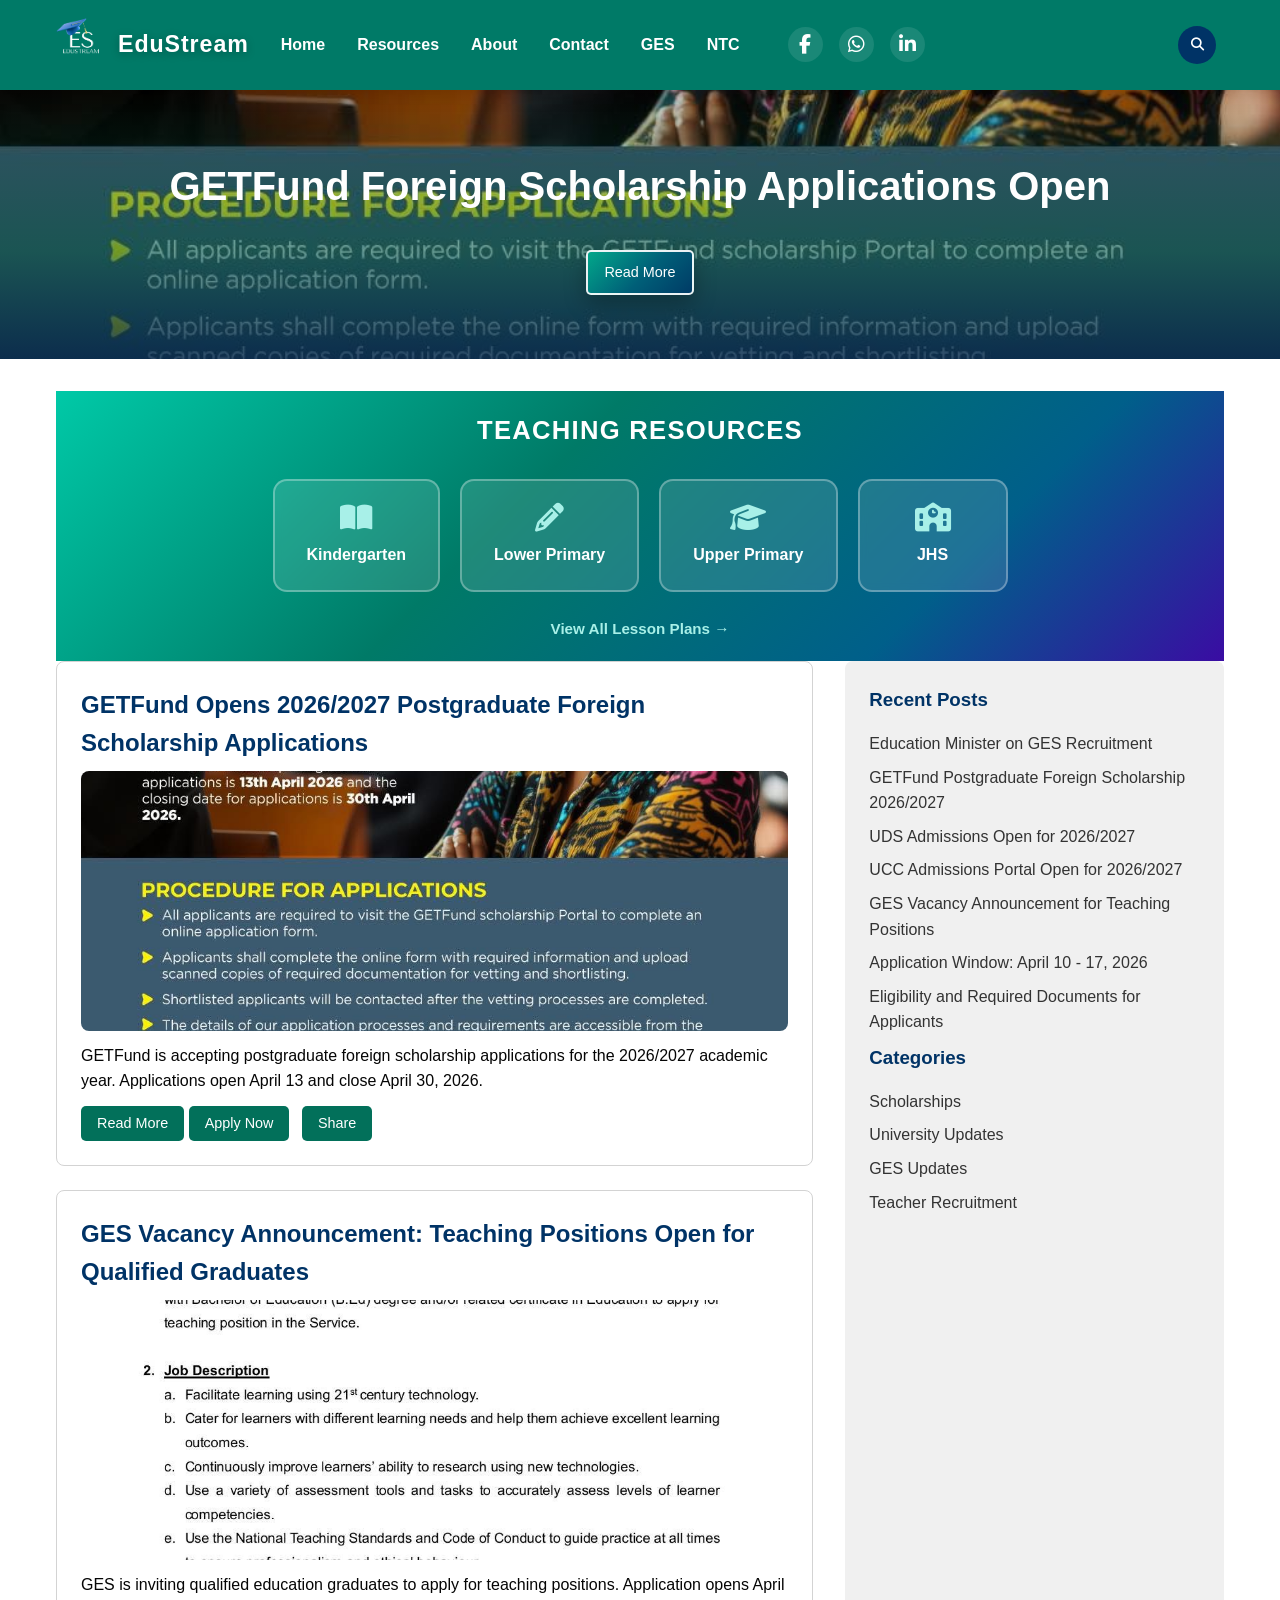
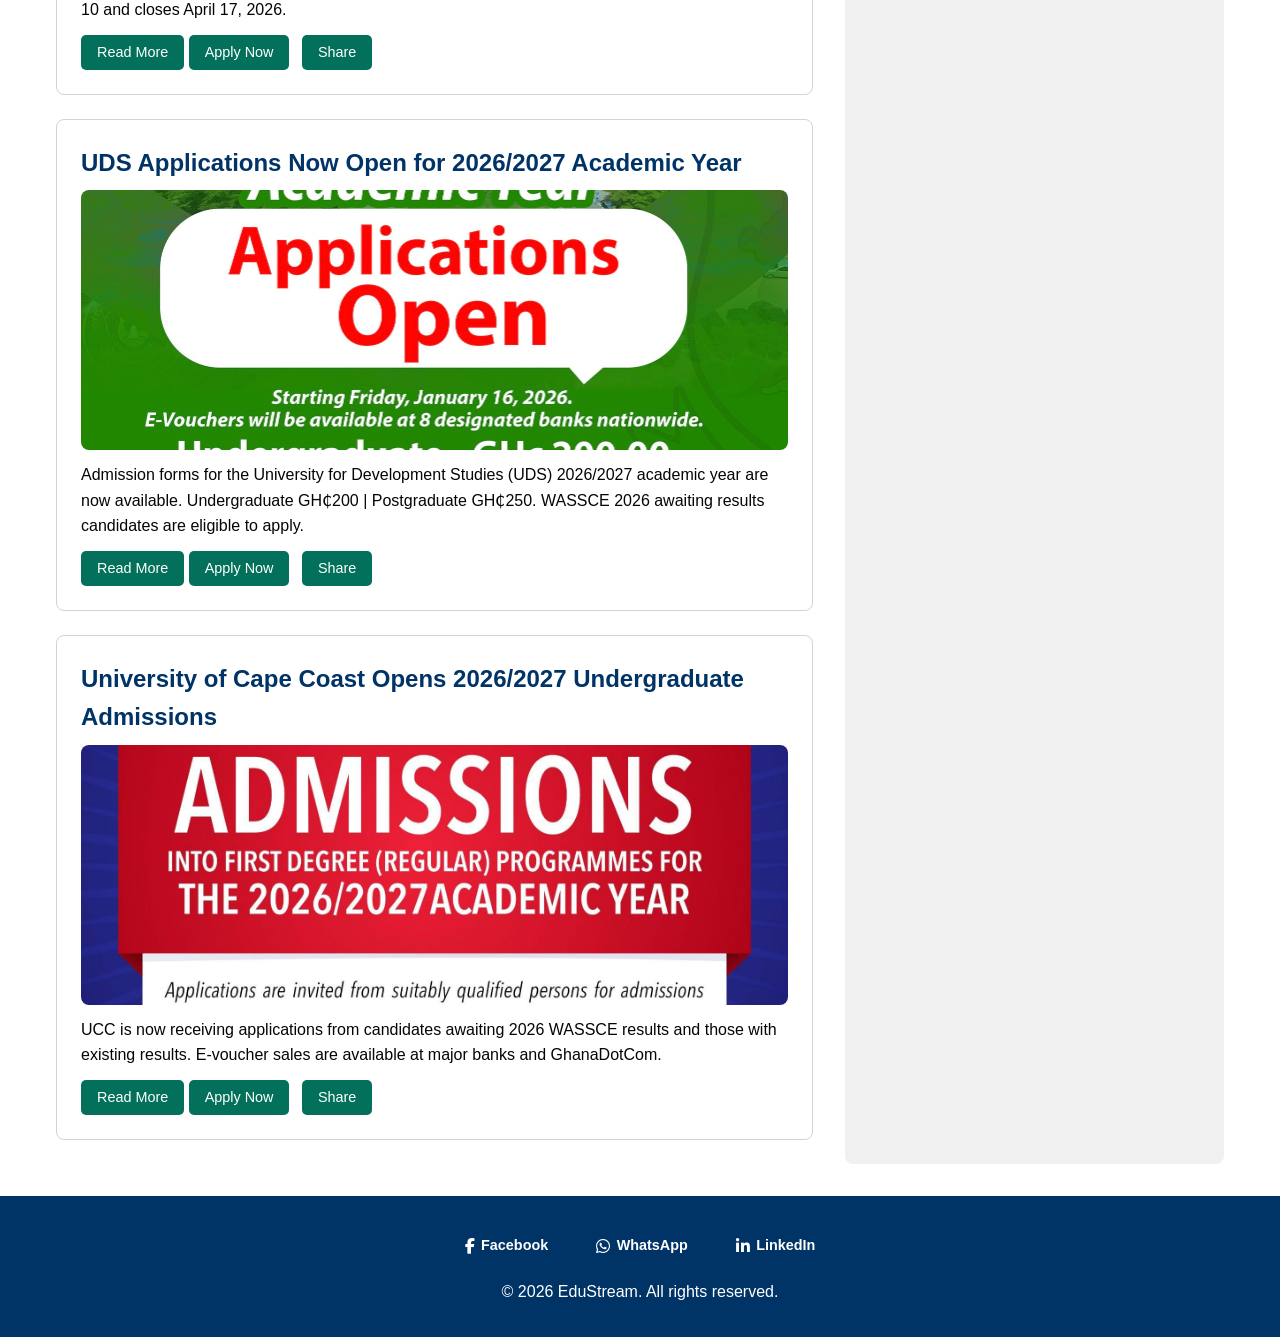
<file: index.html>
﻿<!DOCTYPE html>
<html lang="en">
<head>
    <meta charset="UTF-8">
    <meta name="viewport" content="width=device-width, initial-scale=1.0">
    <meta name="description" content="An educational blog featuring articles on learning and education.">
    <title>EduStream</title>
    <link rel="stylesheet" href="style.css">
    <link rel="stylesheet" href="https://cdnjs.cloudflare.com/ajax/libs/font-awesome/6.4.0/css/all.min.css">
</head>
<body>
    <header>
        <nav>
            <div class="logo">
                <a href="About.html">
                    <img src="images/EdustreamLogo.png" alt="Blog Logo">
                </a>
                <span class="site-name">EduStream</span>
            </div>
            <ul>
                <li><a href="index.html">Home</a></li>
                <li><a href="Resources.html">Resources</a></li>
                <li><a href="About.html">About</a></li>
                <li><a href="Contact.html">Contact</a></li>
                <li><a href="GES update.html">GES</a></li>
                <li><a href="NTC update.html">NTC</a></li>
            </ul>
            <div class="header-social">
                <a href="https://facebook.com/edustream" aria-label="Facebook" target="_blank"><i class="fab fa-facebook-f"></i></a>
                <a href="https://wa.me/0546371229" aria-label="WhatsApp" target="_blank"><i class="fab fa-whatsapp"></i></a>
                <a href="https://linkedin.com/company/edustream" aria-label="LinkedIn" target="_blank"><i class="fab fa-linkedin-in"></i></a>
            </div>
        </nav>
    </header>

    <section class="hero">
        <h1></h1>
    </section>

    <main>
        <section class="home-teaching-resources">
            <h2>Teaching Resources</h2>
            <div class="home-tr-grid">
                <a href="Teaching resources.html#kg-term1" class="home-tr-card">
                    <i class="fas fa-book-open"></i>
                    <span>Kindergarten</span>
                </a>
                <a href="Teaching resources.html#lp-term1" class="home-tr-card">
                    <i class="fas fa-pencil-alt"></i>
                    <span>Lower Primary</span>
                </a>
                <a href="Teaching resources.html#up-term1" class="home-tr-card">
                    <i class="fas fa-graduation-cap"></i>
                    <span>Upper Primary</span>
                </a>
                <a href="Teaching resources.html#jhs-term1" class="home-tr-card">
                    <i class="fas fa-school"></i>
                    <span>JHS</span>
                </a>
            </div>
            <a href="Teaching resources.html" class="home-tr-more">View All Lesson Plans &rarr;</a>
        </section>

        <div class="content">
            <section class="blog-feed">
                <article>
                    <h2>GETFund Opens 2026/2027 Postgraduate Foreign Scholarship Applications</h2>
                    <img src="scholarship.JPG" alt="GETFund postgraduate foreign scholarship" class="home-article-image" onerror="this.style.display='none'">
                    <p>GETFund is accepting postgraduate foreign scholarship applications for the 2026/2027 academic year. Applications open April 13 and close April 30, 2026.</p>
                    <a href="University Update.html#getfund-postgraduate-foreign-scholarship-2026-2027" class="cta-button">Read More</a>
                    <a href="https://scholarships.getfund.gov.gh" target="_blank" rel="noopener noreferrer" class="cta-button">Apply Now</a>
                </article>
                <article>
                    <h2>GES Vacancy Announcement: Teaching Positions Open for Qualified Graduates</h2>
                    <img src="images/GES 1.JPG" alt="GES vacancy announcement" class="home-article-image" onerror="this.style.display='none'">
                    <p>GES is inviting qualified education graduates to apply for teaching positions. Application opens April 10 and closes April 17, 2026.</p>
                    <a href="GES update.html#ges-vacancy-announcement-2026" class="cta-button">Read More</a>
                    <a href="https://bit.ly/GESteacherrecruitment2026" target="_blank" rel="noopener noreferrer" class="cta-button">Apply Now</a>
                </article>
                <article>
                    <h2>UDS Applications Now Open for 2026/2027 Academic Year</h2>
                    <img src="images/uds.JPG" alt="University for Development Studies admissions" class="home-article-image" onerror="this.style.display='none'">
                    <p>Admission forms for the University for Development Studies (UDS) 2026/2027 academic year are now available. Undergraduate GH&#x20B5;200 | Postgraduate GH&#x20B5;250. WASSCE 2026 awaiting results candidates are eligible to apply.</p>
                    <a href="UDS update.html" class="cta-button">Read More</a>
                    <a href="https://admissions.uds.edu.gh/" target="_blank" rel="noopener noreferrer" class="cta-button">Apply Now</a>
                </article>
                <article>
                    <h2>University of Cape Coast Opens 2026/2027 Undergraduate Admissions</h2>
                    <img src="images/ucc.JPG" alt="University of Cape Coast admissions" class="home-article-image" onerror="this.style.display='none'">
                    <p>UCC is now receiving applications from candidates awaiting 2026 WASSCE results and those with existing results. E-voucher sales are available at major banks and GhanaDotCom.</p>
                    <a href="UCC update.html" class="cta-button">Read More</a>
                    <a href="https://apply.ucc.edu.gh" target="_blank" rel="noopener noreferrer" class="cta-button">Apply Now</a>
                </article>
                <!-- More articles -->
            </section>
            <aside class="sidebar">
                <h3>Recent Posts</h3>
                <ul>
                    <li><a href="GES update.html#ges-vacancy-announcement-2026">Education Minister on GES Recruitment</a></li>
                    <li><a href="University Update.html#getfund-postgraduate-foreign-scholarship-2026-2027">GETFund Postgraduate Foreign Scholarship 2026/2027</a></li>
                    <li><a href="UDS update.html">UDS Admissions Open for 2026/2027</a></li>
                    <li><a href="UCC update.html">UCC Admissions Portal Open for 2026/2027</a></li>
                    <li><a href="GES update.html#ges-vacancy-announcement-2026">GES Vacancy Announcement for Teaching Positions</a></li>
                    <li><a href="GES update.html#ges-vacancy-announcement-2026">Application Window: April 10 - 17, 2026</a></li>
                    <li><a href="GES update.html#ges-vacancy-announcement-2026">Eligibility and Required Documents for Applicants</a></li>
                </ul>
                <h3>Categories</h3>
                <ul>
                    <li><a href="University Update.html#getfund-postgraduate-foreign-scholarship-2026-2027">Scholarships</a></li>
                    <li><a href="UDS update.html">University Updates</a></li>
                    <li><a href="GES update.html#ges-vacancy-announcement-2026">GES Updates</a></li>
                    <li><a href="GES update.html#ges-vacancy-announcement-2026">Teacher Recruitment</a></li>
                </ul>
            </aside>
        </div>
    </main>

    <footer>
        <div class="social-links">
            <a href="https://facebook.com/edustream" aria-label="Facebook" target="_blank"><i class="fab fa-facebook-f"></i> Facebook</a>
            <a href="https://wa.me/0546371229" aria-label="WhatsApp" target="_blank"><i class="fab fa-whatsapp"></i> WhatsApp</a>
            <a href="https://linkedin.com/company/edustream" aria-label="LinkedIn" target="_blank"><i class="fab fa-linkedin-in"></i> LinkedIn</a>
        </div>
        <p>&copy; 2026 EduStream. All rights reserved.</p>
    </footer>

    <script src="script.js"></script>
</body>
</html>
</file>
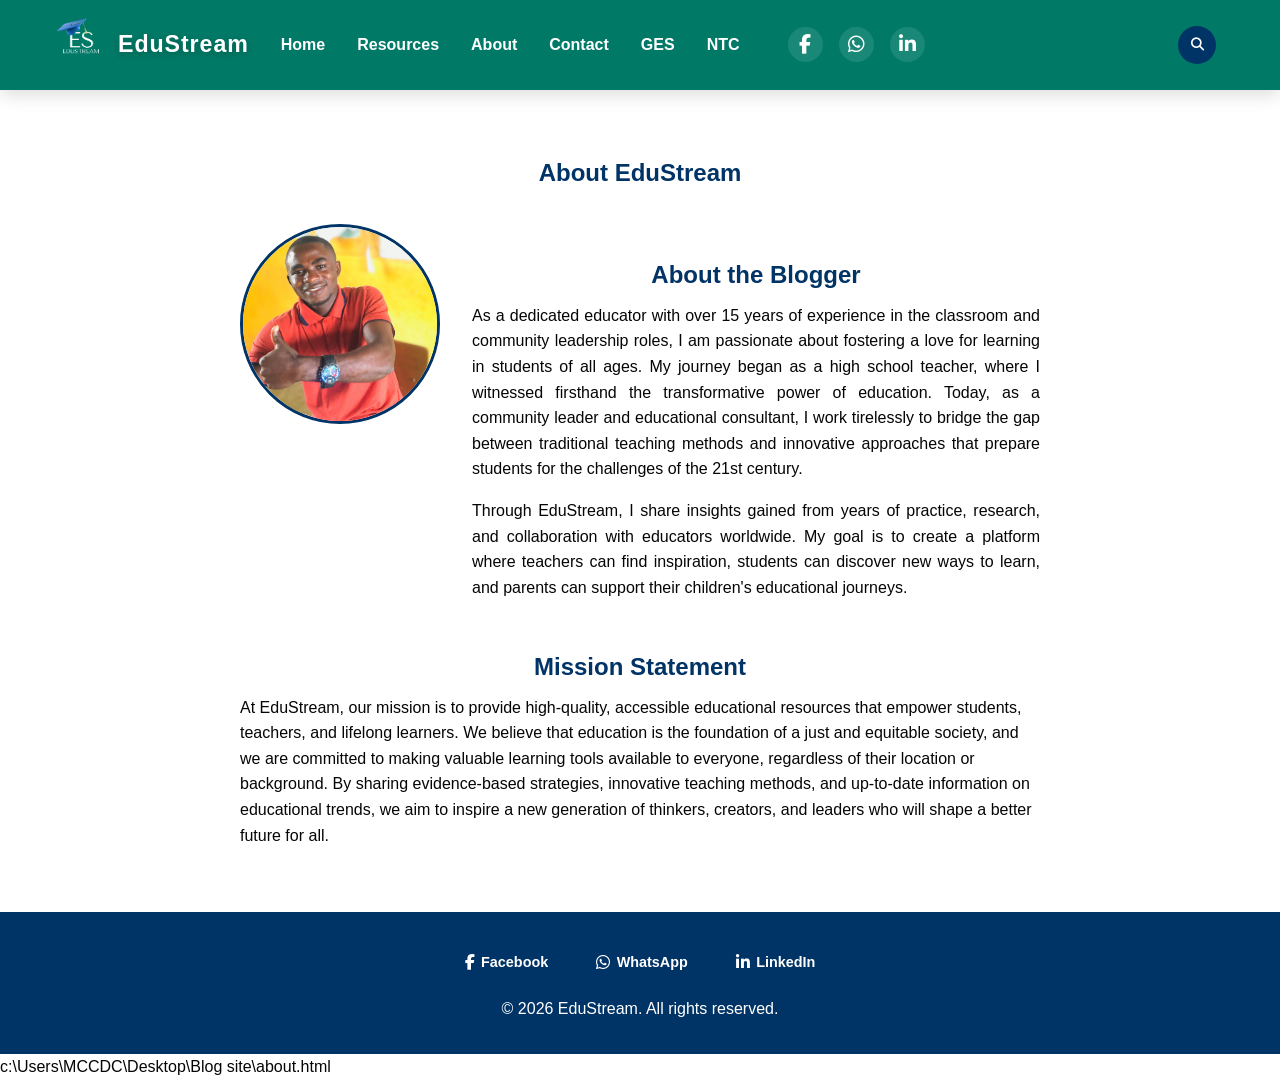
<file: About.html>
<!DOCTYPE html>
<html lang="en">
<head>
    <meta charset="UTF-8">
    <meta name="viewport" content="width=device-width, initial-scale=1.0">
    <meta name="description" content="Learn more about EduStream, an educational blog dedicated to sharing insights on learning and education.">
    <title>About - EduStream</title>
    <link rel="stylesheet" href="style.css?v=20260409">
    <link rel="stylesheet" href="https://cdnjs.cloudflare.com/ajax/libs/font-awesome/6.4.0/css/all.min.css">
</head>
<body>
    <header>
        <nav>
            <div class="logo">
                <a href="About.html">
                    <img src="images/EdustreamLogo.png" alt="Blog Logo">
                </a>
                <span class="site-name">EduStream</span>
            </div>
            <ul>
                <li><a href="index.html">Home</a></li>
                <li><a href="Resources.html">Resources</a></li>
                <li><a href="About.html">About</a></li>
                <li><a href="Contact.html">Contact</a></li>
                <li><a href="GES update.html">GES</a></li>
                <li><a href="NTC update.html">NTC</a></li>
            </ul>
            <div class="header-social">
                <a href="https://facebook.com/edustream" aria-label="Facebook" target="_blank"><i class="fab fa-facebook-f"></i></a>
                <a href="https://wa.me/1234567890" aria-label="WhatsApp" target="_blank"><i class="fab fa-whatsapp"></i></a>
                <a href="https://linkedin.com/company/edustream" aria-label="LinkedIn" target="_blank"><i class="fab fa-linkedin-in"></i></a>
            </div>
        </nav>
    </header>

    <main>
        <section class="about-content">
            <h1>About EduStream</h1>
            <div class="about-blogger">
                <img src="images/Eric Nyamekye.png" alt="Profile Image of the Blogger">
                <div class="bio">
                    <h2>About the Blogger</h2>
                    <p>As a dedicated educator with over 15 years of experience in the classroom and community leadership roles, I am passionate about fostering a love for learning in students of all ages. My journey began as a high school teacher, where I witnessed firsthand the transformative power of education. Today, as a community leader and educational consultant, I work tirelessly to bridge the gap between traditional teaching methods and innovative approaches that prepare students for the challenges of the 21st century.</p>
                    <p>Through EduStream, I share insights gained from years of practice, research, and collaboration with educators worldwide. My goal is to create a platform where teachers can find inspiration, students can discover new ways to learn, and parents can support their children's educational journeys.</p>
                </div>
            </div>
            <h2>Mission Statement</h2>
            <p>At EduStream, our mission is to provide high-quality, accessible educational resources that empower students, teachers, and lifelong learners. We believe that education is the foundation of a just and equitable society, and we are committed to making valuable learning tools available to everyone, regardless of their location or background. By sharing evidence-based strategies, innovative teaching methods, and up-to-date information on educational trends, we aim to inspire a new generation of thinkers, creators, and leaders who will shape a better future for all.</p>
        </section>
    </main>

    <footer>
        <div class="social-links">
            <a href="https://facebook.com/edustream" aria-label="Facebook" target="_blank"><i class="fab fa-facebook-f"></i> Facebook</a>
            <a href="https://wa.me/1234567890" aria-label="WhatsApp" target="_blank"><i class="fab fa-whatsapp"></i> WhatsApp</a>
            <a href="https://linkedin.com/company/edustream" aria-label="LinkedIn" target="_blank"><i class="fab fa-linkedin-in"></i> LinkedIn</a>
        </div>
        <p>&copy; 2026 EduStream. All rights reserved.</p>
    </footer>

    <script src="script.js?v=20260409"></script>
</body>
</html></content>
<parameter name="filePath">c:\Users\MCCDC\Desktop\Blog site\about.html
</file>
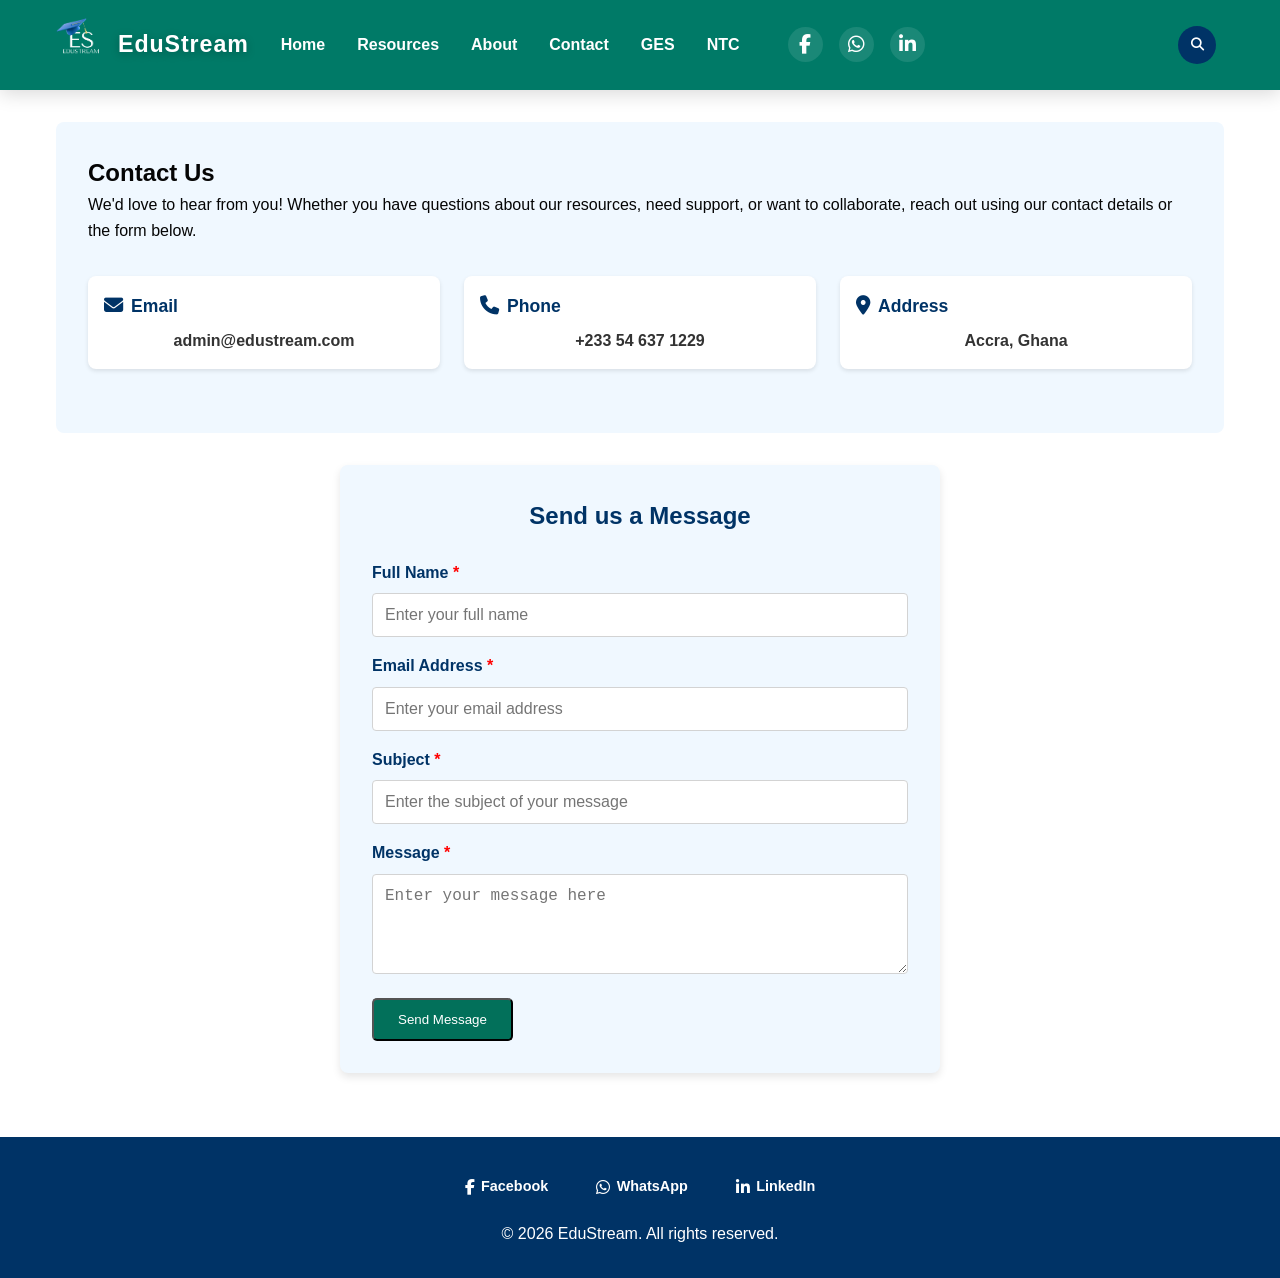
<file: Contact.html>
<!DOCTYPE html>
<html lang="en">
<head>
    <meta charset="UTF-8">
    <meta name="viewport" content="width=device-width, initial-scale=1.0">
    <meta name="description" content="Get in touch with EduStream for inquiries, support, or collaboration opportunities.">
    <title>Contact - EduStream</title>
    <link rel="stylesheet" href="style.css?v=20260409">
    <link rel="stylesheet" href="https://cdnjs.cloudflare.com/ajax/libs/font-awesome/6.4.0/css/all.min.css">
</head>
<body>
    <header>
        <nav>
            <div class="logo">
                <a href="About.html">
                    <img src="images/EdustreamLogo.png" alt="Blog Logo">
                </a>
                <span class="site-name">EduStream</span>
            </div>
            <ul>
                <li><a href="index.html">Home</a></li>
                <li><a href="Resources.html">Resources</a></li>
                <li><a href="About.html">About</a></li>
                <li><a href="Contact.html">Contact</a></li>
                <li><a href="GES update.html">GES</a></li>
                <li><a href="NTC update.html">NTC</a></li>
            </ul>
            <div class="header-social">
                <a href="https://facebook.com/edustream" aria-label="Facebook" target="_blank"><i class="fab fa-facebook-f"></i></a>
                <a href="https://wa.me/0546371229" aria-label="WhatsApp" target="_blank"><i class="fab fa-whatsapp"></i></a>
                <a href="https://linkedin.com/company/edustream" aria-label="LinkedIn" target="_blank"><i class="fab fa-linkedin-in"></i></a>
            </div>
        </nav>
    </header>

    <main>
        <section class="contact-info-section">
            <h1>Contact Us</h1>
            <p>We'd love to hear from you! Whether you have questions about our resources, need support, or want to collaborate, reach out using our contact details or the form below.</p>
            
            <div class="contact-info">
                <div class="info-item">
                    <div class="icon-title">
                        <i class="fas fa-envelope"></i>
                        <h3>Email</h3>
                    </div>
                    <p>admin@edustream.com</p>
                </div>
                <div class="info-item">
                    <div class="icon-title">
                        <i class="fas fa-phone"></i>
                        <h3>Phone</h3>
                    </div>
                    <p>+233 54 637 1229</p>
                </div>
                <div class="info-item">
                    <div class="icon-title">
                        <i class="fas fa-map-marker-alt"></i>
                        <h3>Address</h3>
                    </div>
                    <p>Accra, Ghana</p>
                </div>
            </div>
        </section>
        
        <section class="contact-form-section">
            <h2>Send us a Message</h2>
            <form action="#" method="post" class="contact-form">
                <div class="form-group">
                    <label for="name">Full Name <span class="required">*</span></label>
                    <input type="text" id="name" name="name" required placeholder="Enter your full name">
                </div>
                <div class="form-group">
                    <label for="email">Email Address <span class="required">*</span></label>
                    <input type="email" id="email" name="email" required placeholder="Enter your email address">
                </div>
                <div class="form-group">
                    <label for="subject">Subject <span class="required">*</span></label>
                    <input type="text" id="subject" name="subject" required placeholder="Enter the subject of your message">
                </div>
                <div class="form-group">
                    <label for="message">Message <span class="required">*</span></label>
                    <textarea id="message" name="message" required placeholder="Enter your message here"></textarea>
                </div>
                <button type="submit" class="cta-button">Send Message</button>
            </form>
        </section>
    </main>

    <footer>
        <div class="social-links">
            <a href="https://facebook.com/edustream" aria-label="Facebook" target="_blank"><i class="fab fa-facebook-f"></i> Facebook</a>
            <a href="https://wa.me/0546371229" aria-label="WhatsApp" target="_blank"><i class="fab fa-whatsapp"></i> WhatsApp</a>
            <a href="https://linkedin.com/company/edustream" aria-label="LinkedIn" target="_blank"><i class="fab fa-linkedin-in"></i> LinkedIn</a>
        </div>
        <p>&copy; 2026 EduStream. All rights reserved.</p>
    </footer>

    <script src="script.js?v=20260409"></script>
</body>
</html>
</file>
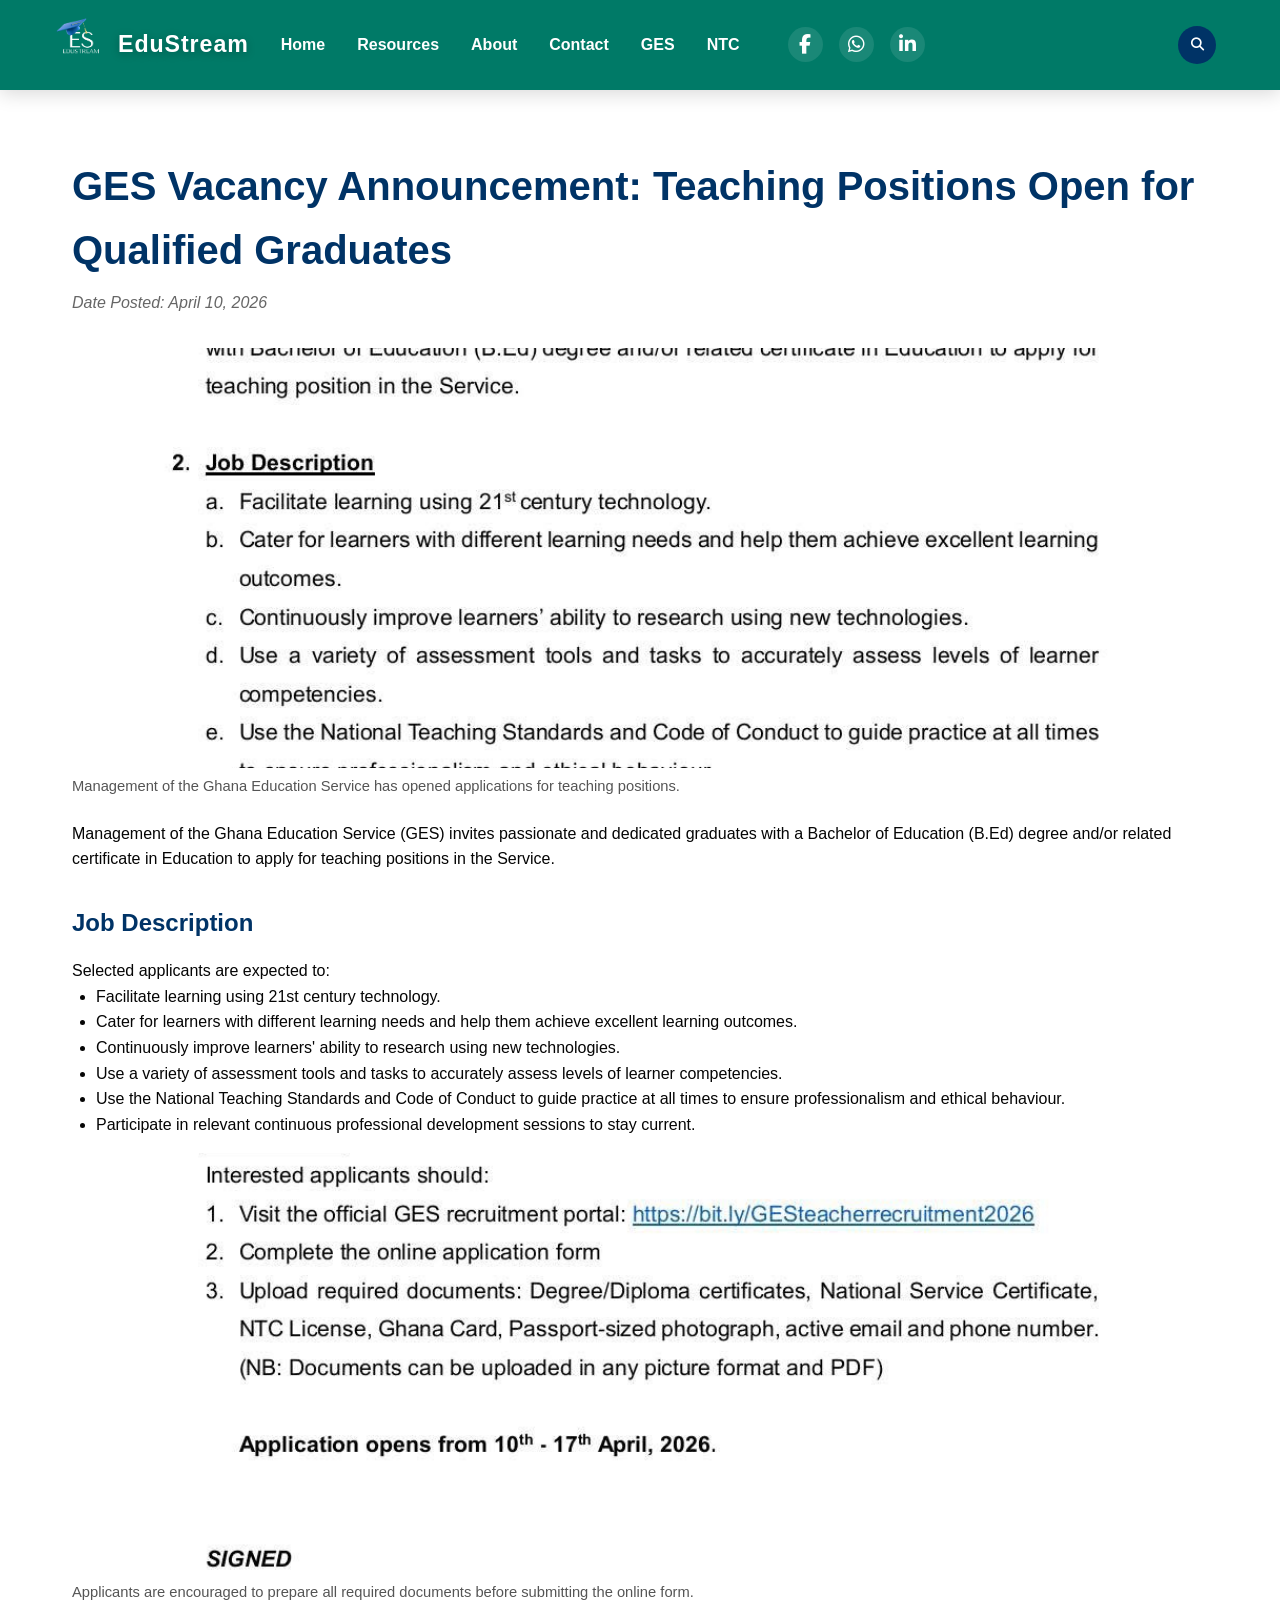
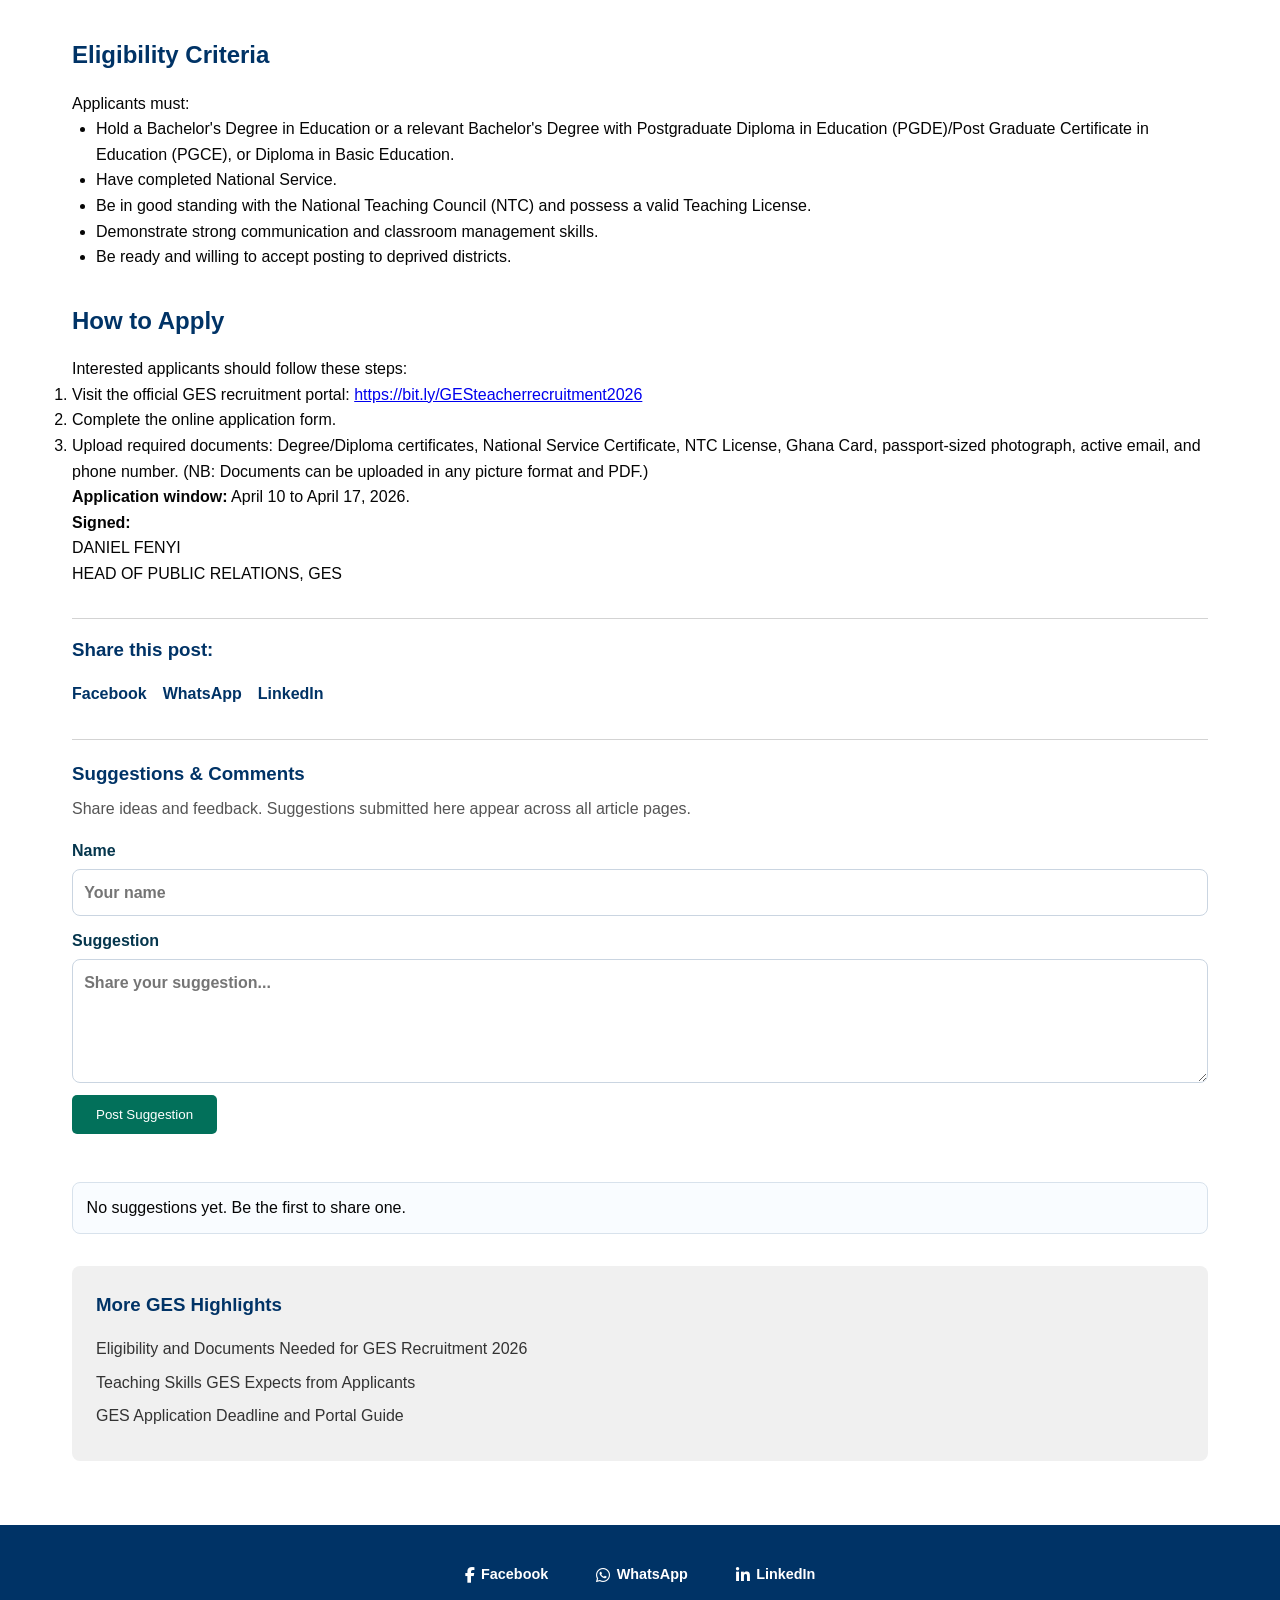
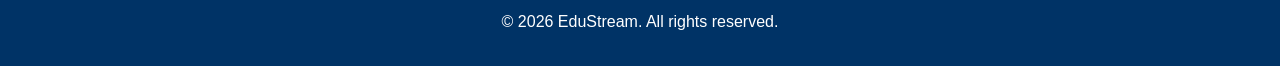
<file: GES update.html>
<!DOCTYPE html>
<html lang="en">
<head>
	<meta charset="UTF-8">
	<meta name="viewport" content="width=device-width, initial-scale=1.0">
	<meta name="description" content="GES vacancy announcement for teaching positions in 2026. Check job description, eligibility criteria, required documents, and application deadline.">
	<meta property="og:type" content="article">
	<meta property="og:title" content="GES Vacancy Announcement 2026: Teaching Positions Open">
	<meta property="og:description" content="Management of GES invites qualified education graduates to apply for teaching positions from April 10 to 17, 2026.">
	<meta property="og:image" content="images/GES 1.JPG">
	<meta property="og:image:alt" content="GES vacancy announcement for teaching positions">
	<meta property="og:url" content="GES update.html#ges-vacancy-announcement-2026">
	<meta name="twitter:card" content="summary_large_image">
	<meta name="twitter:title" content="GES Vacancy Announcement 2026: Teaching Positions Open">
	<meta name="twitter:description" content="Apply for GES teaching positions from April 10 to 17, 2026.">
	<meta name="twitter:image" content="images/GES 1.JPG">
	<title>GES Update - Vacancy Announcement for Teaching Positions 2026</title>
	<link rel="stylesheet" href="style.css?v=20260409">
	<link rel="stylesheet" href="https://cdnjs.cloudflare.com/ajax/libs/font-awesome/6.4.0/css/all.min.css">
</head>
<body>
	<header>
		<nav>
			<div class="logo">
				<a href="About.html">
					<img src="images/EdustreamLogo.png" alt="Blog Logo">
				</a>
				<span class="site-name">EduStream</span>
			</div>
			<ul>
				<li><a href="index.html">Home</a></li>
				<li><a href="Resources.html">Resources</a></li>
				<li><a href="About.html">About</a></li>
				<li><a href="Contact.html">Contact</a></li>
				<li><a href="GES update.html">GES</a></li>
				<li><a href="NTC update.html">NTC</a></li>
			</ul>
			<div class="header-social">
				<a href="https://facebook.com/edustream" aria-label="Facebook" target="_blank"><i class="fab fa-facebook-f"></i></a>
				<a href="https://wa.me/0546371229" aria-label="WhatsApp" target="_blank"><i class="fab fa-whatsapp"></i></a>
				<a href="https://linkedin.com/company/edustream" aria-label="LinkedIn" target="_blank"><i class="fab fa-linkedin-in"></i></a>
			</div>
		</nav>
	</header>

	<main>
		<div class="post-content">
			<article class="blog-post" id="ges-vacancy-announcement-2026" data-share-url="GES update.html">
				<h1>GES Vacancy Announcement: Teaching Positions Open for Qualified Graduates</h1>
				<p class="date-posted">Date Posted: April 10, 2026</p>
				<figure class="article-feature-image">
					<img src="images/GES 1.JPG" alt="GES vacancy announcement banner" onerror="this.closest('figure').style.display='none'">
					<figcaption>Management of the Ghana Education Service has opened applications for teaching positions.</figcaption>
				</figure>
				<div class="post-body">
					<p>Management of the Ghana Education Service (GES) invites passionate and dedicated graduates with a Bachelor of Education (B.Ed) degree and/or related certificate in Education to apply for teaching positions in the Service.</p>

					<h2>Job Description</h2>
					<p>Selected applicants are expected to:</p>
					<ul>
						<li>Facilitate learning using 21st century technology.</li>
						<li>Cater for learners with different learning needs and help them achieve excellent learning outcomes.</li>
						<li>Continuously improve learners' ability to research using new technologies.</li>
						<li>Use a variety of assessment tools and tasks to accurately assess levels of learner competencies.</li>
						<li>Use the National Teaching Standards and Code of Conduct to guide practice at all times to ensure professionalism and ethical behaviour.</li>
						<li>Participate in relevant continuous professional development sessions to stay current.</li>
					</ul>

					<figure class="article-feature-image">
						<img src="images/GES 2.JPG" alt="GES recruitment details" onerror="this.closest('figure').style.display='none'">
						<figcaption>Applicants are encouraged to prepare all required documents before submitting the online form.</figcaption>
					</figure>

					<h2>Eligibility Criteria</h2>
					<p>Applicants must:</p>
					<ul>
						<li>Hold a Bachelor's Degree in Education or a relevant Bachelor's Degree with Postgraduate Diploma in Education (PGDE)/Post Graduate Certificate in Education (PGCE), or Diploma in Basic Education.</li>
						<li>Have completed National Service.</li>
						<li>Be in good standing with the National Teaching Council (NTC) and possess a valid Teaching License.</li>
						<li>Demonstrate strong communication and classroom management skills.</li>
						<li>Be ready and willing to accept posting to deprived districts.</li>
					</ul>

					<h2>How to Apply</h2>
					<p>Interested applicants should follow these steps:</p>
					<ol>
						<li>Visit the official GES recruitment portal: <a href="https://bit.ly/GESteacherrecruitment2026" target="_blank" rel="noopener noreferrer">https://bit.ly/GESteacherrecruitment2026</a></li>
						<li>Complete the online application form.</li>
						<li>Upload required documents: Degree/Diploma certificates, National Service Certificate, NTC License, Ghana Card, passport-sized photograph, active email, and phone number. (NB: Documents can be uploaded in any picture format and PDF.)</li>
					</ol>

					<p><strong>Application window:</strong> April 10 to April 17, 2026.</p>
					<p><strong>Signed:</strong><br>DANIEL FENYI<br>HEAD OF PUBLIC RELATIONS, GES</p>
				</div>

				<div class="share-section">
					<h3>Share this post:</h3>
					<div class="share-links">
						<a href="#" id="facebook-share" target="_blank" aria-label="Share on Facebook">Facebook</a>
						<a href="#" id="whatsapp-share" target="_blank" aria-label="Share on WhatsApp">WhatsApp</a>
						<a href="#" id="linkedin-share" target="_blank" aria-label="Share on LinkedIn">LinkedIn</a>
					</div>
				</div>
			</article>

			<aside class="related-posts">
				<h3>More GES Highlights</h3>
				<ul>
					<li><a href="#ges-vacancy-announcement-2026">Eligibility and Documents Needed for GES Recruitment 2026</a></li>
					<li><a href="#ges-vacancy-announcement-2026">Teaching Skills GES Expects from Applicants</a></li>
					<li><a href="#ges-vacancy-announcement-2026">GES Application Deadline and Portal Guide</a></li>
				</ul>
			</aside>
		</div>
	</main>

	<footer>
		<div class="social-links">
			<a href="https://facebook.com/edustream" aria-label="Facebook" target="_blank"><i class="fab fa-facebook-f"></i> Facebook</a>
			<a href="https://wa.me/0546371229" aria-label="WhatsApp" target="_blank"><i class="fab fa-whatsapp"></i> WhatsApp</a>
			<a href="https://linkedin.com/company/edustream" aria-label="LinkedIn" target="_blank"><i class="fab fa-linkedin-in"></i> LinkedIn</a>
		</div>
		<p>&copy; 2026 EduStream. All rights reserved.</p>
	</footer>

	<script src="script.js?v=20260409"></script>
</body>
</html>
</file>
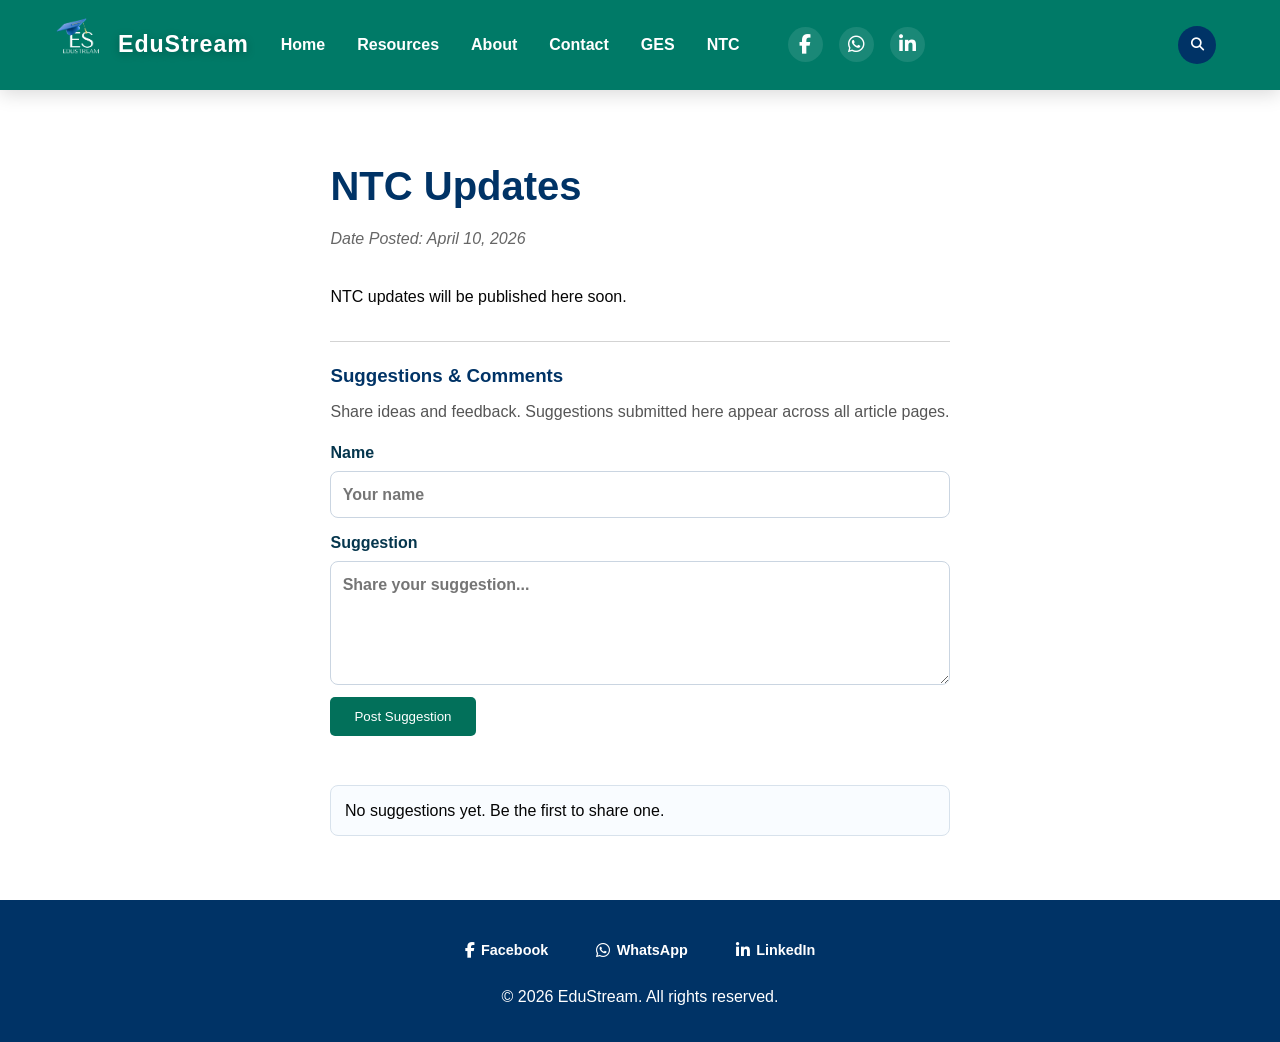
<file: NTC update.html>
<!DOCTYPE html>
<html lang="en">
<head>
	<meta charset="UTF-8">
	<meta name="viewport" content="width=device-width, initial-scale=1.0">
	<meta name="description" content="NTC updates and teacher licensing information from EduStream.">
	<meta property="og:type" content="website">
	<meta property="og:title" content="NTC Update | EduStream">
	<meta property="og:description" content="Latest NTC updates and guidance for teachers.">
	<meta property="og:image" content="images/EdustreamLogo.png">
	<meta property="og:url" content="NTC update.html">
	<meta name="twitter:card" content="summary_large_image">
	<meta name="twitter:title" content="NTC Update | EduStream">
	<meta name="twitter:description" content="Latest NTC updates and guidance for teachers.">
	<meta name="twitter:image" content="images/EdustreamLogo.png">
	<title>NTC Update | EduStream</title>
	<link rel="stylesheet" href="style.css">
	<link rel="stylesheet" href="https://cdnjs.cloudflare.com/ajax/libs/font-awesome/6.4.0/css/all.min.css">
</head>
<body>
	<header>
		<nav>
			<div class="logo">
				<a href="About.html">
					<img src="images/EdustreamLogo.png" alt="Blog Logo">
				</a>
				<span class="site-name">EduStream</span>
			</div>
			<ul>
				<li><a href="index.html">Home</a></li>
				<li><a href="Resources.html">Resources</a></li>
				<li><a href="About.html">About</a></li>
				<li><a href="Contact.html">Contact</a></li>
				<li><a href="GES update.html">GES</a></li>
				<li><a href="NTC update.html">NTC</a></li>
			</ul>
			<div class="header-social">
				<a href="https://facebook.com/edustream" aria-label="Facebook" target="_blank"><i class="fab fa-facebook-f"></i></a>
				<a href="https://wa.me/0546371229" aria-label="WhatsApp" target="_blank"><i class="fab fa-whatsapp"></i></a>
				<a href="https://linkedin.com/company/edustream" aria-label="LinkedIn" target="_blank"><i class="fab fa-linkedin-in"></i></a>
			</div>
		</nav>
	</header>

	<main>
		<div class="post-content">
			<article class="blog-post" id="ntc-updates">
				<h1>NTC Updates</h1>
				<p class="date-posted">Date Posted: April 10, 2026</p>
				<div class="post-body">
					<p>NTC updates will be published here soon.</p>
				</div>
			</article>
		</div>
	</main>

	<footer>
		<div class="social-links">
			<a href="https://facebook.com/edustream" aria-label="Facebook" target="_blank"><i class="fab fa-facebook-f"></i> Facebook</a>
			<a href="https://wa.me/0546371229" aria-label="WhatsApp" target="_blank"><i class="fab fa-whatsapp"></i> WhatsApp</a>
			<a href="https://linkedin.com/company/edustream" aria-label="LinkedIn" target="_blank"><i class="fab fa-linkedin-in"></i> LinkedIn</a>
		</div>
		<p>&copy; 2026 EduStream. All rights reserved.</p>
	</footer>

	<script src="script.js"></script>
</body>
</html>
</file>
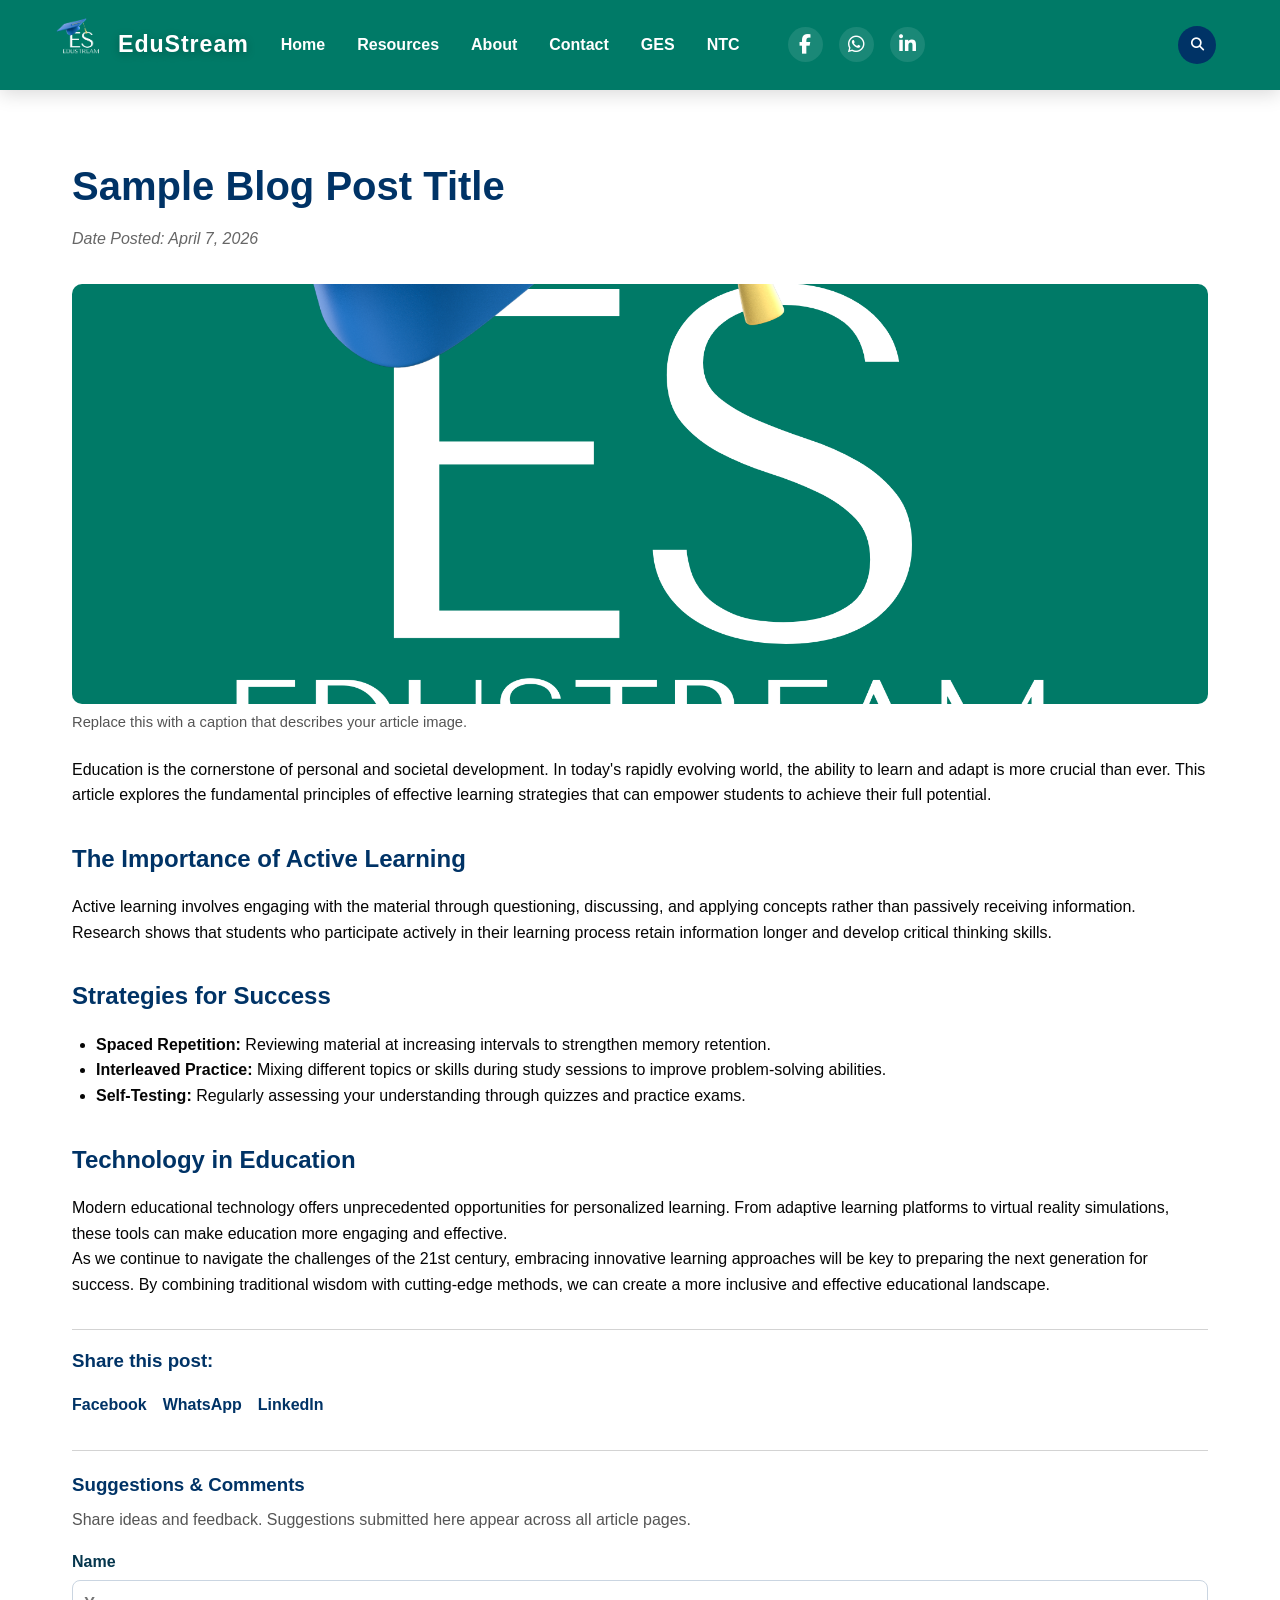
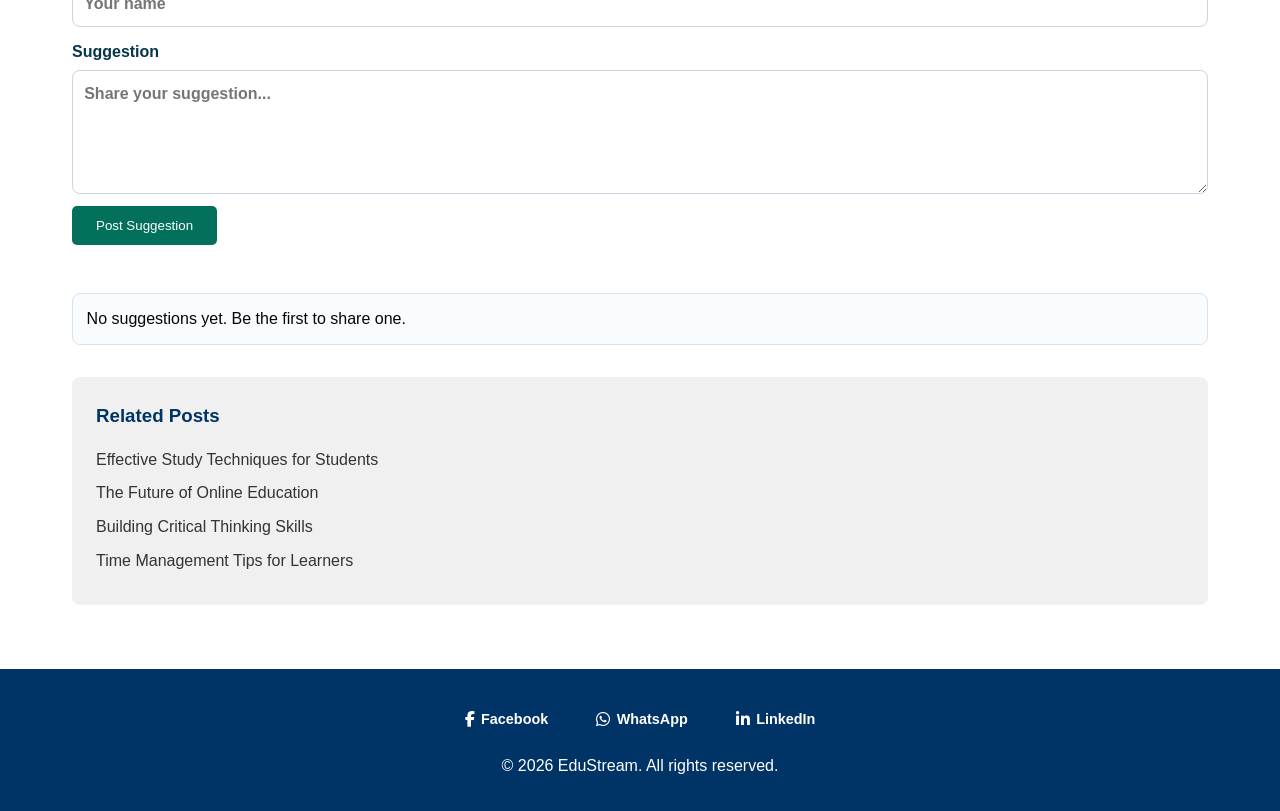
<file: Post-template.html>
<!DOCTYPE html>
<html lang="en">
<head>
    <meta charset="UTF-8">
    <meta name="viewport" content="width=device-width, initial-scale=1.0">
    <meta name="description" content="Read our latest educational blog post.">
    <meta property="og:type" content="article">
    <meta property="og:title" content="Blog Post Title - EduStream">
    <meta property="og:description" content="Read our latest educational blog post.">
    <meta property="og:image" content="images/EdustreamLogo.png">
    <meta property="og:image:alt" content="EduStream article cover image">
    <meta property="og:url" content="Post-template.html">
    <meta name="twitter:card" content="summary_large_image">
    <meta name="twitter:title" content="Blog Post Title - EduStream">
    <meta name="twitter:description" content="Read our latest educational blog post.">
    <meta name="twitter:image" content="images/EdustreamLogo.png">
    <title>Blog Post Title - EduStream</title>
    <link rel="stylesheet" href="style.css?v=20260409">
    <link rel="stylesheet" href="https://cdnjs.cloudflare.com/ajax/libs/font-awesome/6.4.0/css/all.min.css">
</head>
<body>
    <header>
        <nav>
            <div class="logo">
                <a href="About.html">
                    <img src="images/EdustreamLogo.png" alt="Blog Logo">
                </a>
                <span class="site-name">EduStream</span>
            </div>
            <ul>
                <li><a href="index.html">Home</a></li>
                <li><a href="Resources.html">Resources</a></li>
                <li><a href="About.html">About</a></li>
                <li><a href="Contact.html">Contact</a></li>
                <li><a href="GES update.html">GES</a></li>
                <li><a href="NTC update.html">NTC</a></li>
            </ul>
            <div class="header-social">
                <a href="https://facebook.com/edustream" aria-label="Facebook" target="_blank"><i class="fab fa-facebook-f"></i></a>
                <a href="https://wa.me/1234567890" aria-label="WhatsApp" target="_blank"><i class="fab fa-whatsapp"></i></a>
                <a href="https://linkedin.com/company/edustream" aria-label="LinkedIn" target="_blank"><i class="fab fa-linkedin-in"></i></a>
            </div>
        </nav>
    </header>

    <main>
        <div class="post-content">
            <article class="blog-post" data-share-url="Post-template.html">
                <h1>Sample Blog Post Title</h1>
                <p class="date-posted">Date Posted: April 7, 2026</p>

                <figure class="article-feature-image">
                    <img src="images/EdustreamLogo.png" alt="Sample article cover image" onerror="this.closest('figure').style.display='none'">
                    <figcaption>Replace this with a caption that describes your article image.</figcaption>
                </figure>
                <div class="post-body">
                    <p>Education is the cornerstone of personal and societal development. In today's rapidly evolving world, the ability to learn and adapt is more crucial than ever. This article explores the fundamental principles of effective learning strategies that can empower students to achieve their full potential.</p>
                    
                    <h2>The Importance of Active Learning</h2>
                    <p>Active learning involves engaging with the material through questioning, discussing, and applying concepts rather than passively receiving information. Research shows that students who participate actively in their learning process retain information longer and develop critical thinking skills.</p>
                    
                    <h2>Strategies for Success</h2>
                    <ul>
                        <li><strong>Spaced Repetition:</strong> Reviewing material at increasing intervals to strengthen memory retention.</li>
                        <li><strong>Interleaved Practice:</strong> Mixing different topics or skills during study sessions to improve problem-solving abilities.</li>
                        <li><strong>Self-Testing:</strong> Regularly assessing your understanding through quizzes and practice exams.</li>
                    </ul>
                    
                    <h2>Technology in Education</h2>
                    <p>Modern educational technology offers unprecedented opportunities for personalized learning. From adaptive learning platforms to virtual reality simulations, these tools can make education more engaging and effective.</p>
                    
                    <p>As we continue to navigate the challenges of the 21st century, embracing innovative learning approaches will be key to preparing the next generation for success. By combining traditional wisdom with cutting-edge methods, we can create a more inclusive and effective educational landscape.</p>
                </div>
                
                <div class="share-section">
                    <h3>Share this post:</h3>
                    <div class="share-links">
                        <a href="#" id="facebook-share" target="_blank" aria-label="Share on Facebook">Facebook</a>
                        <a href="#" id="whatsapp-share" target="_blank" aria-label="Share on WhatsApp">WhatsApp</a>
                        <a href="#" id="linkedin-share" target="_blank" aria-label="Share on LinkedIn">LinkedIn</a>
                    </div>
                </div>
            </article>
            
            <aside class="related-posts">
                <h3>Related Posts</h3>
                <ul>
                    <li><a href="#">Effective Study Techniques for Students</a></li>
                    <li><a href="#">The Future of Online Education</a></li>
                    <li><a href="#">Building Critical Thinking Skills</a></li>
                    <li><a href="#">Time Management Tips for Learners</a></li>
                </ul>
            </aside>
        </div>
    </main>

    <footer>
        <div class="social-links">
            <a href="https://facebook.com/edustream" aria-label="Facebook" target="_blank"><i class="fab fa-facebook-f"></i> Facebook</a>
            <a href="https://wa.me/1234567890" aria-label="WhatsApp" target="_blank"><i class="fab fa-whatsapp"></i> WhatsApp</a>
            <a href="https://linkedin.com/company/edustream" aria-label="LinkedIn" target="_blank"><i class="fab fa-linkedin-in"></i> LinkedIn</a>
        </div>
        <p>&copy; 2026 EduStream. All rights reserved.</p>
    </footer>

    <script src="script.js?v=20260409"></script>
</body>
</html>
</file>
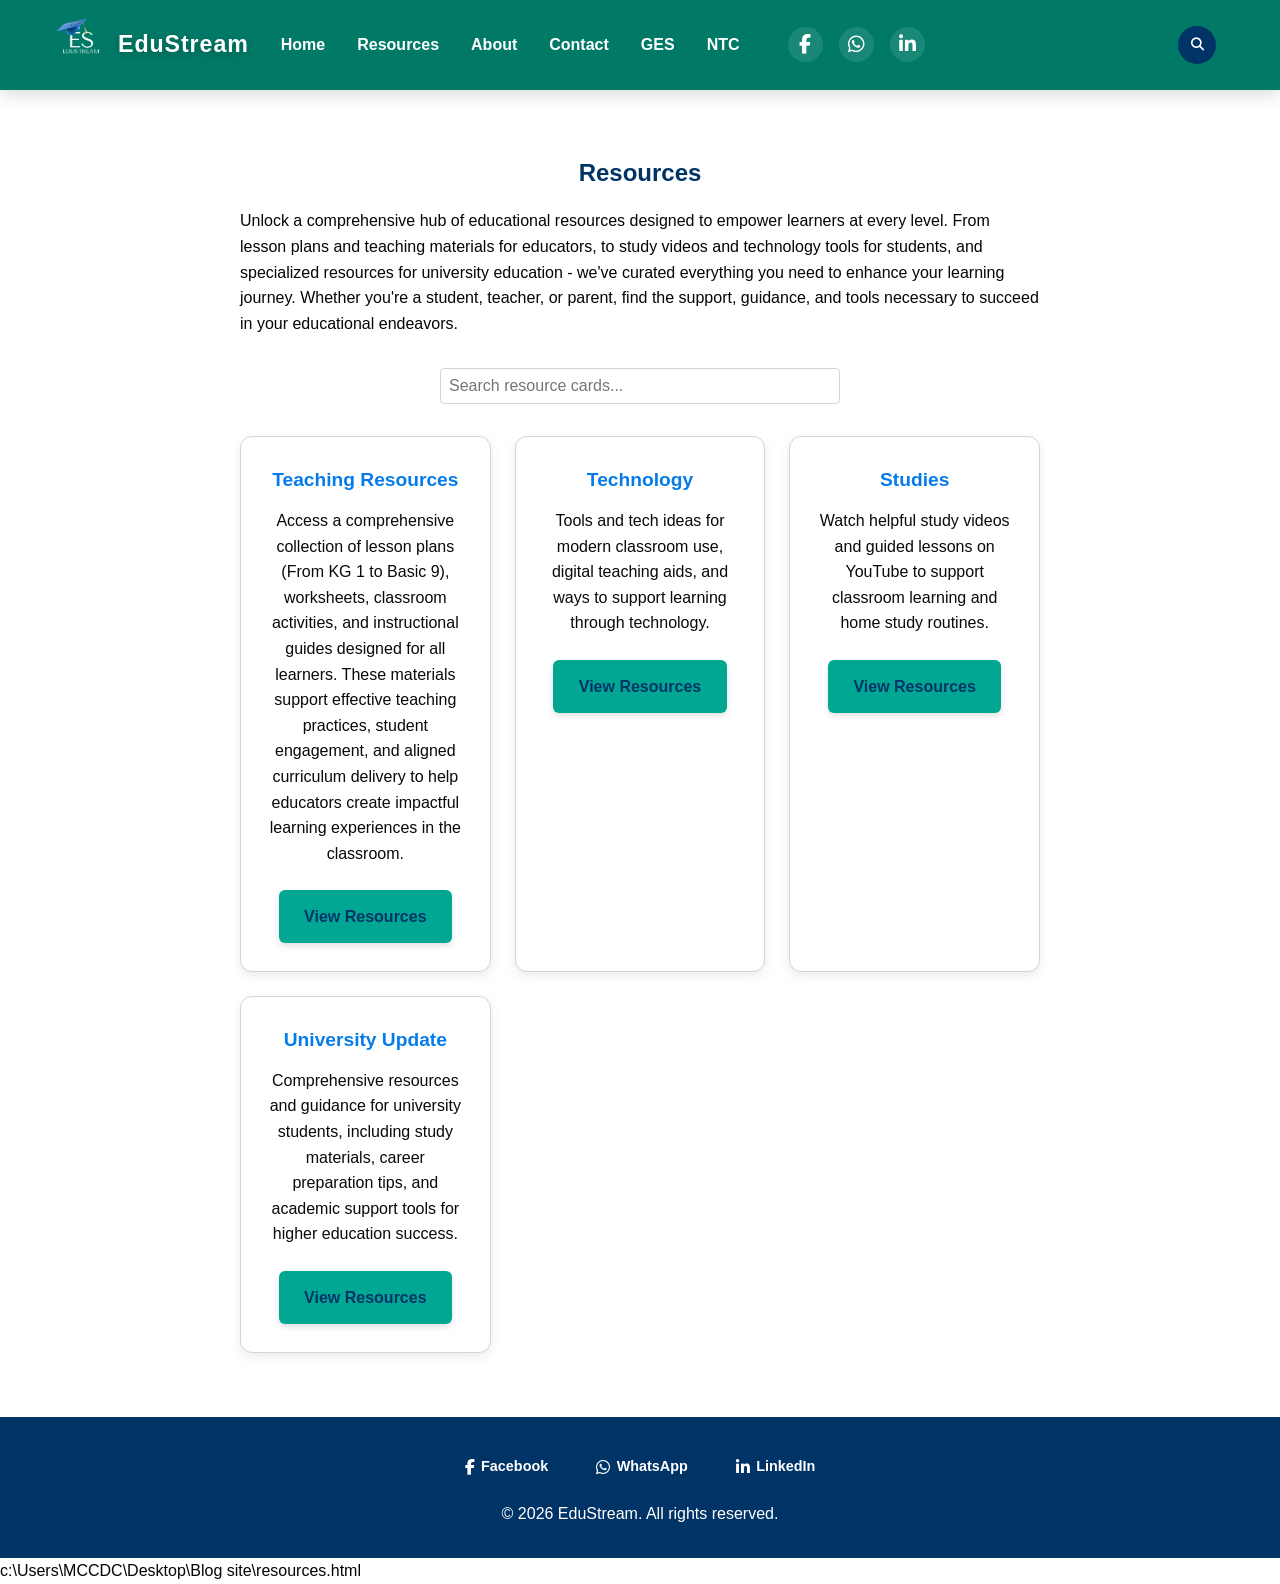
<file: Resources.html>
<!DOCTYPE html>
<html lang="en">
<head>
    <meta charset="UTF-8">
    <meta name="viewport" content="width=device-width, initial-scale=1.0">
    <meta name="description" content="Explore a curated list of educational resources on EduStream, including tools, articles, and guides for learning.">
    <title>Resources - EduStream</title>
    <link rel="stylesheet" href="style.css?v=20260409">
    <link rel="stylesheet" href="https://cdnjs.cloudflare.com/ajax/libs/font-awesome/6.4.0/css/all.min.css">
</head>
<body>
    <header>
        <nav>
            <div class="logo">
                <a href="About.html">
                    <img src="images/EdustreamLogo.png" alt="Blog Logo">
                </a>
                <span class="site-name">EduStream</span>
            </div>
            <ul>
                <li><a href="index.html">Home</a></li>
                <li><a href="Resources.html">Resources</a></li>
                <li><a href="About.html">About</a></li>
                <li><a href="Contact.html">Contact</a></li>
                <li><a href="GES update.html">GES</a></li>
                <li><a href="NTC update.html">NTC</a></li>
            </ul>
            <div class="header-social">
                <a href="https://facebook.com/edustream" aria-label="Facebook" target="_blank"><i class="fab fa-facebook-f"></i></a>
                <a href="https://wa.me/1234567890" aria-label="WhatsApp" target="_blank"><i class="fab fa-whatsapp"></i></a>
                <a href="https://linkedin.com/company/edustream" aria-label="LinkedIn" target="_blank"><i class="fab fa-linkedin-in"></i></a>
            </div>
        </nav>
    </header>

    <main>
        <section class="resources-content">
            <h1>Resources</h1>
            <p>Unlock a comprehensive hub of educational resources designed to empower learners at every level. From lesson plans and teaching materials for educators, to study videos and technology tools for students, and specialized resources for university education - we've curated everything you need to enhance your learning journey. Whether you're a student, teacher, or parent, find the support, guidance, and tools necessary to succeed in your educational endeavors.</p>
            <div class="resource-search">
                <input type="text" id="resource-search" placeholder="Search resource cards...">
            </div>
            <div class="resource-grid">
                <div class="resource-card">
                    <h3>Teaching Resources</h3>
                    <p>Access a comprehensive collection of lesson plans (From KG 1 to Basic 9), worksheets, classroom activities, and instructional guides designed for all learners. These materials support effective teaching practices, student engagement, and aligned curriculum delivery to help educators create impactful learning experiences in the classroom.</p>
                    <a href="Teaching resources.html" class="download-btn">View Resources</a>
                </div>
                <div class="resource-card">
                    <h3>Technology</h3>
                    <p>Tools and tech ideas for modern classroom use, digital teaching aids, and ways to support learning through technology.</p>
                    <a href="Technology.html" class="download-btn">View Resources</a>
                </div>
                <div class="resource-card">
                    <h3>Studies</h3>
                    <p>Watch helpful study videos and guided lessons on YouTube to support classroom learning and home study routines.</p>
                    <a href="Studies.html" class="download-btn">View Resources</a>
                </div>
                <div class="resource-card">
                    <h3>University Update</h3>
                    <p>Comprehensive resources and guidance for university students, including study materials, career preparation tips, and academic support tools for higher education success.</p>
                    <a href="University Update.html" class="download-btn">View Resources</a>
                </div>
            </div>
        </section>
    </main>

    <footer>
        <div class="social-links">
            <a href="https://facebook.com/edustream" aria-label="Facebook" target="_blank"><i class="fab fa-facebook-f"></i> Facebook</a>
            <a href="https://wa.me/1234567890" aria-label="WhatsApp" target="_blank"><i class="fab fa-whatsapp"></i> WhatsApp</a>
            <a href="https://linkedin.com/company/edustream" aria-label="LinkedIn" target="_blank"><i class="fab fa-linkedin-in"></i> LinkedIn</a>
        </div>
        <p>&copy; 2026 EduStream. All rights reserved.</p>
    </footer>

    <script src="script.js?v=20260409"></script>
</body>
</html></content>
<parameter name="filePath">c:\Users\MCCDC\Desktop\Blog site\resources.html
</file>
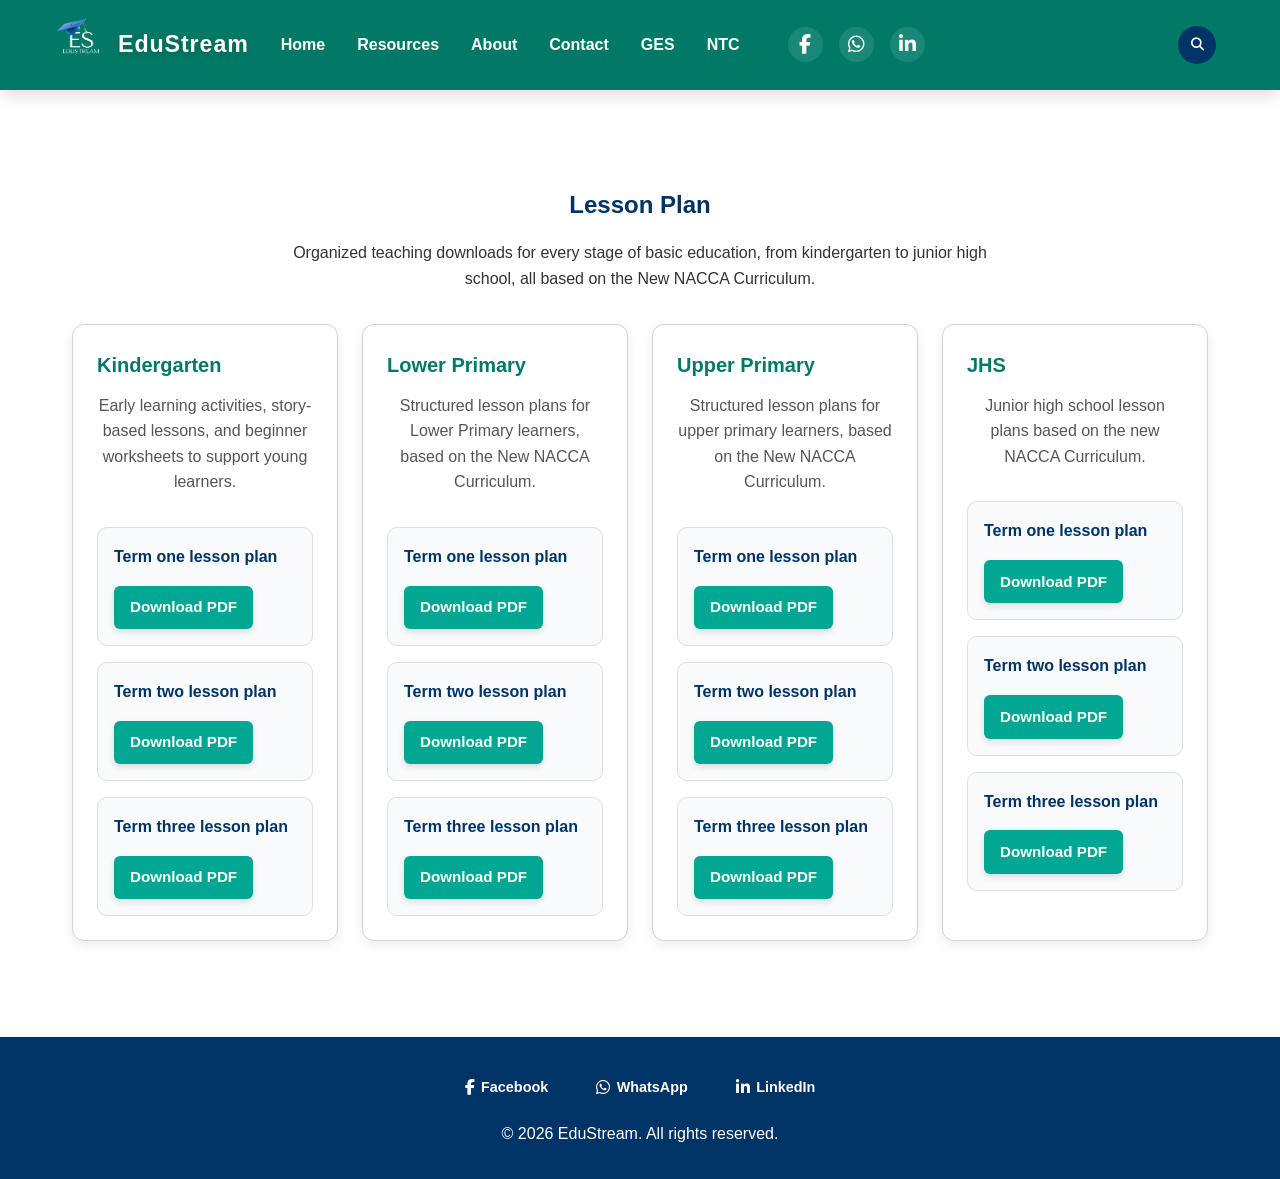
<file: Teaching resources.html>
<!DOCTYPE html>
<html lang="en">
<head>
    <meta charset="UTF-8">
    <meta name="viewport" content="width=device-width, initial-scale=1.0">
    <meta name="description" content="Download lesson plans and teaching resources for kindergarten through JHS.">
    <title>Teaching Resources - EduStream</title>
    <link rel="stylesheet" href="style.css?v=20260409">
    <link rel="stylesheet" href="https://cdnjs.cloudflare.com/ajax/libs/font-awesome/6.4.0/css/all.min.css">
</head>
<body>
    <header>
        <nav>
            <div class="logo">
                <a href="About.html">
                    <img src="images/EdustreamLogo.png" alt="Blog Logo">
                </a>
                <span class="site-name">EduStream</span>
            </div>
            <ul>
                <li><a href="index.html">Home</a></li>
                <li><a href="Resources.html">Resources</a></li>
                <li><a href="About.html">About</a></li>
                <li><a href="Contact.html">Contact</a></li>
                <li><a href="GES update.html">GES</a></li>
                <li><a href="NTC update.html">NTC</a></li>
            </ul>
            <div class="header-social">
                <a href="https://facebook.com/edustream" aria-label="Facebook" target="_blank"><i class="fab fa-facebook-f"></i></a>
                <a href="https://wa.me/0546371229" aria-label="WhatsApp" target="_blank"><i class="fab fa-whatsapp"></i></a>
                <a href="https://linkedin.com/company/edustream" aria-label="LinkedIn" target="_blank"><i class="fab fa-linkedin-in"></i></a>
            </div>
        </nav>
    </header>

    <main>
        <section class="lesson-plan-section">
            <h1>Lesson Plan</h1>
            <p>Organized teaching downloads for every stage of basic education, from kindergarten to junior high school, all based on the New NACCA Curriculum.</p>
            <div class="download-grid">
                <div class="download-card">
                    <h2>Kindergarten</h2>
                    <p>Early learning activities, story-based lessons, and beginner worksheets to support young learners.</p>
                    <div class="term-grid">
                        <div class="term-card" id="kg-term1">
                            <h3>Term one lesson plan</h3>
                            <p></p>
                            <a href="#" class="download-btn">Download PDF</a>
                        </div>
                        <div class="term-card" id="kg-term2">
                            <h3>Term two lesson plan</h3>
                            <p></p>
                            <a href="#" class="download-btn">Download PDF</a>
                        </div>
                        <div class="term-card" id="kg-term3">
                            <h3>Term three lesson plan</h3>
                            <p></p>
                            <a href="#" class="download-btn">Download PDF</a>
                        </div>
                    </div>
                </div>
                <div class="download-card">
                    <h2>Lower Primary</h2>
                    <p>Structured lesson plans for Lower Primary learners, based on the New NACCA Curriculum.</p>
                    <div class="term-grid">
                        <div class="term-card" id="lp-term1">
                            <h3>Term one lesson plan</h3>
                            <p></p>
                            <a href="#" class="download-btn">Download PDF</a>
                        </div>
                        <div class="term-card" id="lp-term2">
                            <h3>Term two lesson plan</h3>
                            <p></p>
                            <a href="#" class="download-btn">Download PDF</a>
                        </div>
                        <div class="term-card" id="lp-term3">
                            <h3>Term three lesson plan</h3>
                            <p></p>
                            <a href="#" class="download-btn">Download PDF</a>
                        </div>
                    </div>
                </div>
                <div class="download-card">
                    <h2>Upper Primary</h2>
                    <p>Structured lesson plans for upper primary learners, based on the New NACCA Curriculum.</p>
                    <div class="term-grid">
                        <div class="term-card" id="up-term1">
                            <h3>Term one lesson plan</h3>
                            <p></p>
                            <a href="#" class="download-btn">Download PDF</a>
                        </div>
                        <div class="term-card" id="up-term2">
                            <h3>Term two lesson plan</h3>
                            <p></p>
                            <a href="#" class="download-btn">Download PDF</a>
                        </div>
                        <div class="term-card" id="up-term3">
                            <h3>Term three lesson plan</h3>
                            <p></p>
                            <a href="#" class="download-btn">Download PDF</a>
                        </div>
                    </div>
                </div>
                <div class="download-card">
                    <h2>JHS</h2>
                    <p>Junior high school lesson plans based on the new NACCA Curriculum.</p>
                    <div class="term-grid">
                        <div class="term-card" id="jhs-term1">
                            <h3>Term one lesson plan</h3>
                            <p></p>
                            <a href="#" class="download-btn">Download PDF</a>
                        </div>
                        <div class="term-card" id="jhs-term2">
                            <h3>Term two lesson plan</h3>
                            <p></p>
                            <a href="#" class="download-btn">Download PDF</a>
                        </div>
                        <div class="term-card" id="jhs-term3">
                            <h3>Term three lesson plan</h3>
                            <p></p>
                            <a href="#" class="download-btn">Download PDF</a>
                        </div>
                    </div>
                </div>
            </div>
        </section>
    </main>

    <footer>
        <div class="social-links">
            <a href="https://facebook.com/edustream" aria-label="Facebook" target="_blank"><i class="fab fa-facebook-f"></i> Facebook</a>
            <a href="https://wa.me/0546371229" aria-label="WhatsApp" target="_blank"><i class="fab fa-whatsapp"></i> WhatsApp</a>
            <a href="https://linkedin.com/company/edustream" aria-label="LinkedIn" target="_blank"><i class="fab fa-linkedin-in"></i> LinkedIn</a>
        </div>
        <p>&copy; 2026 EduStream. All rights reserved.</p>
    </footer>

    <script src="script.js?v=20260409"></script>
</body>
</html>
</file>
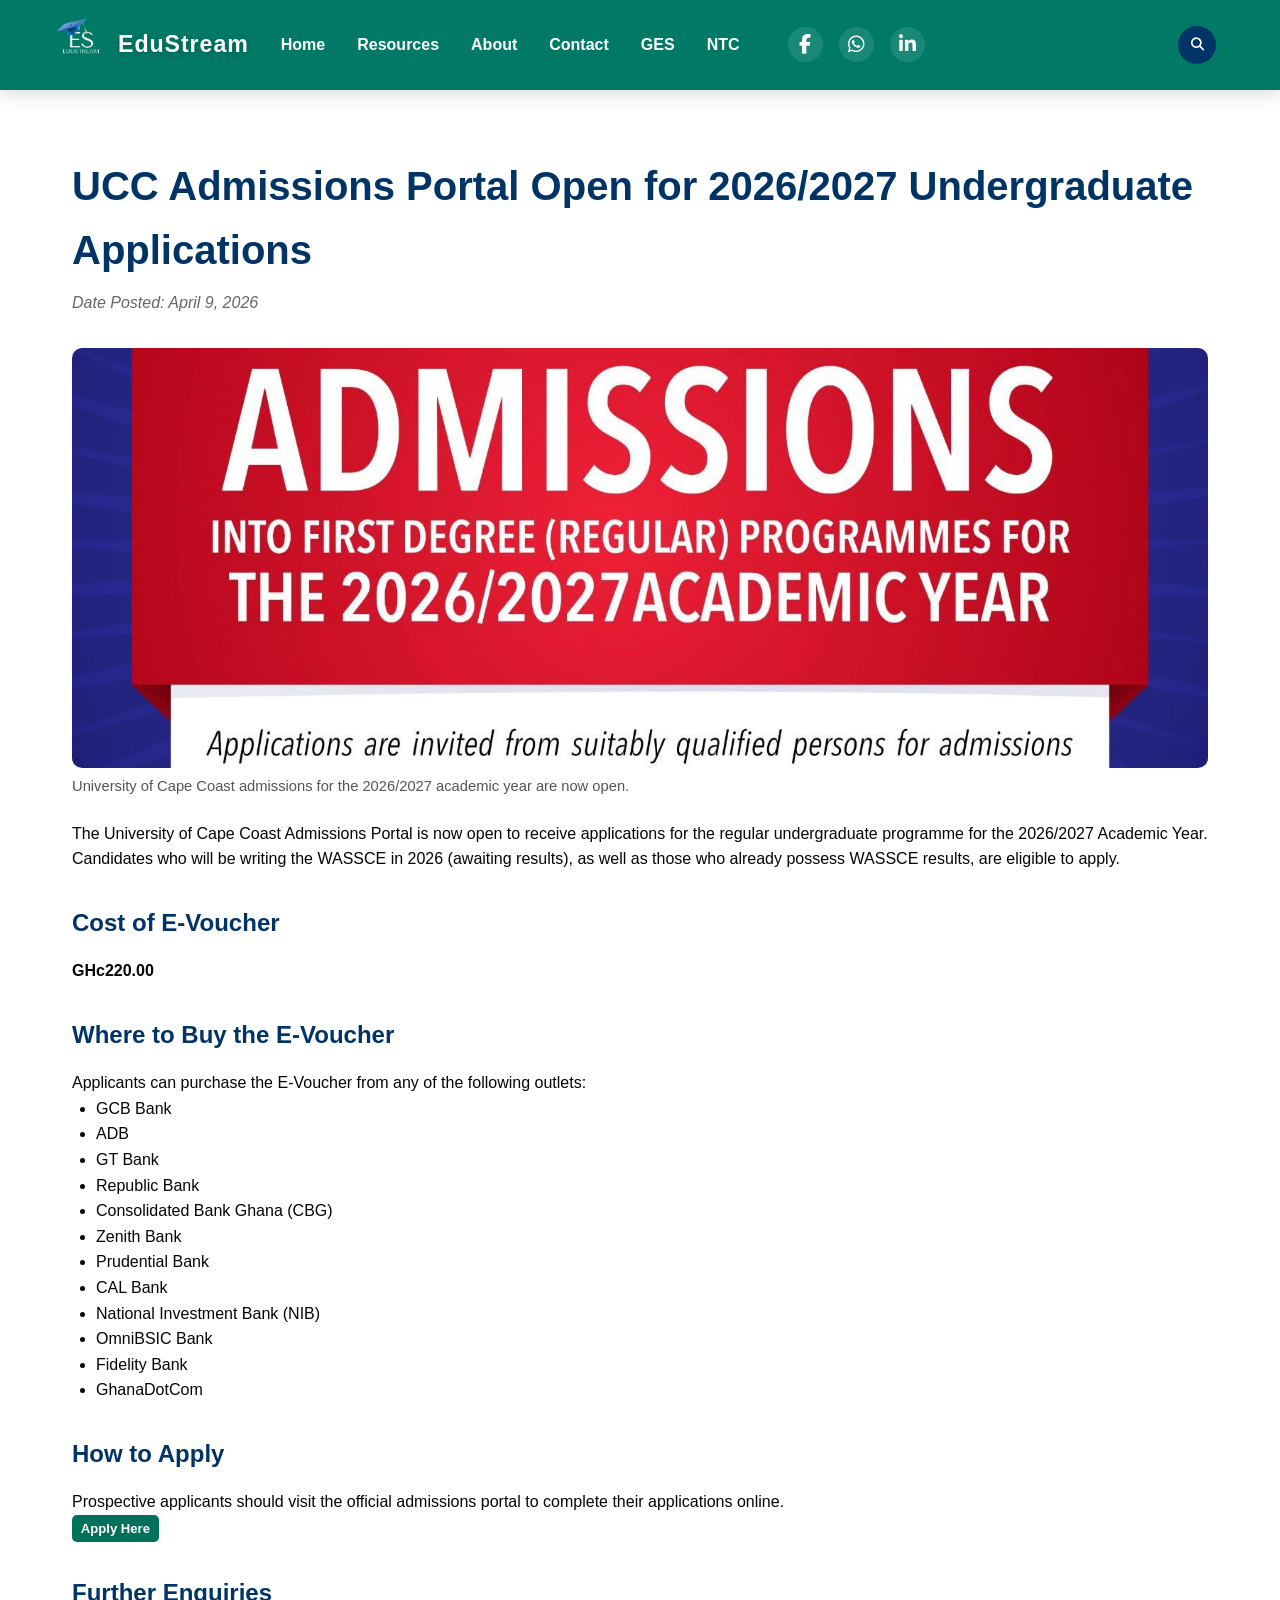
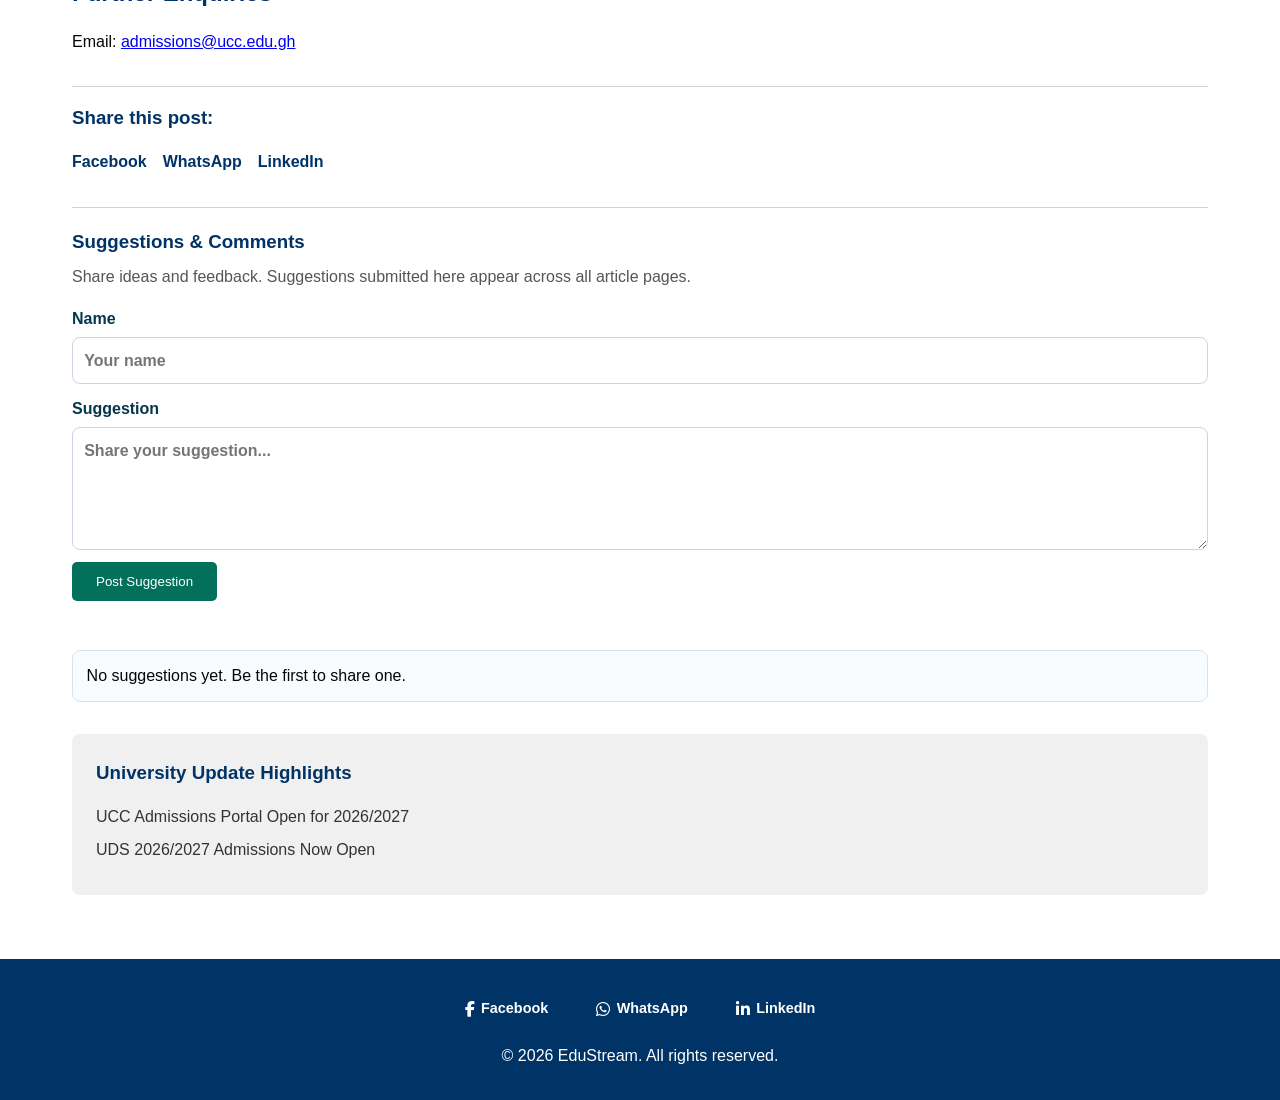
<file: UCC update.html>
<!DOCTYPE html>
<html lang="en">
<head>
	<meta charset="UTF-8">
	<meta name="viewport" content="width=device-width, initial-scale=1.0">
	<meta name="description" content="University of Cape Coast admissions for the 2026/2027 regular undergraduate programme are open. Learn eligibility, e-voucher cost, outlets, and how to apply.">
	<meta property="og:type" content="article">
	<meta property="og:title" content="UCC Admissions 2026/2027: Portal Now Open">
	<meta property="og:description" content="The University of Cape Coast admissions portal is open for undergraduate applications. Check eligibility, voucher outlets, and apply online.">
	<meta property="og:image" content="images/ucc.JPG">
	<meta property="og:image:alt" content="University of Cape Coast admissions update">
	<meta property="og:url" content="UCC update.html">
	<meta name="twitter:card" content="summary_large_image">
	<meta name="twitter:title" content="UCC Admissions 2026/2027: Portal Now Open">
	<meta name="twitter:description" content="Apply for UCC undergraduate admission online for 2026/2027.">
	<meta name="twitter:image" content="images/ucc.JPG">
	<title>UCC Update - Admissions Open for 2026/2027</title>
	<link rel="stylesheet" href="style.css">
	<link rel="stylesheet" href="https://cdnjs.cloudflare.com/ajax/libs/font-awesome/6.4.0/css/all.min.css">
</head>
<body>
	<header>
		<nav>
			<div class="logo">
				<a href="About.html">
					<img src="images/EdustreamLogo.png" alt="Blog Logo">
				</a>
				<span class="site-name">EduStream</span>
			</div>
			<ul>
				<li><a href="index.html">Home</a></li>
				<li><a href="Resources.html">Resources</a></li>
				<li><a href="About.html">About</a></li>
				<li><a href="Contact.html">Contact</a></li>
				<li><a href="GES update.html">GES</a></li>
				<li><a href="NTC update.html">NTC</a></li>
			</ul>
			<div class="header-social">
				<a href="https://facebook.com/edustream" aria-label="Facebook" target="_blank"><i class="fab fa-facebook-f"></i></a>
				<a href="https://wa.me/0546371229" aria-label="WhatsApp" target="_blank"><i class="fab fa-whatsapp"></i></a>
				<a href="https://linkedin.com/company/edustream" aria-label="LinkedIn" target="_blank"><i class="fab fa-linkedin-in"></i></a>
			</div>
		</nav>
	</header>

	<main>
		<div class="post-content">
			<article class="blog-post" id="ucc-admissions-2026-2027" data-share-url="UCC update.html">
				<h1>UCC Admissions Portal Open for 2026/2027 Undergraduate Applications</h1>
				<p class="date-posted">Date Posted: April 9, 2026</p>

				<figure class="article-feature-image">
					<img src="images/ucc.JPG" alt="University of Cape Coast admissions" onerror="this.closest('figure').style.display='none'">
					<figcaption>University of Cape Coast admissions for the 2026/2027 academic year are now open.</figcaption>
				</figure>

				<div class="post-body">
					<p>The University of Cape Coast Admissions Portal is now open to receive applications for the regular undergraduate programme for the 2026/2027 Academic Year.</p>
					<p>Candidates who will be writing the WASSCE in 2026 (awaiting results), as well as those who already possess WASSCE results, are eligible to apply.</p>

					<h2>Cost of E-Voucher</h2>
					<p><strong>GHc220.00</strong></p>

					<h2>Where to Buy the E-Voucher</h2>
					<p>Applicants can purchase the E-Voucher from any of the following outlets:</p>
					<ul>
						<li>GCB Bank</li>
						<li>ADB</li>
						<li>GT Bank</li>
						<li>Republic Bank</li>
						<li>Consolidated Bank Ghana (CBG)</li>
						<li>Zenith Bank</li>
						<li>Prudential Bank</li>
						<li>CAL Bank</li>
						<li>National Investment Bank (NIB)</li>
						<li>OmniBSIC Bank</li>
						<li>Fidelity Bank</li>
						<li>GhanaDotCom</li>
					</ul>

					<h2>How to Apply</h2>
					<p>Prospective applicants should visit the official admissions portal to complete their applications online.</p>
					<p>
						<a href="https://apply.ucc.edu.gh" target="_blank" rel="noopener noreferrer" class="cta-button apply-small-btn" aria-label="Apply for UCC admission">Apply Here</a>
					</p>

					<h2>Further Enquiries</h2>
					<p>Email: <a href="mailto:admissions@ucc.edu.gh">admissions@ucc.edu.gh</a></p>
				</div>

				<div class="share-section">
					<h3>Share this post:</h3>
					<div class="share-links">
						<a href="#" target="_blank" aria-label="Share on Facebook">Facebook</a>
						<a href="#" target="_blank" aria-label="Share on WhatsApp">WhatsApp</a>
						<a href="#" target="_blank" aria-label="Share on LinkedIn">LinkedIn</a>
					</div>
				</div>
			</article>

			<aside class="related-posts">
				<h3>University Update Highlights</h3>
				<ul>
					<li><a href="UCC update.html">UCC Admissions Portal Open for 2026/2027</a></li>
					<li><a href="University Update.html#uds-admissions-2026-2027">UDS 2026/2027 Admissions Now Open</a></li>
				</ul>
			</aside>
		</div>
	</main>

	<footer>
		<div class="social-links">
			<a href="https://facebook.com/edustream" aria-label="Facebook" target="_blank"><i class="fab fa-facebook-f"></i> Facebook</a>
			<a href="https://wa.me/0546371229" aria-label="WhatsApp" target="_blank"><i class="fab fa-whatsapp"></i> WhatsApp</a>
			<a href="https://linkedin.com/company/edustream" aria-label="LinkedIn" target="_blank"><i class="fab fa-linkedin-in"></i> LinkedIn</a>
		</div>
		<p>&copy; 2026 EduStream. All rights reserved.</p>
	</footer>

	<script src="script.js"></script>
</body>
</html>
</file>
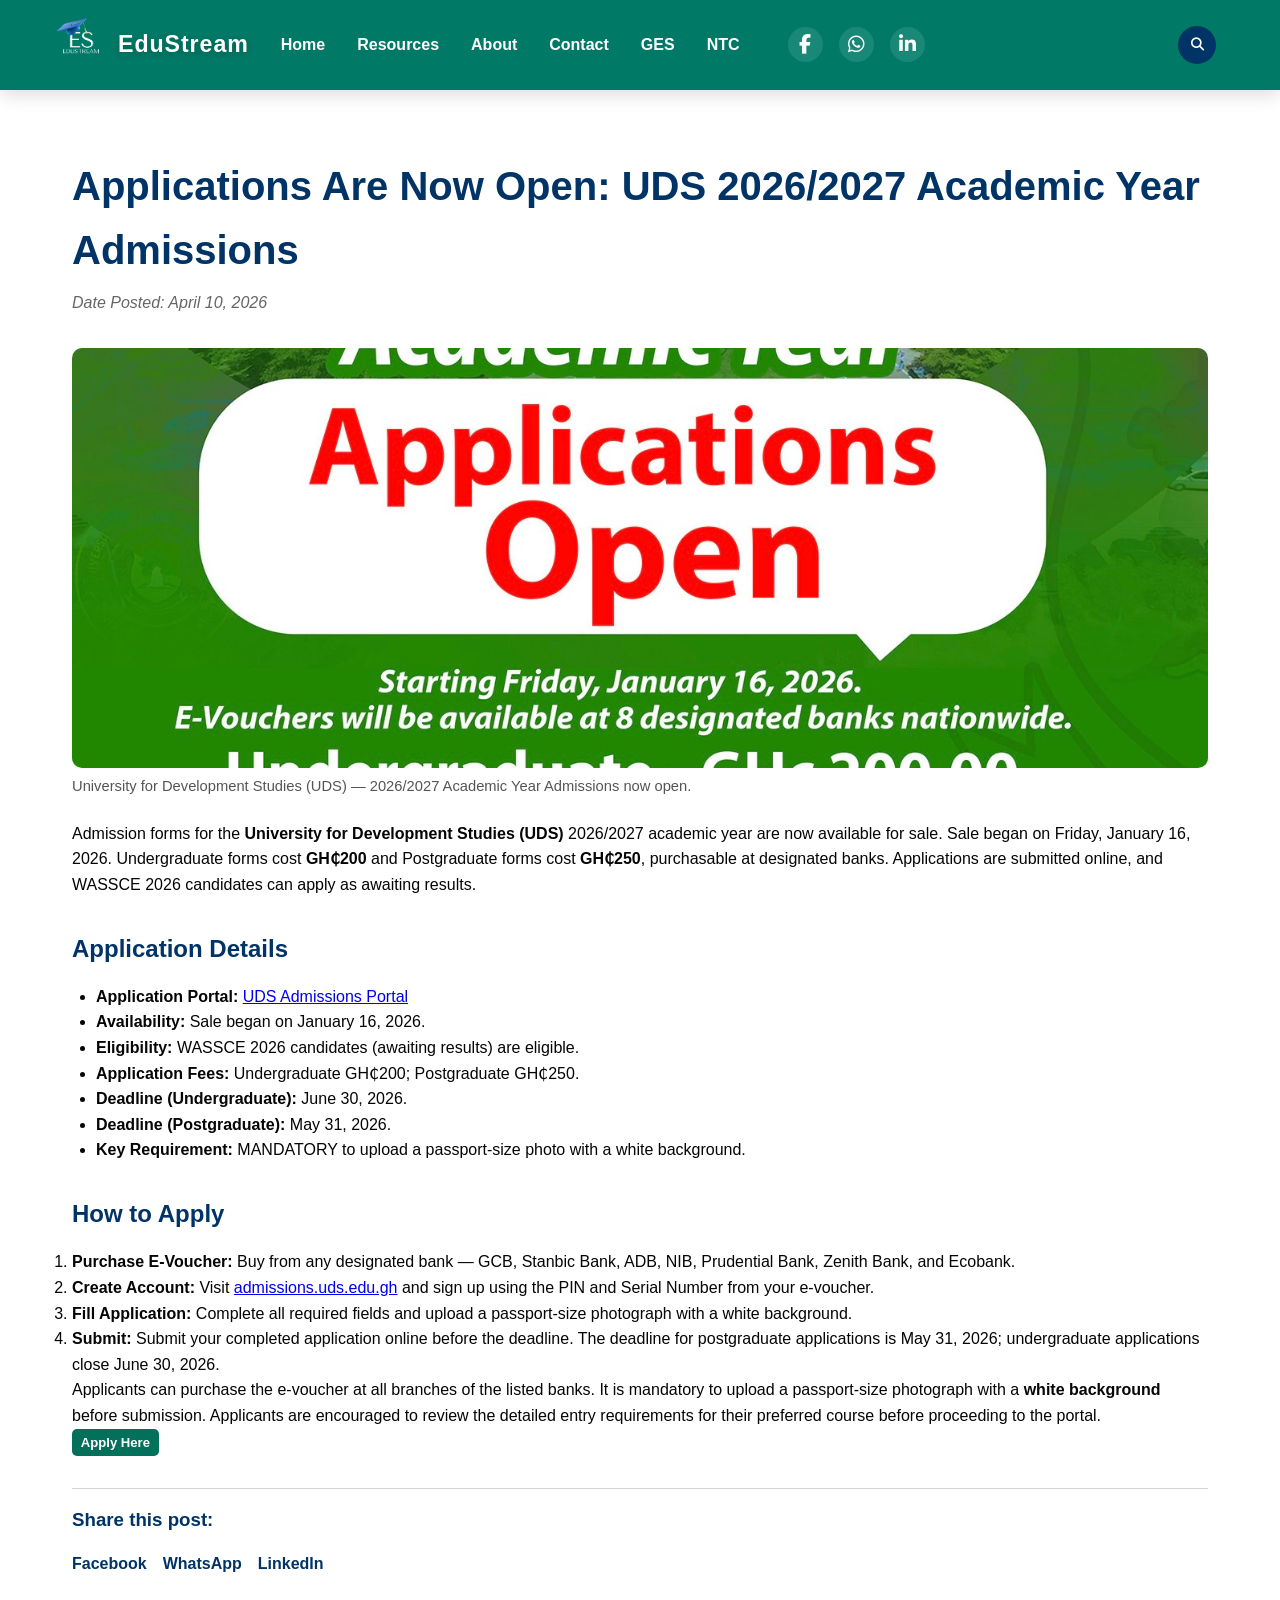
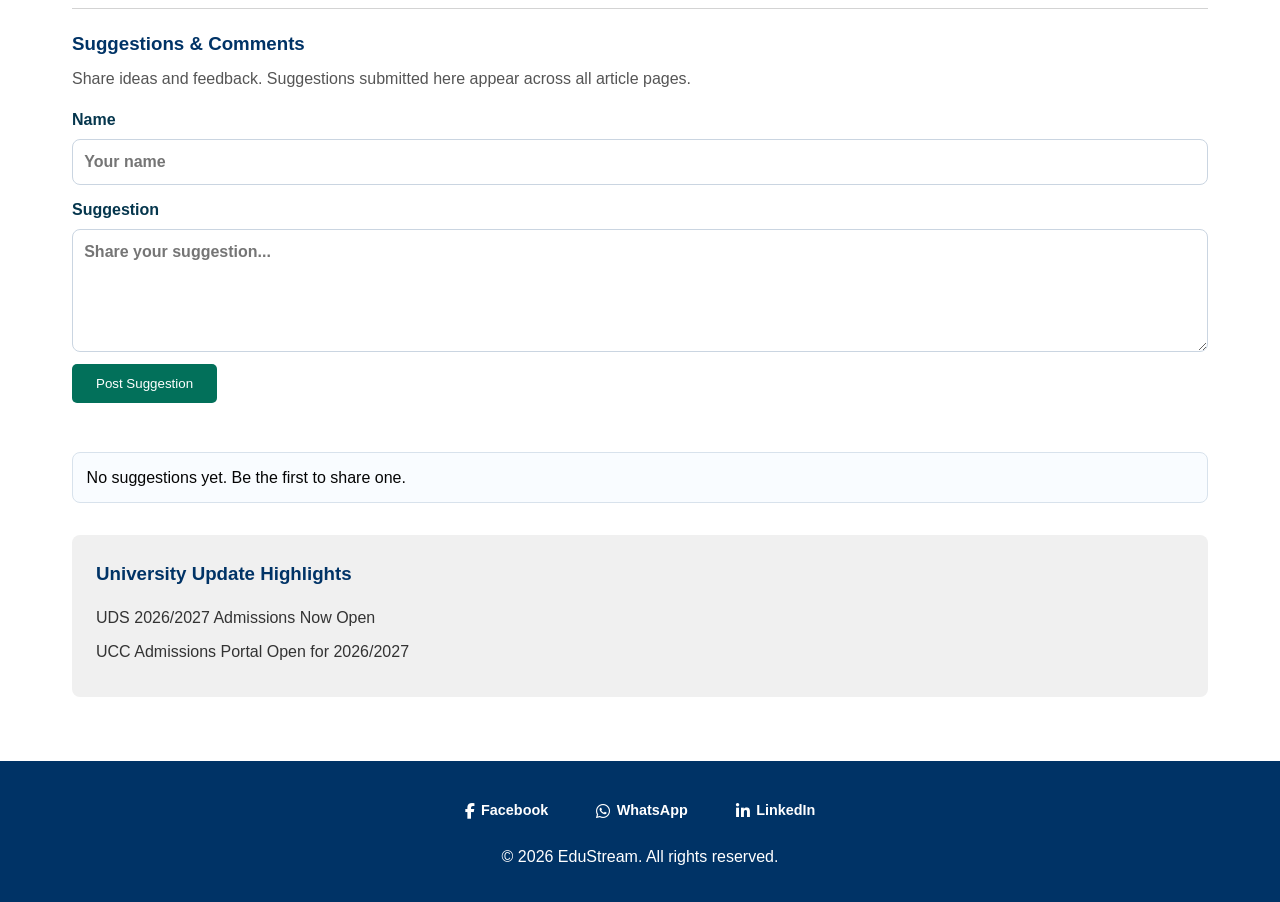
<file: UDS update.html>
<!DOCTYPE html>
<html lang="en">
<head>
	<meta charset="UTF-8">
	<meta name="viewport" content="width=device-width, initial-scale=1.0">
	<meta name="description" content="UDS 2026/2027 admissions are now open. Undergraduate forms cost GH¢200 and Postgraduate GH¢250. WASSCE 2026 awaiting results candidates are eligible to apply.">
	<meta property="og:type" content="article">
	<meta property="og:title" content="UDS Admissions 2026/2027: Applications Are Now Open">
	<meta property="og:description" content="Admission forms for UDS 2026/2027 are available. Undergraduate GH¢200 | Postgraduate GH¢250. Apply online at the UDS admissions portal.">
	<meta property="og:image" content="images/uds.JPG">
	<meta property="og:image:alt" content="University for Development Studies admissions update">
	<meta property="og:url" content="UDS update.html">
	<meta name="twitter:card" content="summary_large_image">
	<meta name="twitter:title" content="UDS Admissions 2026/2027: Applications Are Now Open">
	<meta name="twitter:description" content="UDS admissions forms are on sale. Undergraduate GH¢200 | Postgraduate GH¢250. Apply at admissions.uds.edu.gh">
	<meta name="twitter:image" content="images/uds.JPG">
	<title>UDS Update - Applications Open for 2026/2027</title>
	<link rel="stylesheet" href="style.css">
	<link rel="stylesheet" href="https://cdnjs.cloudflare.com/ajax/libs/font-awesome/6.4.0/css/all.min.css">
</head>
<body>
	<header>
		<nav>
			<div class="logo">
				<a href="About.html">
					<img src="images/EdustreamLogo.png" alt="Blog Logo">
				</a>
				<span class="site-name">EduStream</span>
			</div>
			<ul>
				<li><a href="index.html">Home</a></li>
				<li><a href="Resources.html">Resources</a></li>
				<li><a href="About.html">About</a></li>
				<li><a href="Contact.html">Contact</a></li>
				<li><a href="GES update.html">GES</a></li>
				<li><a href="NTC update.html">NTC</a></li>
			</ul>
			<div class="header-social">
				<a href="https://facebook.com/edustream" aria-label="Facebook" target="_blank"><i class="fab fa-facebook-f"></i></a>
				<a href="https://wa.me/0546371229" aria-label="WhatsApp" target="_blank"><i class="fab fa-whatsapp"></i></a>
				<a href="https://linkedin.com/company/edustream" aria-label="LinkedIn" target="_blank"><i class="fab fa-linkedin-in"></i></a>
			</div>
		</nav>
	</header>

	<main>
		<div class="post-content">
			<article class="blog-post" id="uds-admissions-2026-2027" data-share-url="UDS update.html">
				<h1>Applications Are Now Open: UDS 2026/2027 Academic Year Admissions</h1>
				<p class="date-posted">Date Posted: April 10, 2026</p>

				<figure class="article-feature-image">
					<img src="images/uds.JPG" alt="University for Development Studies admissions" onerror="this.closest('figure').style.display='none'">
					<figcaption>University for Development Studies (UDS) — 2026/2027 Academic Year Admissions now open.</figcaption>
				</figure>

				<div class="post-body">
					<p>Admission forms for the <strong>University for Development Studies (UDS)</strong> 2026/2027 academic year are now available for sale. Sale began on Friday, January 16, 2026. Undergraduate forms cost <strong>GH&#x20B5;200</strong> and Postgraduate forms cost <strong>GH&#x20B5;250</strong>, purchasable at designated banks. Applications are submitted online, and WASSCE 2026 candidates can apply as awaiting results.</p>

					<h2>Application Details</h2>
					<ul>
						<li><strong>Application Portal:</strong> <a href="https://admissions.uds.edu.gh/" target="_blank" rel="noopener noreferrer">UDS Admissions Portal</a></li>
						<li><strong>Availability:</strong> Sale began on January 16, 2026.</li>
						<li><strong>Eligibility:</strong> WASSCE 2026 candidates (awaiting results) are eligible.</li>
						<li><strong>Application Fees:</strong> Undergraduate GH&#x20B5;200; Postgraduate GH&#x20B5;250.</li>
						<li><strong>Deadline (Undergraduate):</strong> June 30, 2026.</li>
						<li><strong>Deadline (Postgraduate):</strong> May 31, 2026.</li>
						<li><strong>Key Requirement:</strong> MANDATORY to upload a passport-size photo with a white background.</li>
					</ul>

					<h2>How to Apply</h2>
					<ol>
						<li><strong>Purchase E-Voucher:</strong> Buy from any designated bank — GCB, Stanbic Bank, ADB, NIB, Prudential Bank, Zenith Bank, and Ecobank.</li>
						<li><strong>Create Account:</strong> Visit <a href="https://admissions.uds.edu.gh/" target="_blank" rel="noopener noreferrer">admissions.uds.edu.gh</a> and sign up using the PIN and Serial Number from your e-voucher.</li>
						<li><strong>Fill Application:</strong> Complete all required fields and upload a passport-size photograph with a white background.</li>
						<li><strong>Submit:</strong> Submit your completed application online before the deadline. The deadline for postgraduate applications is May 31, 2026; undergraduate applications close June 30, 2026.</li>
					</ol>

					<p>Applicants can purchase the e-voucher at all branches of the listed banks. It is mandatory to upload a passport-size photograph with a <strong>white background</strong> before submission. Applicants are encouraged to review the detailed entry requirements for their preferred course before proceeding to the portal.</p>

					<p>
						<a href="https://admissions.uds.edu.gh/" target="_blank" rel="noopener noreferrer" class="cta-button apply-small-btn" aria-label="Apply for UDS admission">Apply Here</a>
					</p>
				</div>

				<div class="share-section">
					<h3>Share this post:</h3>
					<div class="share-links">
						<a href="#" target="_blank" aria-label="Share on Facebook">Facebook</a>
						<a href="#" target="_blank" aria-label="Share on WhatsApp">WhatsApp</a>
						<a href="#" target="_blank" aria-label="Share on LinkedIn">LinkedIn</a>
					</div>
				</div>
			</article>

			<aside class="related-posts">
				<h3>University Update Highlights</h3>
				<ul>
					<li><a href="UDS update.html">UDS 2026/2027 Admissions Now Open</a></li>
					<li><a href="UCC update.html">UCC Admissions Portal Open for 2026/2027</a></li>
				</ul>
			</aside>
		</div>
	</main>

	<footer>
		<div class="social-links">
			<a href="https://facebook.com/edustream" aria-label="Facebook" target="_blank"><i class="fab fa-facebook-f"></i> Facebook</a>
			<a href="https://wa.me/0546371229" aria-label="WhatsApp" target="_blank"><i class="fab fa-whatsapp"></i> WhatsApp</a>
			<a href="https://linkedin.com/company/edustream" aria-label="LinkedIn" target="_blank"><i class="fab fa-linkedin-in"></i> LinkedIn</a>
		</div>
		<p>&copy; 2026 EduStream. All rights reserved.</p>
	</footer>

	<script src="script.js"></script>
</body>
</html>
</file>
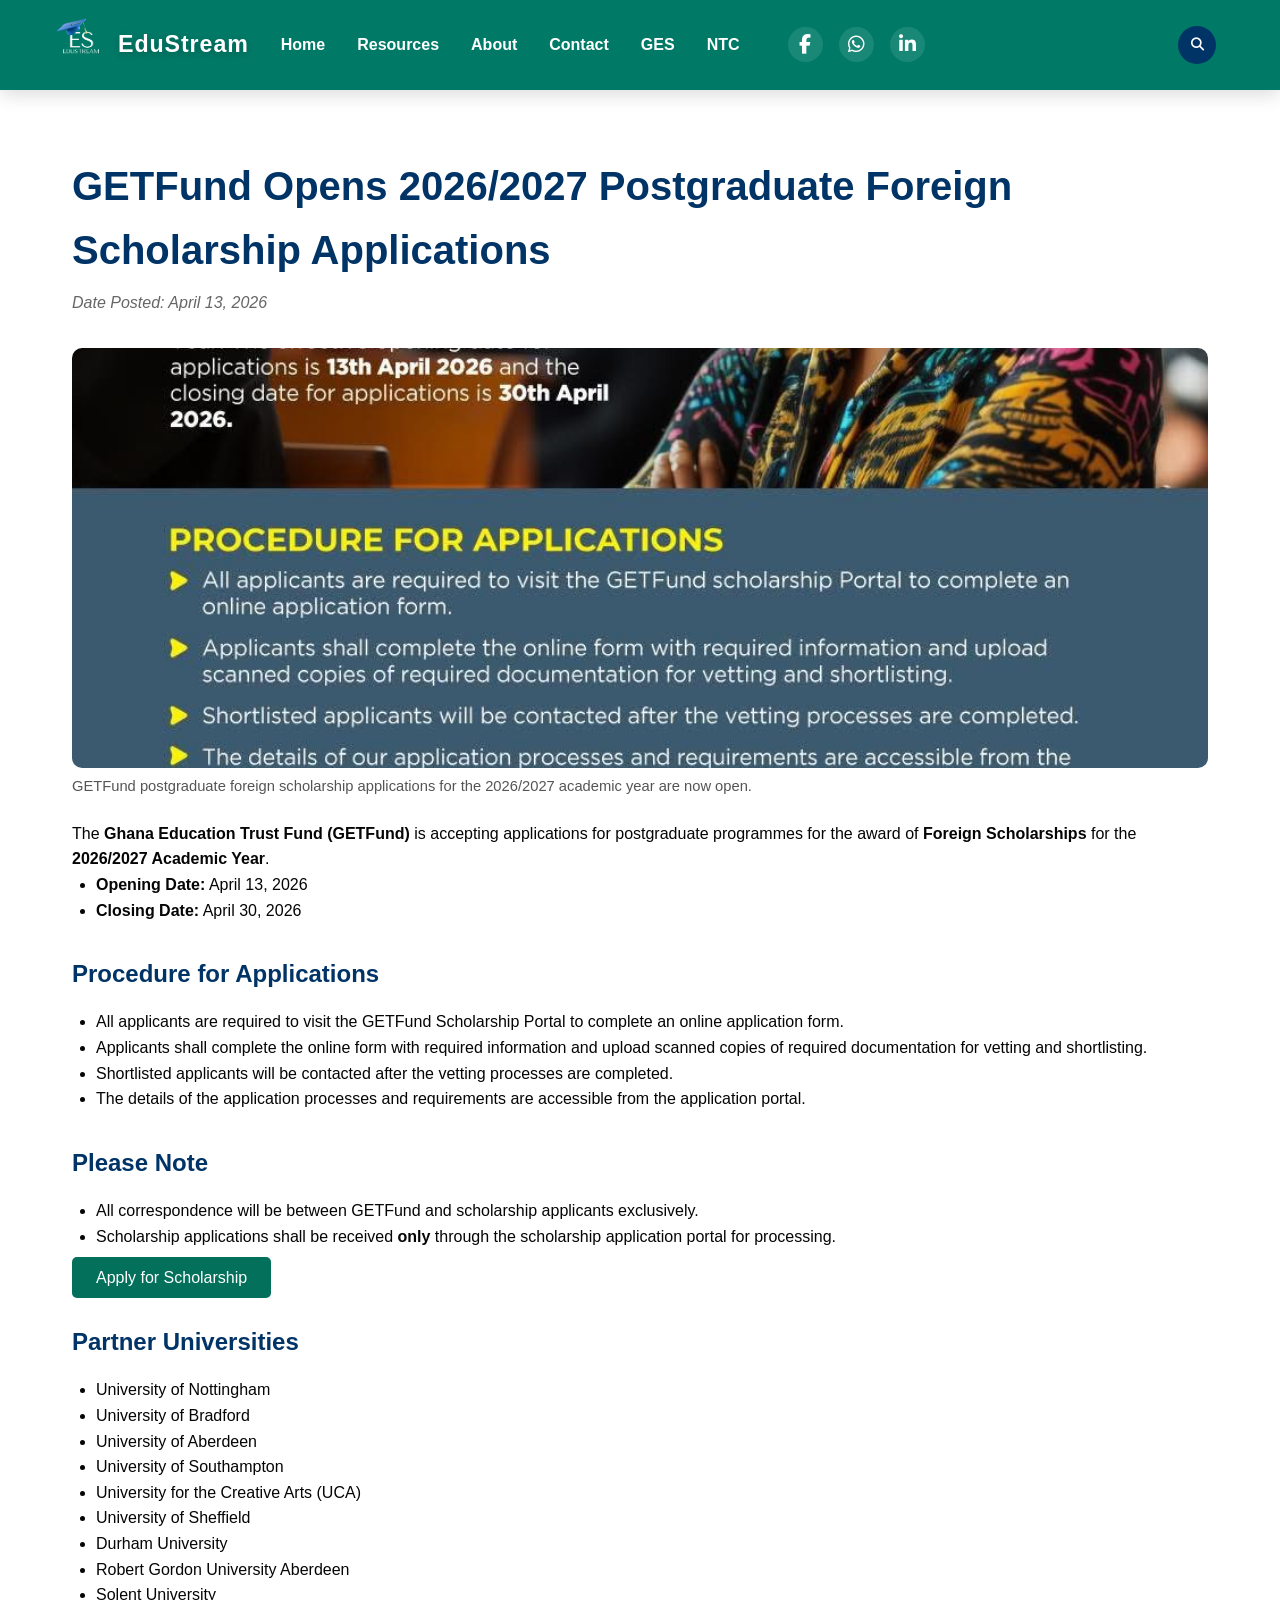
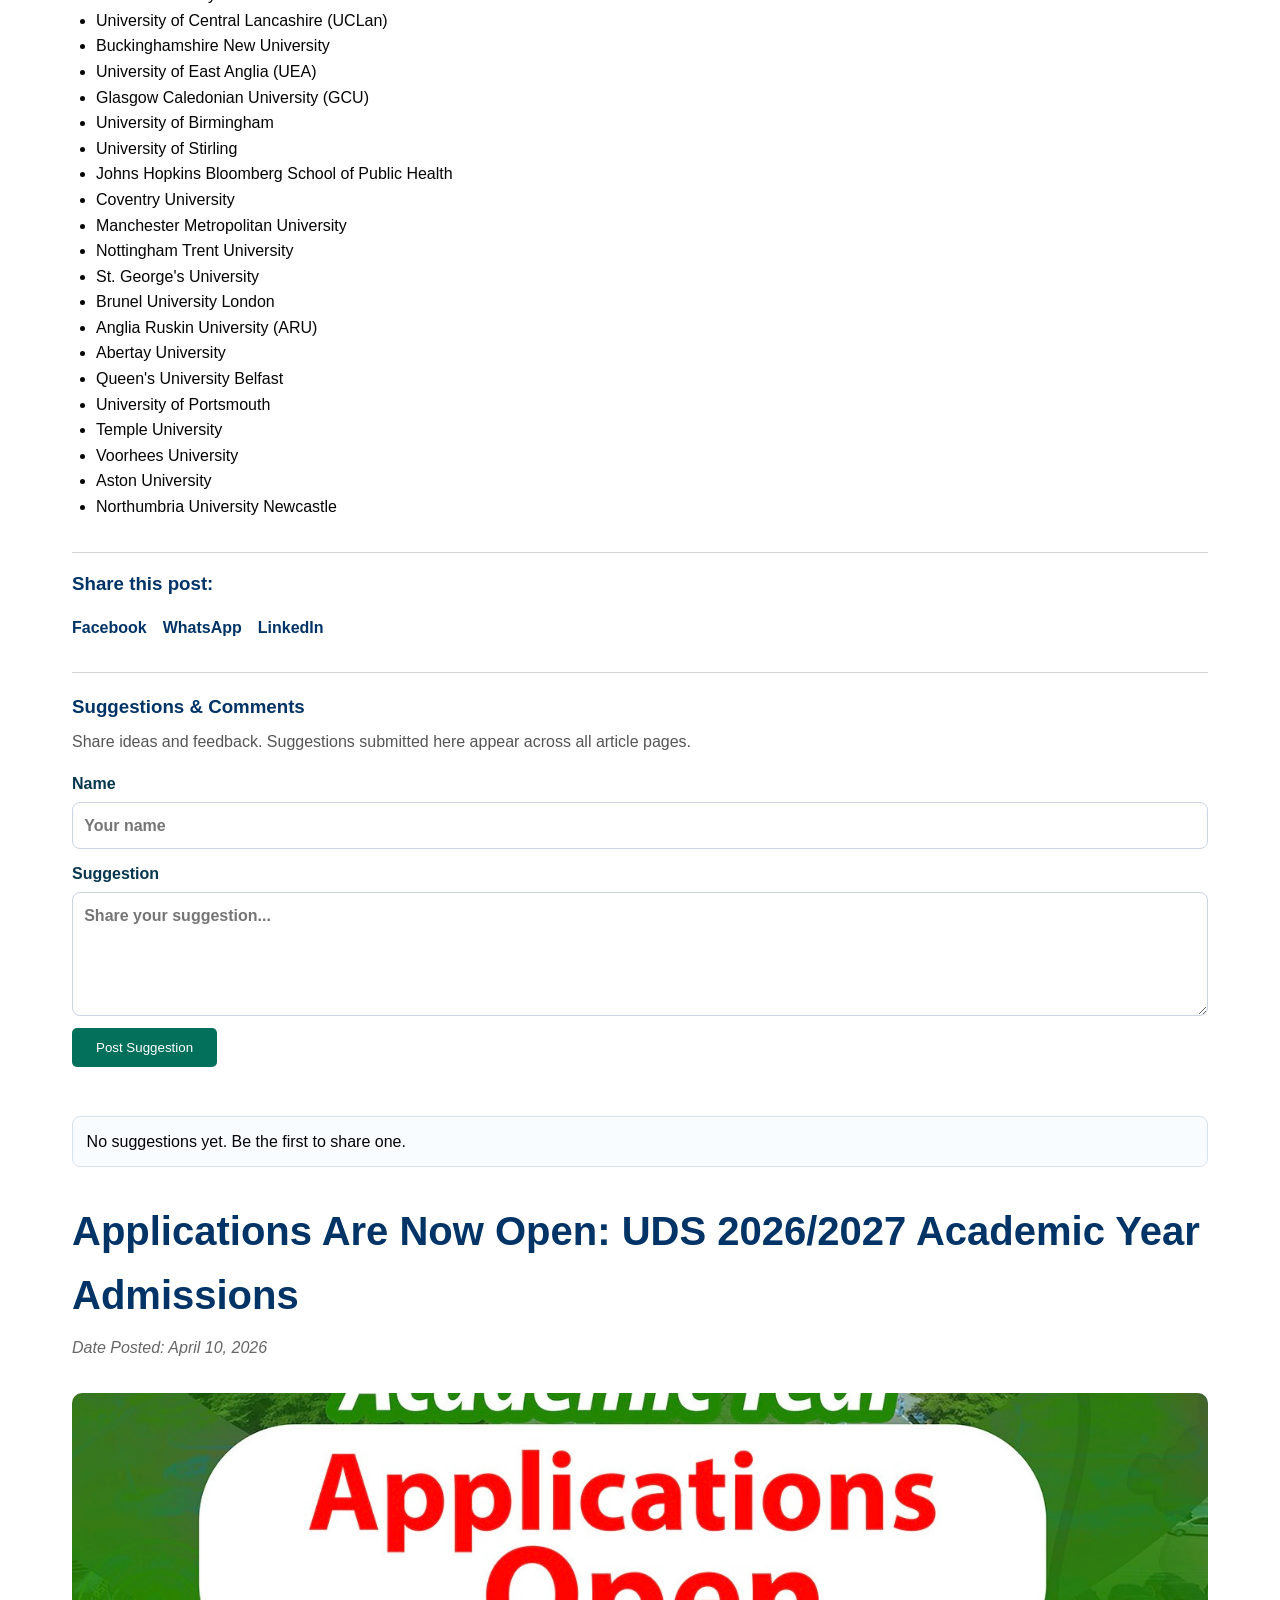
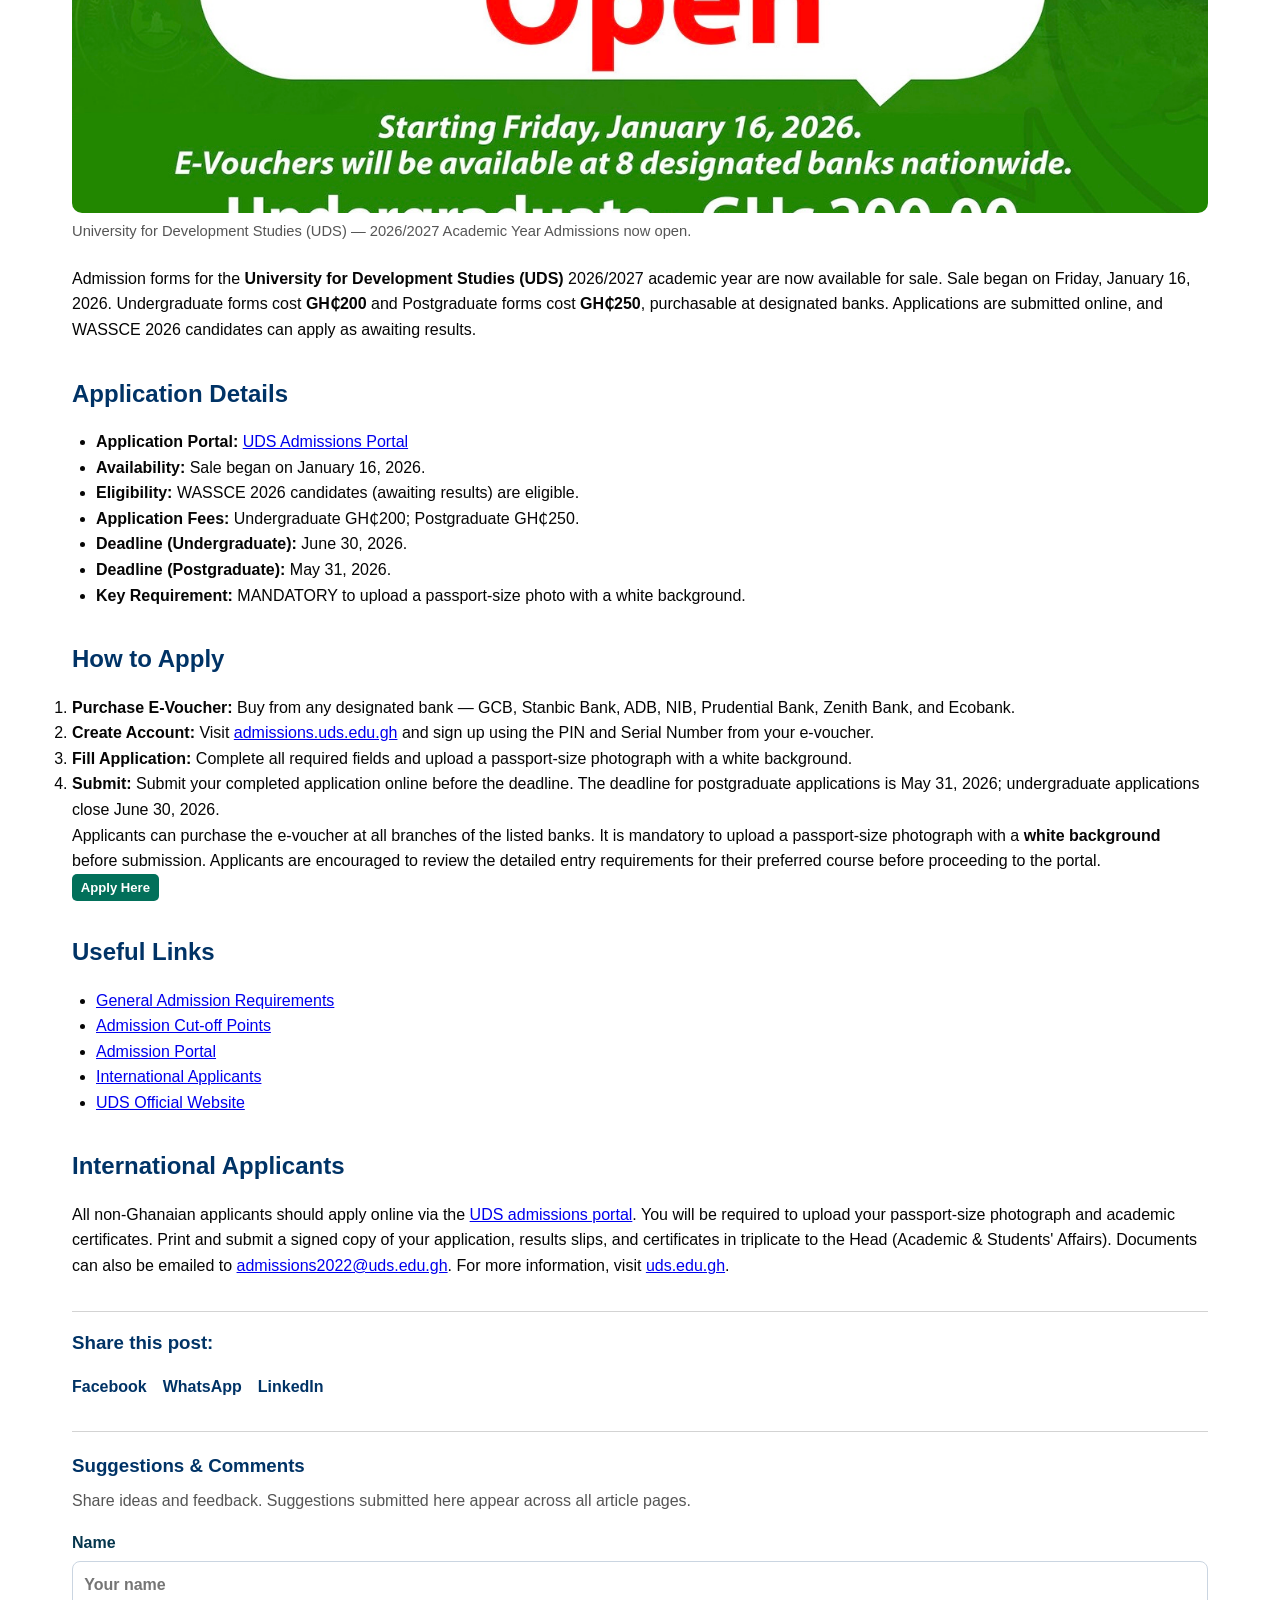
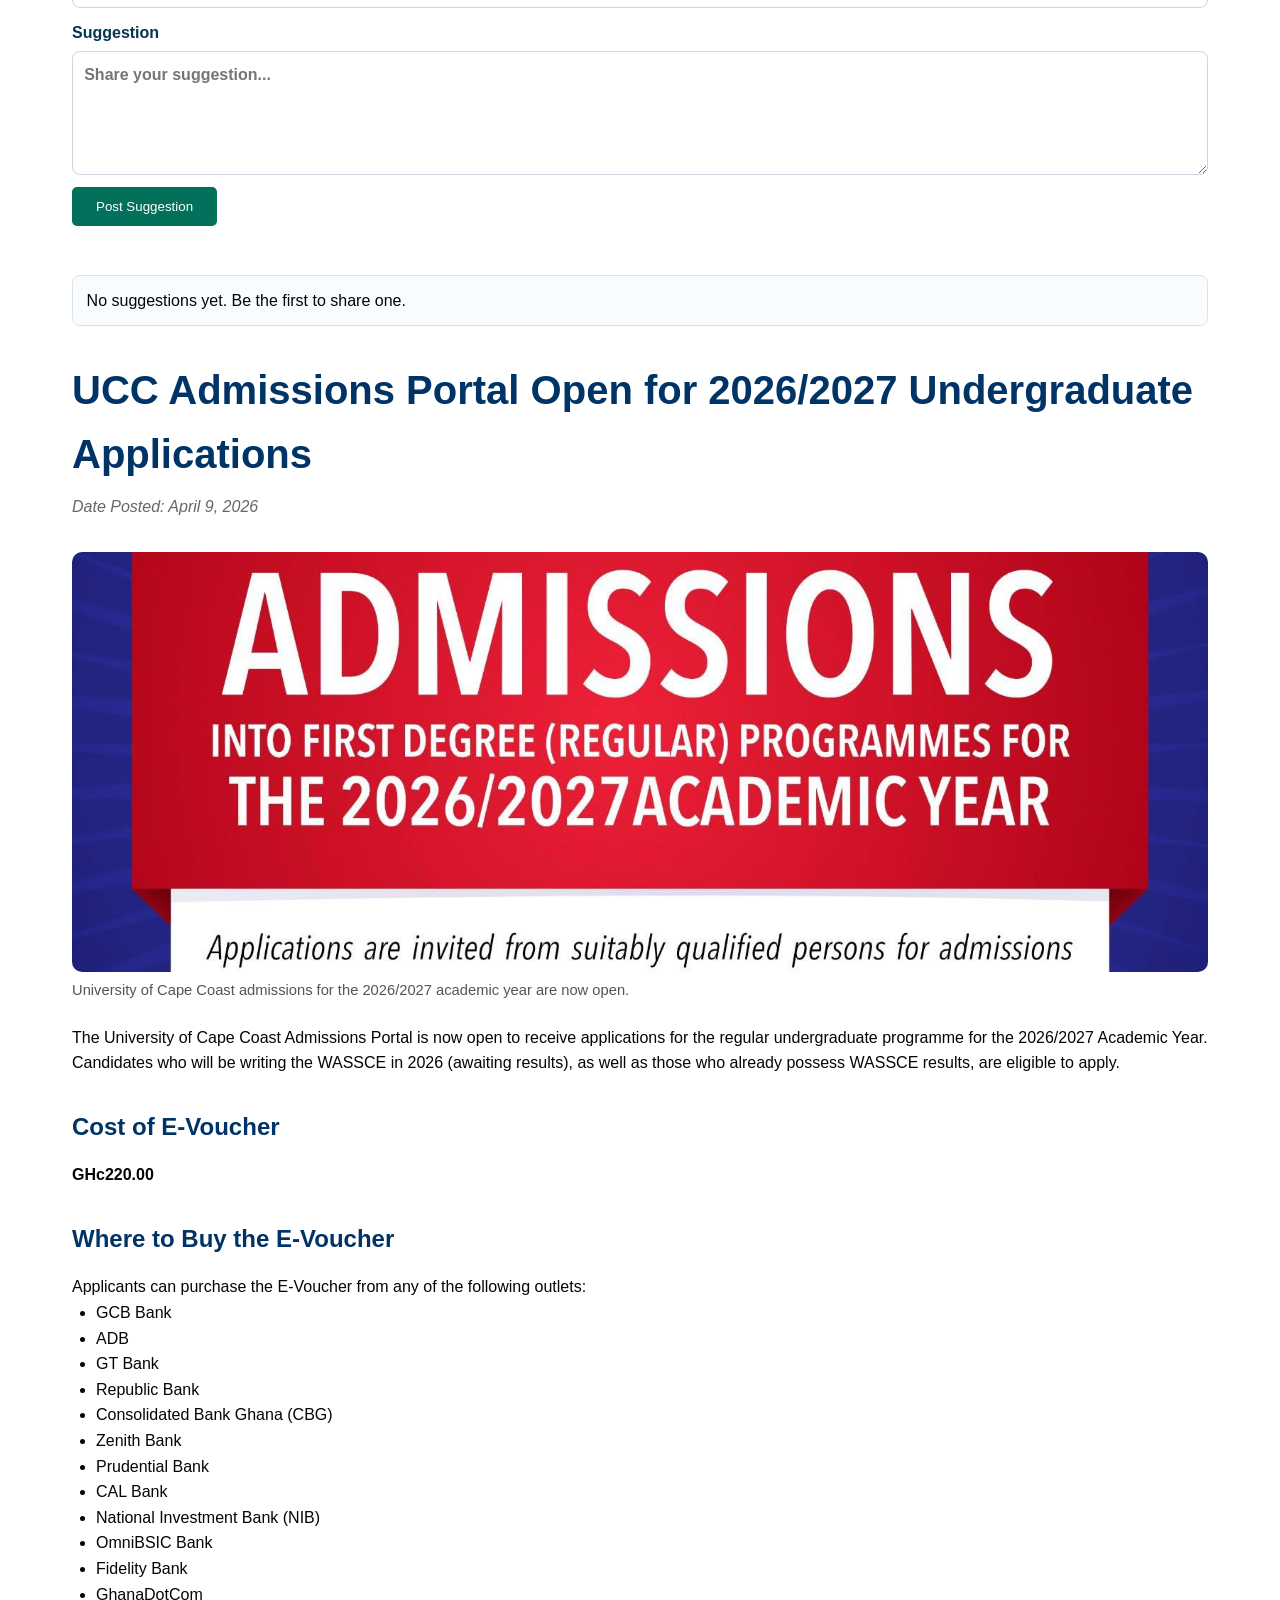
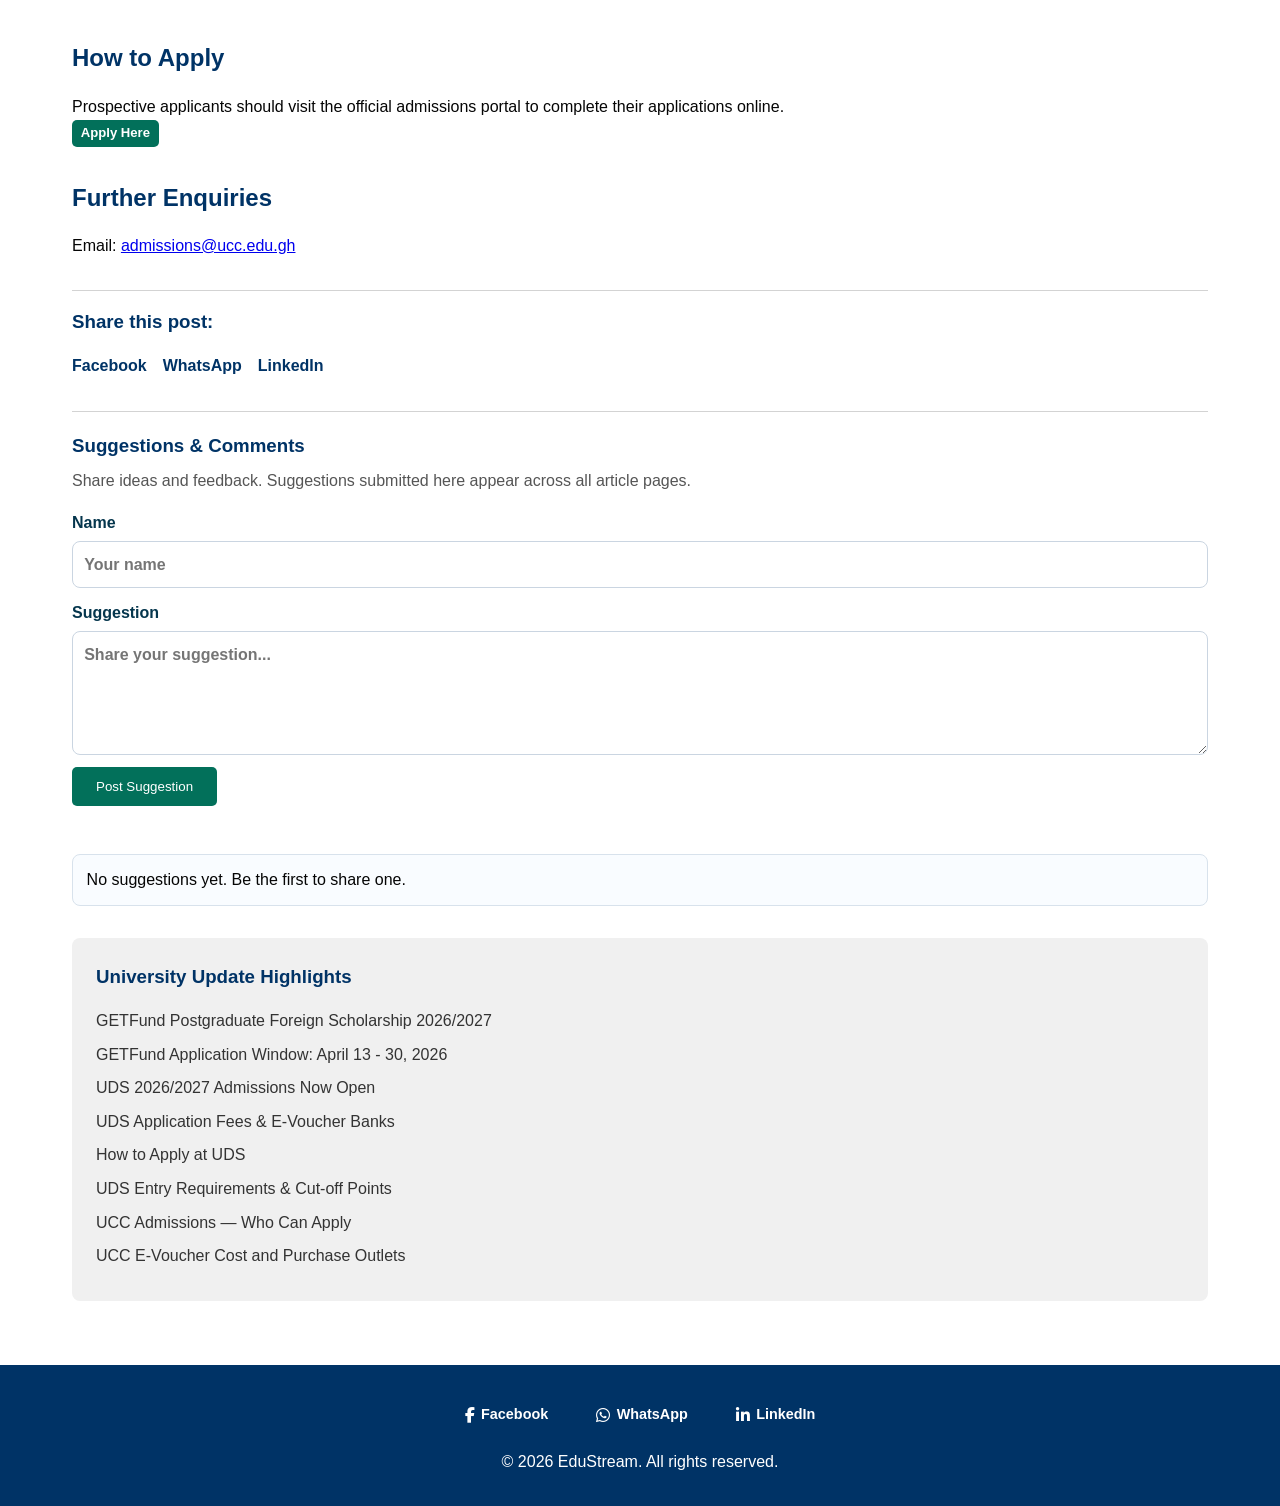
<file: University Update.html>
<!DOCTYPE html>
<html lang="en">
<head>
	<meta charset="UTF-8">
	<meta name="viewport" content="width=device-width, initial-scale=1.0">
	<meta name="description" content="GETFund is accepting 2026/2027 postgraduate foreign scholarship applications from April 13 to April 30, 2026. Apply online via the scholarship portal.">
	<meta property="og:type" content="article">
	<meta property="og:title" content="GETFund 2026/2027 Postgraduate Foreign Scholarship Applications Open">
	<meta property="og:description" content="The Ghana Education Trust Fund invites applications for postgraduate foreign scholarships. Portal opens April 13 and closes April 30, 2026.">
	<meta property="og:image" content="scholarship.JPG">
	<meta property="og:image:alt" content="GETFund postgraduate foreign scholarship application banner">
	<meta property="og:url" content="University Update.html">
	<meta name="twitter:card" content="summary_large_image">
	<meta name="twitter:title" content="GETFund 2026/2027 Postgraduate Foreign Scholarship Applications Open">
	<meta name="twitter:description" content="Apply for GETFund postgraduate foreign scholarships from April 13 to April 30, 2026 through scholarships.getfund.gov.gh.">
	<meta name="twitter:image" content="scholarship.JPG">
	<title>University Update - GETFund Scholarship Applications 2026/2027</title>
	<link rel="stylesheet" href="style.css">
	<link rel="stylesheet" href="https://cdnjs.cloudflare.com/ajax/libs/font-awesome/6.4.0/css/all.min.css">
</head>
<body>
	<header>
		<nav>
			<div class="logo">
				<a href="About.html">
					<img src="images/EdustreamLogo.png" alt="Blog Logo">
				</a>
				<span class="site-name">EduStream</span>
			</div>
			<ul>
				<li><a href="index.html">Home</a></li>
				<li><a href="Resources.html">Resources</a></li>
				<li><a href="About.html">About</a></li>
				<li><a href="Contact.html">Contact</a></li>
				<li><a href="GES update.html">GES</a></li>
				<li><a href="NTC update.html">NTC</a></li>
			</ul>
			<div class="header-social">
				<a href="https://facebook.com/edustream" aria-label="Facebook" target="_blank"><i class="fab fa-facebook-f"></i></a>
				<a href="https://wa.me/0546371229" aria-label="WhatsApp" target="_blank"><i class="fab fa-whatsapp"></i></a>
				<a href="https://linkedin.com/company/edustream" aria-label="LinkedIn" target="_blank"><i class="fab fa-linkedin-in"></i></a>
			</div>
		</nav>
	</header>

	<main>
		<div class="post-content">
			<article class="blog-post" id="getfund-postgraduate-foreign-scholarship-2026-2027" data-share-url="University Update.html#getfund-postgraduate-foreign-scholarship-2026-2027">
				<h1>GETFund Opens 2026/2027 Postgraduate Foreign Scholarship Applications</h1>
				<p class="date-posted">Date Posted: April 13, 2026</p>

				<figure class="article-feature-image">
					<img src="scholarship.JPG" alt="GETFund postgraduate foreign scholarship application notice" onerror="this.closest('figure').style.display='none'">
					<figcaption>GETFund postgraduate foreign scholarship applications for the 2026/2027 academic year are now open.</figcaption>
				</figure>

				<div class="post-body">
					<p>The <strong>Ghana Education Trust Fund (GETFund)</strong> is accepting applications for postgraduate programmes for the award of <strong>Foreign Scholarships</strong> for the <strong>2026/2027 Academic Year</strong>.</p>

					<ul>
						<li><strong>Opening Date:</strong> April 13, 2026</li>
						<li><strong>Closing Date:</strong> April 30, 2026</li>
					</ul>

					<h2>Procedure for Applications</h2>
					<ul>
						<li>All applicants are required to visit the GETFund Scholarship Portal to complete an online application form.</li>
						<li>Applicants shall complete the online form with required information and upload scanned copies of required documentation for vetting and shortlisting.</li>
						<li>Shortlisted applicants will be contacted after the vetting processes are completed.</li>
						<li>The details of the application processes and requirements are accessible from the application portal.</li>
					</ul>

					<h2>Please Note</h2>
					<ul>
						<li>All correspondence will be between GETFund and scholarship applicants exclusively.</li>
						<li>Scholarship applications shall be received <strong>only</strong> through the scholarship application portal for processing.</li>
					</ul>

					<p>
						<a href="https://scholarships.getfund.gov.gh" target="_blank" rel="noopener noreferrer" class="cta-button" aria-label="Apply for GETFund postgraduate foreign scholarship">Apply for Scholarship</a>
					</p>

					<h2>Partner Universities</h2>
					<ul>
						<li>University of Nottingham</li>
						<li>University of Bradford</li>
						<li>University of Aberdeen</li>
						<li>University of Southampton</li>
						<li>University for the Creative Arts (UCA)</li>
						<li>University of Sheffield</li>
						<li>Durham University</li>
						<li>Robert Gordon University Aberdeen</li>
						<li>Solent University</li>
						<li>University of Central Lancashire (UCLan)</li>
						<li>Buckinghamshire New University</li>
						<li>University of East Anglia (UEA)</li>
						<li>Glasgow Caledonian University (GCU)</li>
						<li>University of Birmingham</li>
						<li>University of Stirling</li>
						<li>Johns Hopkins Bloomberg School of Public Health</li>
						<li>Coventry University</li>
						<li>Manchester Metropolitan University</li>
						<li>Nottingham Trent University</li>
						<li>St. George's University</li>
						<li>Brunel University London</li>
						<li>Anglia Ruskin University (ARU)</li>
						<li>Abertay University</li>
						<li>Queen's University Belfast</li>
						<li>University of Portsmouth</li>
						<li>Temple University</li>
						<li>Voorhees University</li>
						<li>Aston University</li>
						<li>Northumbria University Newcastle</li>
					</ul>
				</div>

				<div class="share-section">
					<h3>Share this post:</h3>
					<div class="share-links">
						<a href="#" target="_blank" aria-label="Share on Facebook">Facebook</a>
						<a href="#" target="_blank" aria-label="Share on WhatsApp">WhatsApp</a>
						<a href="#" target="_blank" aria-label="Share on LinkedIn">LinkedIn</a>
					</div>
				</div>
			</article>

			<article class="blog-post" id="uds-admissions-2026-2027" data-share-url="UDS update.html">
				<h1>Applications Are Now Open: UDS 2026/2027 Academic Year Admissions</h1>
				<p class="date-posted">Date Posted: April 10, 2026</p>

				<figure class="article-feature-image">
					<img src="images/uds.JPG" alt="University for Development Studies admissions" onerror="this.closest('figure').style.display='none'">
					<figcaption>University for Development Studies (UDS) — 2026/2027 Academic Year Admissions now open.</figcaption>
				</figure>

				<div class="post-body">
					<p>Admission forms for the <strong>University for Development Studies (UDS)</strong> 2026/2027 academic year are now available for sale. Sale began on Friday, January 16, 2026. Undergraduate forms cost <strong>GH&#x20B5;200</strong> and Postgraduate forms cost <strong>GH&#x20B5;250</strong>, purchasable at designated banks. Applications are submitted online, and WASSCE 2026 candidates can apply as awaiting results.</p>

					<h2>Application Details</h2>
					<ul>
						<li><strong>Application Portal:</strong> <a href="https://admissions.uds.edu.gh/" target="_blank" rel="noopener noreferrer">UDS Admissions Portal</a></li>
						<li><strong>Availability:</strong> Sale began on January 16, 2026.</li>
						<li><strong>Eligibility:</strong> WASSCE 2026 candidates (awaiting results) are eligible.</li>
						<li><strong>Application Fees:</strong> Undergraduate GH&#x20B5;200; Postgraduate GH&#x20B5;250.</li>
						<li><strong>Deadline (Undergraduate):</strong> June 30, 2026.</li>
						<li><strong>Deadline (Postgraduate):</strong> May 31, 2026.</li>
						<li><strong>Key Requirement:</strong> MANDATORY to upload a passport-size photo with a white background.</li>
					</ul>

					<h2>How to Apply</h2>
					<ol>
						<li><strong>Purchase E-Voucher:</strong> Buy from any designated bank — GCB, Stanbic Bank, ADB, NIB, Prudential Bank, Zenith Bank, and Ecobank.</li>
						<li><strong>Create Account:</strong> Visit <a href="https://admissions.uds.edu.gh/" target="_blank" rel="noopener noreferrer">admissions.uds.edu.gh</a> and sign up using the PIN and Serial Number from your e-voucher.</li>
						<li><strong>Fill Application:</strong> Complete all required fields and upload a passport-size photograph with a white background.</li>
						<li><strong>Submit:</strong> Submit your completed application online before the deadline. The deadline for postgraduate applications is May 31, 2026; undergraduate applications close June 30, 2026.</li>
					</ol>

					<p>Applicants can purchase the e-voucher at all branches of the listed banks. It is mandatory to upload a passport-size photograph with a <strong>white background</strong> before submission. Applicants are encouraged to review the detailed entry requirements for their preferred course before proceeding to the portal.</p>

					<p>
						<a href="https://admissions.uds.edu.gh/" target="_blank" rel="noopener noreferrer" class="cta-button apply-small-btn" aria-label="Apply for UDS admission">Apply Here</a>
					</p>

					<h2>Useful Links</h2>
					<ul>
						<li><a href="https://uds.edu.gh/admissions/entry-requirements" target="_blank" rel="noopener noreferrer">General Admission Requirements</a></li>
						<li><a href="https://uds.edu.gh/admissions/cut-off-points" target="_blank" rel="noopener noreferrer">Admission Cut-off Points</a></li>
						<li><a href="https://admissions.uds.edu.gh/" target="_blank" rel="noopener noreferrer">Admission Portal</a></li>
						<li><a href="https://uds.edu.gh/admissions/international-applicants" target="_blank" rel="noopener noreferrer">International Applicants</a></li>
						<li><a href="https://uds.edu.gh" target="_blank" rel="noopener noreferrer">UDS Official Website</a></li>
					</ul>

					<h2>International Applicants</h2>
					<p>All non-Ghanaian applicants should apply online via the <a href="https://admissions.uds.edu.gh/" target="_blank" rel="noopener noreferrer">UDS admissions portal</a>. You will be required to upload your passport-size photograph and academic certificates. Print and submit a signed copy of your application, results slips, and certificates in triplicate to the Head (Academic &amp; Students&apos; Affairs). Documents can also be emailed to <a href="mailto:admissions2022@uds.edu.gh">admissions2022@uds.edu.gh</a>. For more information, visit <a href="https://uds.edu.gh" target="_blank" rel="noopener noreferrer">uds.edu.gh</a>.</p>
				</div>

				<div class="share-section">
					<h3>Share this post:</h3>
					<div class="share-links">
						<a href="#" target="_blank" aria-label="Share on Facebook">Facebook</a>
						<a href="#" target="_blank" aria-label="Share on WhatsApp">WhatsApp</a>
						<a href="#" target="_blank" aria-label="Share on LinkedIn">LinkedIn</a>
					</div>
				</div>
			</article>

			<article class="blog-post" id="ucc-admissions-2026-2027" data-share-url="UCC update.html">
				<h1>UCC Admissions Portal Open for 2026/2027 Undergraduate Applications</h1>
				<p class="date-posted">Date Posted: April 9, 2026</p>

				<figure class="article-feature-image">
					<img src="images/ucc.JPG" alt="University of Cape Coast admissions" onerror="this.closest('figure').style.display='none'">
					<figcaption>University of Cape Coast admissions for the 2026/2027 academic year are now open.</figcaption>
				</figure>

				<div class="post-body">
					<p>The University of Cape Coast Admissions Portal is now open to receive applications for the regular undergraduate programme for the 2026/2027 Academic Year.</p>

					<p>Candidates who will be writing the WASSCE in 2026 (awaiting results), as well as those who already possess WASSCE results, are eligible to apply.</p>

					<h2>Cost of E-Voucher</h2>
					<p><strong>GHc220.00</strong></p>

					<h2>Where to Buy the E-Voucher</h2>
					<p>Applicants can purchase the E-Voucher from any of the following outlets:</p>
					<ul>
						<li>GCB Bank</li>
						<li>ADB</li>
						<li>GT Bank</li>
						<li>Republic Bank</li>
						<li>Consolidated Bank Ghana (CBG)</li>
						<li>Zenith Bank</li>
						<li>Prudential Bank</li>
						<li>CAL Bank</li>
						<li>National Investment Bank (NIB)</li>
						<li>OmniBSIC Bank</li>
						<li>Fidelity Bank</li>
						<li>GhanaDotCom</li>
					</ul>

					<h2>How to Apply</h2>
					<p>Prospective applicants should visit the official admissions portal to complete their applications online.</p>
					<p>
						<a href="https://apply.ucc.edu.gh" target="_blank" rel="noopener noreferrer" class="cta-button apply-small-btn" aria-label="Apply for UCC admission">Apply Here</a>
					</p>

					<h2>Further Enquiries</h2>
					<p>Email: <a href="mailto:admissions@ucc.edu.gh">admissions@ucc.edu.gh</a></p>
				</div>

				<div class="share-section">
					<h3>Share this post:</h3>
					<div class="share-links">
						<a href="#" id="facebook-share" target="_blank" aria-label="Share on Facebook">Facebook</a>
						<a href="#" id="whatsapp-share" target="_blank" aria-label="Share on WhatsApp">WhatsApp</a>
						<a href="#" id="linkedin-share" target="_blank" aria-label="Share on LinkedIn">LinkedIn</a>
					</div>
				</div>
			</article>

			<aside class="related-posts">
				<h3>University Update Highlights</h3>
				<ul>
					<li><a href="#getfund-postgraduate-foreign-scholarship-2026-2027">GETFund Postgraduate Foreign Scholarship 2026/2027</a></li>
					<li><a href="#getfund-postgraduate-foreign-scholarship-2026-2027">GETFund Application Window: April 13 - 30, 2026</a></li>
					<li><a href="UDS update.html">UDS 2026/2027 Admissions Now Open</a></li>
					<li><a href="UDS update.html">UDS Application Fees &amp; E-Voucher Banks</a></li>
					<li><a href="UDS update.html">How to Apply at UDS</a></li>
					<li><a href="UDS update.html">UDS Entry Requirements &amp; Cut-off Points</a></li>
					<li><a href="UCC update.html">UCC Admissions &mdash; Who Can Apply</a></li>
					<li><a href="UCC update.html">UCC E-Voucher Cost and Purchase Outlets</a></li>
				</ul>
			</aside>
		</div>
	</main>

	<footer>
		<div class="social-links">
			<a href="https://facebook.com/edustream" aria-label="Facebook" target="_blank"><i class="fab fa-facebook-f"></i> Facebook</a>
			<a href="https://wa.me/0546371229" aria-label="WhatsApp" target="_blank"><i class="fab fa-whatsapp"></i> WhatsApp</a>
			<a href="https://linkedin.com/company/edustream" aria-label="LinkedIn" target="_blank"><i class="fab fa-linkedin-in"></i> LinkedIn</a>
		</div>
		<p>&copy; 2026 EduStream. All rights reserved.</p>
	</footer>

	<script src="script.js"></script>
</body>
</html>
</file>
<file: style.css>
/* Reset and base styles */
* {
    margin: 0;
    padding: 0;
    box-sizing: border-box;
}

html,
body {
    height: 100%;
    min-height: 100vh;
}

body {
    font-family: 'Arial', sans-serif;
    line-height: 1.6;
    color: #050505;
    background-color: #ffffff;
    padding-top: var(--header-offset, 92px);
    display: flex;
    flex-direction: column;
    overflow-x: hidden;
}

main {
    flex: 1 0 auto;
}

footer {
    flex-shrink: 0;
    width: 100%;
}

/* Header and Navigation */
header {
    background-color: #007a67; /* Deep Blue */
    color: #ffffff;
    padding: 1rem 0;
    position: fixed;
    top: 0;
    left: 0;
    width: 100%;
    z-index: 1000;
    box-shadow: 0 4px 18px rgba(0, 0, 0, 0.15);
}

[id] {
    scroll-margin-top: calc(var(--header-offset, 92px) + 12px);
}

nav {
    display: flex;
    justify-content: space-between;
    align-items: center;
    max-width: 1200px;
    margin: 0 auto;
    padding: 0 1rem;
}

.logo {
    display: inline-flex;
    align-items: center;
    gap: 0.75rem;
}

.logo img {
    height: 50px;
    background: transparent;
    transition: transform 0.5s ease;
}

.site-name {
    font-size: 1.45rem;
    font-weight: 800;
    letter-spacing: 0.04em;
    color: #ffffff;
    text-shadow: 0 2px 8px rgba(0, 0, 0, 0.25);
    line-height: 1;
}

.logo a {
    text-decoration: none;
    display: inline-block;
    background: transparent;
}

.logo-bounce {
    animation: bounce 0.6s ease;
}

@keyframes bounce {
    0%, 100% {
        transform: translateY(0);
    }
    25% {
        transform: translateY(-8px) scale(1.05);
    }
    50% {
        transform: translateY(-12px) scale(1.08);
    }
    75% {
        transform: translateY(-6px) scale(1.05);
    }
}

nav ul {
    display: flex;
    list-style: none;
}

nav ul li {
    margin-left: 2rem;
}

nav ul li a {
    color: #ffffff;
    text-decoration: none;
    font-weight: bold;
    transition: color 0.3s;
}

nav ul li a:hover {
    color: #d3d3d3; /* Light Grey */
}

.menu-search-item {
    display: none;
}

/* Header Social Icons */
.header-social {
    display: flex;
    gap: 1rem;
    align-items: center;
    margin-left: 3rem;
}

.header-social a {
    color: #ffffff;
    font-size: 1.2rem;
    text-decoration: none;
    transition: color 0.3s, transform 0.3s;
    display: flex;
    align-items: center;
    justify-content: center;
    width: 35px;
    height: 35px;
    border-radius: 50%;
    background-color: rgba(255, 255, 255, 0.1);
}

.header-social a:hover {
    color: #d3d3d3;
    background-color: rgba(255, 255, 255, 0.2);
    transform: translateY(-2px);
}

/* Hero Section */
.hero {
    background-size: cover;
    background-position: center;
    background-repeat: no-repeat;
    text-align: center;
    padding: 4rem 1rem;
    position: relative;
}

.hero::before {
    content: '';
    position: absolute;
    inset: 0;
    background: linear-gradient(to bottom, rgba(0,0,0,0.10) 0%, rgba(0,80,60,0.55) 60%, rgba(0,34,68,0.80) 100%);
    pointer-events: none;
}

.hero h1,
.hero .hero-read-more {
    position: relative;
    z-index: 1;
}

.hero h1 {
    font-size: 2.5rem;
    margin-bottom: 1rem;
    color: #fefefe;
}

.hero p {
    font-size: 1.2rem;
    margin-bottom: 2rem;
}

.hero-read-more {
    display: inline-block;
    margin-top: 1rem;
    border-radius: 999px;
    border: 2px solid rgba(255, 255, 255, 0.92);
    background: linear-gradient(135deg, #02a78a 0%, #005f78 55%, #003b66 100%);
    color: #ffffff;
    box-shadow: 0 8px 22px rgba(0, 0, 0, 0.28);
}

.hero-read-more:hover {
    background: linear-gradient(135deg, #03b89a 0%, #0a7490 55%, #0a4f84 100%);
    border-color: #ffffff;
}

.cta-button {
    background-color: #02705a;
    color: #ffffff;
    padding: 0.75rem 1.5rem;
    text-decoration: none;
    border-radius: 5px;
    transition: background-color 0.3s;
}

.cta-button:hover {
    background-color: #002244;
}

.share-menu-wrap {
    position: relative;
    display: inline-block;
    margin-left: 0.5rem;
}

.share-toggle-btn {
    border: none;
    cursor: pointer;
    font: inherit;
}

.share-menu {
    display: none;
    position: absolute;
    top: calc(100% + 0.45rem);
    left: 0;
    min-width: 145px;
    background: #ffffff;
    border: 1px solid #d5dee8;
    border-radius: 10px;
    box-shadow: 0 12px 28px rgba(0, 0, 0, 0.18);
    z-index: 8;
    overflow: hidden;
}

.share-menu-wrap.open .share-menu {
    display: block;
}

.share-menu a,
.share-copy-btn {
    display: block;
    width: 100%;
    text-align: left;
    padding: 0.55rem 0.8rem;
    background: #ffffff;
    color: #05364d;
    text-decoration: none;
    border: none;
    font-size: 0.9rem;
    cursor: pointer;
}

.share-menu a:hover,
.share-copy-btn:hover {
    background: #eaf6ff;
}

.apply-small-btn {
    display: inline-block;
    padding: 0.35rem 0.55rem;
    font-size: 0.82rem;
    font-weight: 700;
    line-height: 1.2;
}

/* Main Content */
main {
    max-width: 1200px;
    margin: 2rem auto;
    padding: 0 1rem;
}

.content {
    display: grid;
    grid-template-columns: 70% 30%;
    gap: 2rem;
}

/* About and Resources Pages */
.about-content, .resources-content {
    max-width: 800px;
    margin: 0 auto;
    padding: 2rem 0;
}

.about-blogger {
    display: flex;
    gap: 2rem;
    align-items: flex-start;
    margin: 2rem 0;
}

.about-blogger img {
    width: 200px;
    height: 200px;
    object-fit: cover;
    border-radius: 50%;
    border: 3px solid #003366;
}

.bio {
    flex: 1;
}

.bio h2 {
    color: #003366;
    margin-bottom: 1rem;
}

.bio p {
    text-align: justify;
    line-height: 1.6;
    margin-bottom: 1rem;
}

.about-content h1, .resources-content h1 {
    color: #003366;
    margin-bottom: 1rem;
    text-align: center;
}

.about-content h2, .resources-content h2 {
    color: #003366;
    margin-top: 2rem;
    margin-bottom: 0.5rem;
    text-align: center;
}

.about-content ul, .resources-content ul {
    margin-bottom: 1rem;
}

.about-content li, .resources-content li {
    margin-bottom: 0.5rem;
}

.about-content a, .resources-content a {
    color: #003366;
    text-decoration: none;
}

.about-content a:hover, .resources-content a:hover {
    text-decoration: underline;
}

/* Resource Search */
.resource-search {
    margin: 2rem 0;
    text-align: center;
}

.resource-search input {
    padding: 0.5rem;
    width: 100%;
    max-width: 400px;
    border: 1px solid #d3d3d3;
    border-radius: 4px;
    font-size: 1rem;
}

.resource-suggestions {
    display: none;
    width: 100%;
    max-width: 400px;
    margin: 0.45rem auto 0;
    list-style: none;
    padding: 0.3rem 0;
    background-color: #ffffff;
    border: 1px solid #d6d6d6;
    border-radius: 6px;
    box-shadow: 0 8px 20px rgba(0, 0, 0, 0.12);
    max-height: 240px;
    overflow-y: auto;
    text-align: left;
}

.resource-suggestions.show {
    display: block;
}

.resource-suggestions li a {
    display: block;
    padding: 0.45rem 0.65rem;
    text-decoration: none;
    color: #002244;
    font-size: 0.9rem;
    line-height: 1.35;
}

.resource-suggestions li a:hover {
    background-color: #f3f7fb;
}

/* Resource Grid */
.resource-grid {
    display: grid;
    grid-template-columns: repeat(3, minmax(0, 1fr));
    gap: 1.5rem;
    margin-top: 2rem;
}

.resource-card {
    background-color: #ffffff;
    border: 1px solid #d3d3d3;
    border-radius: 12px;
    padding: 1.75rem;
    text-align: center;
    box-shadow: 0 4px 12px rgba(0, 0, 0, 0.08);
    transition: box-shadow 0.3s, transform 0.3s;
}

.resource-card:hover {
    box-shadow: 0 8px 18px rgba(0, 0, 0, 0.12);
    transform: translateY(-3px);
}

.resource-card h3 {
    color: #067bea;
    margin-bottom: 0.75rem;
    font-size: 1.2rem;
}

.resource-card p {
    margin-bottom: 1.5rem;
    color: #090909;
    line-height: 1.6;
}

.download-btn {
    background-color: #01a793;
    color: #ffffff;
    padding: 0.85rem 1.6rem;
    text-decoration: none;
    border-radius: 6px;
    display: inline-block;
    font-weight: bold;
    box-shadow: 0 3px 6px rgba(0, 0, 0, 0.12);
    transition: background-color 0.3s, transform 0.2s;
}

/* Teaching Resources Lesson Plan Grid */
.lesson-plan-section {
    max-width: 1100px;
    margin: 2rem auto;
    padding: 2rem 1rem;
}

.lesson-plan-section h1 {
    color: #003366;
    margin-bottom: 1rem;
    text-align: center;
}

.lesson-plan-section p {
    max-width: 700px;
    margin: 0 auto 2rem;
    text-align: center;
    color: #333;
}

.download-grid {
    display: grid;
    grid-template-columns: repeat(4, minmax(0, 1fr));
    gap: 1.5rem;
}

.download-card {
    padding: 1.5rem;
    border-radius: 12px;
    background-color: #ffffff;
    border: 1px solid #d3d3d3;
    box-shadow: 0 4px 12px rgba(0, 0, 0, 0.08);
    transition: transform 0.3s, box-shadow 0.3s;
}

.download-card:hover {
    transform: translateY(-3px);
    box-shadow: 0 8px 18px rgba(0, 0, 0, 0.12);
}

.download-card h2 {
    color: #007a67;
    margin-bottom: 0.75rem;
    font-size: 1.25rem;
}

.download-card p {
    color: #555;
    line-height: 1.6;
}

.term-grid {
    display: grid;
    gap: 1rem;
    margin-top: 1.5rem;
}

.term-card {
    background-color: #f9fafb;
    padding: 1rem;
    border-radius: 10px;
    border: 1px solid #dcdfe4;
}

.term-card h3 {
    color: #003366;
    font-size: 1rem;
    margin-bottom: 0.75rem;
}

.term-card p {
    color: #444;
    margin-bottom: 1rem;
    line-height: 1.6;
}

.term-card .download-btn {
    padding: 0.6rem 1rem;
    font-size: 0.95rem;
}

@media (max-width: 900px) {
    .download-grid {
        grid-template-columns: repeat(3, minmax(0, 1fr));
    }
}

@media (max-width: 640px) {
    .download-grid {
        grid-template-columns: 1fr;
    }
}
@media (max-width: 640px) {
    .resource-grid {
        grid-template-columns: 1fr;
    }

    .resources-content {
        padding: 1.5rem 1rem;
    }
}

/* Blog Feed */
.blog-feed article {
    background-color: #ffffff;
    border: 1px solid #d3d3d3;
    border-radius: 8px;
    padding: 1.5rem;
    margin-bottom: 1.5rem;
    transition: box-shadow 0.3s, transform 0.3s;
}

.blog-feed article:hover {
    box-shadow: 0 4px 8px rgba(0, 0, 0, 0.1);
    transform: translateY(-2px);
}

.blog-feed h2 {
    color: #003366;
    margin-bottom: 0.5rem;
}

.blog-feed article p {
    margin-bottom: 0.75rem;
}

.blog-feed .cta-button {
    display: inline-block;
    padding: 0.45rem 0.9rem;
    font-size: 0.88rem;
    line-height: 1.2;
}

.home-article-image {
    width: 100%;
    max-height: 260px;
    object-fit: cover;
    border-radius: 8px;
    margin: 0.35rem 0 0.75rem;
    display: block;
}

/* Sidebar */
.sidebar {
    background-color: #f0f0f0;
    padding: 1.5rem;
    border-radius: 8px;
}

.sidebar h3 {
    color: #003366;
    margin-bottom: 1rem;
}

.sidebar ul {
    list-style: none;
}

.sidebar ul li {
    margin-bottom: 0.5rem;
}

.sidebar ul li a {
    color: #333;
    text-decoration: none;
    transition: color 0.3s;
}

.sidebar ul li a:hover {
    color: #003366;
}

/* Footer */
footer {
    background-color: #003366;
    color: #ffffff;
    text-align: center;
    padding: 2rem 1rem;
}

.social-links {
    margin-bottom: 1rem;
    display: flex;
    justify-content: center;
    gap: 1.5rem;
    flex-wrap: wrap;
}

.social-links a {
    color: #ffffff;
    text-decoration: none;
    font-weight: bold;
    transition: color 0.3s, transform 0.3s;
    display: inline-flex;
    align-items: center;
    gap: 0.4rem;
    padding: 0.4rem 0.75rem;
    border-radius: 50px;
    font-size: 0.9rem;
}

.social-links a i {
    font-size: 1rem;
}

.social-links a:hover {
    color: #d3d3d3;
    transform: translateY(-3px);
}

/* Dark Mode Styles */
.dark-mode {
    background-color: #121212;
    color: #ffffff;
}

.dark-mode header {
    background-color: #1e1e1e;
}

.dark-mode nav ul li a {
    color: #ffffff;
}

.dark-mode nav ul li a:hover {
    color: #d3d3d3;
}

.dark-mode .header-social a {
    background-color: rgba(255, 255, 255, 0.15);
}

.dark-mode .header-social a:hover {
    background-color: rgba(255, 255, 255, 0.25);
}

.dark-mode .hero {
    background-color: #1e1e1e;
    color: #ffffff;
}

.dark-mode .hero h1 {
    color: #ffffff;
}

.dark-mode .blog-feed article {
    background-color: #1e1e1e;
    border-color: #333;
    color: #ffffff;
}

.dark-mode .sidebar {
    background-color: #1e1e1e;
    color: #ffffff;
}

.dark-mode .sidebar h3 {
    color: #ffffff;
}

.dark-mode .sidebar ul li a {
    color: #ffffff;
}

.dark-mode footer {
    background-color: #1e1e1e;
    color: #ffffff;
}

.dark-mode .social-links a {
    color: #ffffff;
}

.dark-mode .about-content h1, .dark-mode .resources-content h1,
.dark-mode .about-content h2, .dark-mode .resources-content h2 {
    color: #ffffff;
}

.dark-mode .about-content a, .dark-mode .resources-content a {
    color: #d3d3d3;
}

.dark-mode .bio h2 {
    color: #ffffff;
}

.dark-mode .about-blogger img {
    border-color: #ffffff;
}

/* Dark mode for resources */
.dark-mode .resource-card {
    background-color: #1e1e1e;
    border-color: #333;
    color: #ffffff;
}

.dark-mode .resource-card h3 {
    color: #ffffff;
}

.dark-mode .resource-card p {
    color: #ffffff;
}

.dark-mode .resource-suggestions {
    background-color: #1f1f1f;
    border-color: #3a3a3a;
}

.dark-mode .resource-suggestions li a {
    color: #f0f0f0;
}

.dark-mode .resource-suggestions li a:hover {
    background-color: #2b2b2b;
}

.dark-mode .download-btn {
    background-color: #333;
}

.dark-mode .download-btn:hover {
    background-color: #555;
}

/* Blog Post Layout */
.post-content {
    display: grid;
    grid-template-columns: 1fr;
    gap: 2rem;
    max-width: 1200px;
    margin: 2rem auto;
    padding: 0 1rem;
}

.blog-post h1 {
    font-size: 2.5rem;
    color: #003366;
    margin-bottom: 0.5rem;
}

.date-posted {
    font-style: italic;
    color: #666;
    margin-bottom: 2rem;
}

.article-feature-image {
    margin: 0 0 1.4rem;
}

.article-feature-image img {
    width: 100%;
    max-height: 420px;
    object-fit: cover;
    border-radius: 10px;
    display: block;
}

.article-feature-image figcaption {
    font-size: 0.92rem;
    color: #555;
    margin-top: 0.45rem;
}

.post-body {
    line-height: 1.6;
    margin-bottom: 2rem;
}

.post-body h2 {
    color: #003366;
    margin-top: 2rem;
    margin-bottom: 1rem;
}

.post-body ul {
    margin-left: 1.5rem;
    margin-bottom: 1rem;
}

.share-section {
    margin-top: 2rem;
    border-top: 1px solid #d3d3d3;
    padding-top: 1rem;
}

.share-section h3 {
    color: #003366;
    margin-bottom: 1rem;
}

.share-links {
    display: flex;
    gap: 1rem;
}

.share-links a {
    color: #003366;
    text-decoration: none;
    font-weight: bold;
}

.share-links a:hover {
    text-decoration: underline;
}

.related-posts {
    background-color: #f0f0f0;
    padding: 1.5rem;
    border-radius: 8px;
}

.related-posts h3 {
    color: #003366;
    margin-bottom: 1rem;
}

.related-posts ul {
    list-style: none;
}

.related-posts li {
    margin-bottom: 0.5rem;
}

.related-posts a {
    color: #333;
    text-decoration: none;
    transition: color 0.3s;
}

.related-posts a:hover {
    color: #003366;
}

.suggestions-section {
    margin-top: 2rem;
    border-top: 1px solid #d3d3d3;
    padding-top: 1.2rem;
}

.suggestions-section h3 {
    color: #003366;
    margin-bottom: 0.45rem;
}

.suggestions-note {
    color: #555;
    margin-bottom: 1rem;
}

.suggestion-form {
    display: grid;
    gap: 0.75rem;
    margin-bottom: 1.1rem;
}

.suggestion-form label {
    display: grid;
    gap: 0.35rem;
    color: #05364d;
    font-weight: 600;
}

.suggestion-form input,
.suggestion-form textarea {
    width: 100%;
    border: 1px solid #cad5e1;
    border-radius: 8px;
    padding: 0.6rem 0.7rem;
    font: inherit;
}

.suggestion-form textarea {
    resize: vertical;
    min-height: 110px;
}

.suggestion-form .cta-button {
    width: fit-content;
    border: none;
    cursor: pointer;
}

.suggestion-status {
    min-height: 1.2rem;
    color: #006f5e;
    font-size: 0.95rem;
}

.suggestions-list {
    list-style: none;
    display: grid;
    gap: 0.8rem;
}

.suggestion-item,
.suggestion-empty {
    border: 1px solid #d8e2ec;
    border-radius: 8px;
    background: #f9fcff;
    padding: 0.75rem 0.85rem;
}

.suggestion-meta {
    color: #4d6375;
    font-size: 0.84rem;
    margin-bottom: 0.3rem;
}

.suggestion-text {
    color: #0f202e;
    white-space: pre-wrap;
    word-break: break-word;
}

/* Dark mode for blog post */
.dark-mode .blog-post h1 {
    color: #ffffff;
}

.dark-mode .date-posted {
    color: #d3d3d3;
}

.dark-mode .article-feature-image figcaption {
    color: #d3d3d3;
}

.dark-mode .post-body h2 {
    color: #ffffff;
}

.dark-mode .share-section {
    border-top-color: #333;
}

.dark-mode .share-links a {
    color: #d3d3d3;
}

.dark-mode .related-posts {
    background-color: #1e1e1e;
    color: #ffffff;
}

.dark-mode .related-posts h3 {
    color: #ffffff;
}

.dark-mode .related-posts a {
    color: #ffffff;
}

.dark-mode .suggestions-section {
    border-top-color: #333;
}

.dark-mode .suggestions-section h3 {
    color: #ffffff;
}

.dark-mode .suggestions-note,
.dark-mode .suggestion-form label,
.dark-mode .suggestion-meta,
.dark-mode .suggestion-text {
    color: #d3d3d3;
}

.dark-mode .suggestion-form input,
.dark-mode .suggestion-form textarea {
    background-color: #1f1f1f;
    border-color: #3e3e3e;
    color: #ffffff;
}

.dark-mode .suggestion-item,
.dark-mode .suggestion-empty {
    background: #1a1a1a;
    border-color: #363636;
}

.dark-mode .suggestion-status {
    color: #9ddfc7;
}

/* Contact Page Styles */
.contact-info-section {
    background-color: #f0f8ff; /* Light blue background */
    padding: 2rem;
    border-radius: 8px;
    margin-bottom: 2rem;
}

.icon-title {
    display: flex;
    align-items: center;
    gap: 0.5rem;
    margin-bottom: 0.5rem;
}

.icon-title i {
    color: #003366;
    font-size: 1.2rem;
}

.icon-title h3 {
    color: #003366;
    margin: 0;
    font-size: 1.1rem;
}

.contact-info {
    display: grid;
    grid-template-columns: repeat(auto-fit, minmax(250px, 1fr));
    gap: 1.5rem;
    margin: 2rem 0;
}

.info-item {
    text-align: center;
    padding: 1rem;
    background-color: #ffffff;
    border-radius: 8px;
    box-shadow: 0 2px 4px rgba(0, 0, 0, 0.1);
}

.info-item p {
    color: #333;
    font-weight: bold;
}

.contact-form-section {
    max-width: 600px;
    margin: 2rem auto;
    padding: 2rem;
    background-color: #f0f8ff; /* Light blue background */
    border-radius: 8px;
    box-shadow: 0 4px 8px rgba(0, 0, 0, 0.1);
}

.contact-form-section h2 {
    color: #003366;
    text-align: center;
    margin-bottom: 1.5rem;
}

.form-group {
    margin-bottom: 1rem;
}

.form-group label {
    display: block;
    margin-bottom: 0.5rem;
    color: #003366;
    font-weight: bold;
}

.form-group input,
.form-group textarea {
    width: 100%;
    padding: 0.75rem;
    border: 1px solid #d3d3d3;
    border-radius: 4px;
    font-size: 1rem;
    outline: none;
    transition: border-color 0.3s;
}

.form-group input:focus,
.form-group textarea:focus {
    border-color: #003366;
}

.form-group textarea {
    resize: vertical;
    min-height: 100px;
}

.required {
    color: #ff0000; /* Red color for required asterisk */
    font-weight: bold;
}

/* Navigation Search */
.search-bar {
    margin-left: auto;
    margin-right: 0;
    display: flex;
    align-items: center;
    gap: 0.5rem;
}

.search-toggle-btn {
    width: 38px;
    height: 38px;
    border: none;
    border-radius: 50%;
    background-color: #003366;
    color: #ffffff;
    cursor: pointer;
    display: inline-flex;
    align-items: center;
    justify-content: center;
    transition: background-color 0.3s;
}

.search-toggle-btn:hover {
    background-color: #002244;
}

.search-field-wrap {
    position: relative;
    width: 0;
    opacity: 0;
    overflow: hidden;
    transition: width 0.25s ease, opacity 0.25s ease;
}

.search-bar.open .search-field-wrap {
    width: 210px;
    opacity: 1;
    overflow: visible;
}

.search-field-wrap input {
    width: 100%;
    padding: 0.5rem;
    border: none;
    border-radius: 4px;
}

.search-suggestions {
    display: none;
    position: absolute;
    top: calc(100% + 0.35rem);
    left: 0;
    width: 100%;
    list-style: none;
    margin: 0;
    padding: 0.3rem 0;
    background-color: #ffffff;
    border: 1px solid #d6d6d6;
    border-radius: 6px;
    box-shadow: 0 8px 20px rgba(0, 0, 0, 0.12);
    max-height: 240px;
    overflow-y: auto;
    z-index: 1200;
}

.search-suggestions.show {
    display: block;
}

.search-suggestions li a {
    display: block;
    padding: 0.45rem 0.65rem;
    text-decoration: none;
    color: #002244;
    font-size: 0.9rem;
    line-height: 1.35;
}

.search-suggestions li a:hover {
    background-color: #f3f7fb;
}

.dark-mode .search-suggestions {
    background-color: #1f1f1f;
    border-color: #3a3a3a;
}

.dark-mode .search-suggestions li a {
    color: #f0f0f0;
}

.dark-mode .search-suggestions li a:hover {
    background-color: #2b2b2b;
}

/* Dark Mode Toggle */
.dark-mode-toggle {
    background-color: #003366;
    color: #ffffff;
    border: none;
    padding: 0.5rem 1rem;
    border-radius: 4px;
    cursor: pointer;
    margin-left: 1rem;
    transition: background-color 0.3s;
}

.dark-mode-toggle:hover {
    background-color: #002244;
}

.dark-mode .dark-mode-toggle {
    background-color: #333;
}

/* Back to Top Button */
.back-to-top {
    position: fixed;
    bottom: 20px;
    right: 20px;
    background-color: #003366;
    color: #ffffff;
    border: none;
    padding: 0.75rem;
    border-radius: 50%;
    cursor: pointer;
    display: none;
    transition: background-color 0.3s;
}

.back-to-top:hover {
    background-color: #002244;
}

.dark-mode .back-to-top {
    background-color: #333;
}

/* Tablet View Optimization (880px - 768px) */
@media (max-width: 880px) and (min-width: 769px) {
    .content {
        grid-template-columns: 65% 35%;
        gap: 1.5rem;
    }

    main {
        padding: 0 1rem;
    }

    .blog-feed article {
        padding: 1.25rem;
    }

    .home-teaching-resources {
        padding: 1rem 0.8rem;
    }

    .home-tr-grid {
        gap: 1rem;
        max-width: 750px;
    }

    .home-tr-card {
        padding: 1.2rem 1.6rem;
    }

    .hero .cta-button {
        padding: 0.6rem 1.2rem;
        font-size: 0.95rem;
    }
}

/* Media Queries for Responsiveness */
@media (max-width: 768px) {
    nav {
        flex-direction: column;
        text-align: center;
    }

    .share-menu {
        left: auto;
        right: 0;
    }

    nav ul {
        margin-top: 1rem;
    }

    nav ul li {
        margin-left: 0;
        margin-right: 1rem;
    }

    .content {
        grid-template-columns: 1fr;
    }

    .hero h1 {
        font-size: 2rem;
    }

    .hero p {
        font-size: 1rem;
    }

    .about-blogger {
        flex-direction: column;
        align-items: center;
        text-align: center;
    }

    .about-blogger img {
        width: 150px;
        height: 150px;
    }

    .article-feature-image img {
        max-height: 280px;
    }
}

/* Responsive Design for User-Friendly Experience */
@media (max-width: 768px) {
    /* Navigation */
    nav {
        flex-direction: column;
        align-items: flex-start;
    }

    nav ul {
        flex-direction: column;
        width: 100%;
        margin-top: 1rem;
    }

    nav ul li {
        margin-left: 0;
        margin-bottom: 0.5rem;
    }

    nav ul li a {
        display: block;
        padding: 0.5rem 0;
    }

    .header-social {
        margin-left: 0;
        margin-top: 1rem;
    }

    /* Hero Section */
    .hero {
        padding: 3rem 1rem;
    }

    .hero h1 {
        font-size: 2rem;
    }

    .hero p {
        font-size: 1.1rem;
    }

    .hero-read-more {
        padding: 0.6rem 1.2rem;
        font-size: 0.95rem;
    }

    /* Keep button sizing from base styles so global changes affect mobile too. */
    .cta-button,
    .download-btn {
        width: auto;
        max-width: none;
        margin: 0;
        display: inline-block;
    }

    /* Main Content */
    main {
        padding: 0 0.5rem;
    }

    .content {
        grid-template-columns: 1fr;
        gap: 1rem;
    }

    /* Blog Feed */
    .blog-feed article {
        padding: 1rem;
    }

    /* Sidebar */
    .sidebar {
        padding: 1rem;
    }

    /* Footer */
    footer {
        padding: 1rem 0.5rem;
    }

    .social-links {
        flex-direction: row;
        flex-wrap: nowrap;
        justify-content: center;
        gap: 0.4rem;
    }

    .social-links a {
        padding: 0.35rem 0.55rem;
        font-size: 0.78rem;
        gap: 0.3rem;
    }

    .social-links a i {
        font-size: 0.85rem;
    }

    /* Contact Page */
    .contact-info-section,
    .contact-form-section {
        padding: 1rem;
    }

    .contact-info {
        grid-template-columns: 1fr;
    }

    .info-item {
        padding: 1rem;
    }

    /* Teaching Resources */
    .lesson-plan-section {
        padding: 1rem;
    }

    .download-grid {
        grid-template-columns: 1fr;
        gap: 1rem;
    }

    .download-card {
        padding: 1rem;
    }

    .term-grid {
        gap: 0.75rem;
    }

    .term-card {
        padding: 0.75rem;
    }

    .term-card .download-btn {
        padding: 0.5rem 1rem;
        font-size: 0.9rem;
    }
}

@media (max-width: 480px) {
    /* Extra small screens */
    header {
        padding: 0.35rem 0;
    }

    nav {
        padding: 0 0.5rem;
    }

    .logo img {
        height: 40px;
    }

    .site-name {
        font-size: 1.1rem;
    }

    .hero h1 {
        font-size: 1.8rem;
    }

    .hero p {
        font-size: 1rem;
    }

    .cta-button,
    .download-btn {
        width: auto;
        max-width: none;
        margin: 0;
        display: inline-block;
    }

    /* Resource Cards */
    .resource-card,
    .download-card {
        padding: 1rem;
    }

    .resource-card h3,
    .download-card h2 {
        font-size: 1.1rem;
    }

    /* Contact */
    .contact-info-section h1 {
        font-size: 1.8rem;
    }

    .contact-form-section h2 {
        font-size: 1.5rem;
    }
}

/* Home Teaching Resources Section */
.home-teaching-resources {
    background: linear-gradient(135deg, #00c9a7 0%, #007a67 40%, #005f8a 75%, #3a0ca3 100%);
    padding: 1.2rem 1rem;
    text-align: center;
}

.home-teaching-resources h2 {
    color: #ffffff;
    font-size: 1.6rem;
    letter-spacing: 0.05em;
    text-transform: uppercase;
    margin-bottom: 1.75rem;
}

.home-tr-grid {
    display: flex;
    justify-content: center;
    flex-wrap: wrap;
    gap: 1.25rem;
    max-width: 900px;
    margin: 0 auto 1.5rem;
}

.home-tr-card {
    display: flex;
    flex-direction: column;
    align-items: center;
    gap: 0.6rem;
    background: rgba(255, 255, 255, 0.12);
    border: 2px solid rgba(255, 255, 255, 0.3);
    border-radius: 14px;
    padding: 1.4rem 2rem;
    color: #ffffff;
    text-decoration: none;
    font-weight: bold;
    font-size: 1rem;
    min-width: 150px;
    transition: background 0.3s, transform 0.2s, border-color 0.3s;
    backdrop-filter: blur(4px);
}

.home-tr-card i {
    font-size: 1.8rem;
    color: #a8f0e8;
}

.home-tr-card:hover {
    background: rgba(255, 255, 255, 0.25);
    border-color: rgba(255, 255, 255, 0.7);
    transform: translateY(-4px);
}

.home-tr-more {
    display: inline-block;
    color: #a8f0e8;
    font-weight: bold;
    text-decoration: none;
    font-size: 0.95rem;
    border-bottom: 1px solid transparent;
    transition: border-color 0.3s, color 0.3s;
}

.home-tr-more:hover {
    color: #ffffff;
    border-bottom-color: #ffffff;
}

/* Mobile Menu */
.menu-toggle {
    display: none;
    background: transparent;
    border: 2px solid rgba(255, 255, 255, 0.85);
    border-radius: 6px;
    width: 48px;
    height: 48px;
    cursor: pointer;
    align-items: center;
    justify-content: center;
    gap: 5px;
    flex-direction: column;
    transition: background-color 0.25s ease, border-color 0.25s ease;
}

.menu-toggle[aria-expanded="true"] {
    background-color: #005f8a;
    border-color: #ffffff;
}

.menu-toggle span {
    display: block;
    width: 18px;
    height: 2px;
    background-color: #ffffff;
    border-radius: 2px;
}

/* Tablet View Optimization (880px-769px) */
@media (max-width: 880px) and (min-width: 769px) {
    .content {
        grid-template-columns: 65% 35%;
        gap: 1.5rem;
    }

    main {
        padding: 0 1rem;
    }

    .blog-feed article {
        padding: 1.25rem;
    }

    .home-teaching-resources {
        padding: 1rem 0.85rem;
    }

    .home-tr-grid {
        gap: 1rem;
        max-width: 800px;
    }

    .home-tr-card {
        padding: 1.25rem 1.8rem;
    }

    .hero .cta-button {
        padding: 0.6rem 1.2rem;
        font-size: 0.95rem;
    }
}

@media (max-width: 768px) {
    nav {
        flex-wrap: wrap;
        align-items: flex-start;
    }

    nav ul {
        flex-direction: column;
        width: 100%;
        margin-top: 1rem;
    }

    nav ul li {
        margin-left: 0;
        margin-bottom: 0.5rem;
    }

    nav ul li a {
        display: block;
        padding: 0.5rem 0;
    }

    .header-social {
        margin-left: 0;
        margin-top: 1rem;
    }

    /* Hero Section */
    .hero {
        padding: 3rem 1rem;
    }

    .hero h1 {
        font-size: 2rem;
    }

    .hero p {
        font-size: 1.1rem;
    }

    /* Preserve base button sizing while keeping mobile-friendly alignment. */
    .cta-button,
    .download-btn {
        width: auto;
        max-width: none;
        margin: 0;
        display: inline-block;
    }

    /* Main Content */
    main {
        padding: 0 0.5rem;
    }

    .content {
        grid-template-columns: 1fr;
        gap: 1rem;
    }

    /* Blog Feed */
    .blog-feed article {
        padding: 1rem;
    }

    /* Sidebar */
    .sidebar {
        padding: 1rem;
    }

    /* Footer */
    footer {
        padding: 1rem 0.5rem;
    }

    .social-links {
        flex-direction: row;
        flex-wrap: nowrap;
        justify-content: center;
        gap: 0.4rem;
    }

    .social-links a {
        padding: 0.35rem 0.55rem;
        font-size: 0.78rem;
        gap: 0.3rem;
    }

    .social-links a i {
        font-size: 0.85rem;
    }

    /* Contact Page */
    .contact-info-section,
    .contact-form-section {
        padding: 1rem;
    }

    .contact-info {
        grid-template-columns: 1fr;
    }

    .info-item {
        padding: 1rem;
    }

    /* Teaching Resources */
    .lesson-plan-section {
        padding: 1rem;
    }

    .download-grid {
        grid-template-columns: 1fr;
        gap: 1rem;
    }

    .download-card {
        padding: 1rem;
    }

    .term-grid {
        gap: 0.75rem;
    }

    .term-card {
        padding: 0.75rem;
    }

    .term-card .download-btn {
        padding: 0.5rem 1rem;
        font-size: 0.9rem;
    }
}

@media (max-width: 768px) {
    header {
        padding: 0.45rem 0;
    }

    nav {
        padding: 0 0.65rem;
        text-align: left;
        position: relative;
        align-items: flex-start;
        flex-wrap: wrap;
    }

    .logo img {
        height: 44px;
    }

    .logo {
        gap: 0.5rem;
    }

    .site-name {
        font-size: 1.22rem;
    }

    .menu-toggle {
        display: inline-flex;
        width: 48px;
        height: 48px;
        gap: 5px;
        flex-basis: auto;
        margin-top: 0.35rem;
        margin-left: 0;
    }

    .menu-toggle span {
        width: 22px;
        height: 3px;
    }

    nav ul {
        display: none;
        width: min(78vw, 260px);
        flex-direction: column;
        gap: 0.25rem;
        margin-top: 0;
        align-self: flex-start;
        text-align: left;
        position: absolute;
        top: calc(100% + 0.45rem);
        left: 0.65rem;
        z-index: 1200;
    }

    nav.mobile-open ul {
        display: flex;
        align-items: flex-start;
        background: linear-gradient(145deg, rgba(0, 122, 103, 0.96) 0%, rgba(0, 95, 138, 0.96) 52%, rgba(58, 12, 163, 0.92) 100%);
        border-radius: 8px;
        padding: 0.45rem 0.55rem;
    }

    nav ul li {
        width: 100%;
        margin-right: 0;
        margin-left: 0;
    }

    nav ul li a {
        display: block;
        width: 100%;
        text-align: left;
        padding: 0.25rem 0;
    }

    .menu-search-item {
        display: block;
        width: 100%;
    }

    .menu-search-btn {
        width: 100%;
        text-align: left;
        background: transparent;
        border: none;
        color: #ffffff;
        font-weight: 700;
        cursor: pointer;
        padding: 0.25rem 0;
        font-size: 1rem;
    }

    .menu-search-btn:hover {
        color: #d3d3d3;
    }

    .header-social {
        display: flex;
        width: auto;
        margin: 0 0 0 auto;
        order: 2;
        gap: 0.5rem;
    }

    .header-social a {
        width: 30px;
        height: 30px;
        font-size: 1rem;
    }

    .logo {
        order: 0;
    }

    .menu-toggle {
        order: 3;
    }

    nav ul {
        order: 4;
    }

    .search-bar {
        order: 5;
    }

    .dark-mode-toggle {
        order: 6;
    }

    .blog-feed .cta-button {
        width: auto;
        max-width: none;
        display: inline-block;
        padding: 0.45rem 0.9rem;
        font-size: 0.86rem;
        margin-top: 0.45rem;
    }

    .home-article-image {
        max-height: 180px;
    }

    .search-bar {
        width: auto;
        margin: 0.45rem 0 0 auto;
        justify-content: flex-end;
    }

    .search-bar.open .search-field-wrap {
        width: min(100%, 290px);
    }

    .dark-mode-toggle {
        margin-top: 0.45rem;
        margin-left: 0;
        padding: 0.4rem 0.7rem;
        font-size: 0.85rem;
    }
}

@media (max-width: 768px) {
    .home-teaching-resources {
        padding: 0.45rem 0.5rem 0.5rem;
    }

    .home-teaching-resources h2 {
        font-size: 1.12rem;
        margin-bottom: 0.55rem;
    }

    .home-tr-grid {
        display: grid;
        grid-template-columns: repeat(2, minmax(0, 1fr));
        gap: 0.55rem;
        max-width: 560px;
        margin: 0 auto 0.6rem;
    }

    .home-tr-card {
        min-width: 0;
        width: 100%;
        padding: 0.72rem 0.5rem;
        border-radius: 10px;
        font-size: 0.84rem;
        gap: 0.3rem;
    }

    .home-tr-card i {
        font-size: 1.12rem;
    }

    .home-tr-more {
        font-size: 0.88rem;
    }

}

@media (max-width: 420px) {
    .home-teaching-resources {
        padding: 0.4rem 0.4rem 0.45rem;
    }

    .home-tr-grid {
        grid-template-columns: 1fr;
        max-width: 290px;
    }
}

/* Unified responsive overrides for desktop, tablet, and mobile */
img,
video,
iframe {
    max-width: 100%;
    height: auto;
}

@media (min-width: 1025px) {
    main,
    .post-content,
    .lesson-plan-section {
        max-width: 1200px;
        margin-left: auto;
        margin-right: auto;
    }

    .content {
        grid-template-columns: minmax(0, 2fr) minmax(280px, 1fr);
    }

    .resource-grid {
        grid-template-columns: repeat(3, minmax(0, 1fr));
    }

    .download-grid {
        grid-template-columns: repeat(4, minmax(0, 1fr));
    }

    .hero .cta-button,
    .blog-feed .cta-button {
        width: auto;
        display: inline-block;
        padding: 0.55rem 1rem;
        font-size: 0.9rem;
    }

    .home-article-image {
        max-height: 260px;
    }
}

@media (min-width: 769px) and (max-width: 1024px) {
    nav {
        flex-wrap: wrap;
        row-gap: 0.75rem;
    }

    nav ul {
        flex-wrap: wrap;
        gap: 0.25rem 1rem;
    }

    nav ul li {
        margin-left: 0;
    }

    .header-social {
        margin-left: auto;
    }

    .header-social a {
        width: 32px;
        height: 32px;
        font-size: 1rem;
    }

    .site-name {
        font-size: 1.28rem;
    }

    .content {
        grid-template-columns: minmax(0, 1.65fr) minmax(240px, 1fr);
        gap: 1.25rem;
    }

    .resource-grid {
        grid-template-columns: repeat(2, minmax(0, 1fr));
    }

    .download-grid {
        grid-template-columns: repeat(2, minmax(0, 1fr));
    }

    .home-tr-grid {
        display: grid;
        grid-template-columns: repeat(2, minmax(0, 1fr));
        max-width: 760px;
    }

    .hero {
        padding: 3.2rem 1rem;
    }

    .hero h1 {
        font-size: 2.1rem;
    }

    .hero .cta-button,
    .blog-feed .cta-button {
        width: auto;
        display: inline-block;
        padding: 0.5rem 0.95rem;
        font-size: 0.88rem;
    }

    .home-article-image {
        max-height: 220px;
    }
}

@media (max-width: 768px) {
    .content,
    .post-content,
    .contact-info,
    .resource-grid,
    .download-grid {
        grid-template-columns: 1fr;
    }

    .share-menu {
        left: auto;
        right: 0;
    }

    .blog-feed article,
    .sidebar,
    .resource-card,
    .download-card,
    .contact-form-section,
    .contact-info-section {
        padding: 1rem;
    }

    .social-links {
        flex-wrap: wrap;
        justify-content: center;
        gap: 0.5rem;
    }

    .social-links a {
        font-size: 0.82rem;
    }

    .hero .cta-button,
    .blog-feed .cta-button {
        width: auto;
        display: inline-block;
    }
}
</file>
